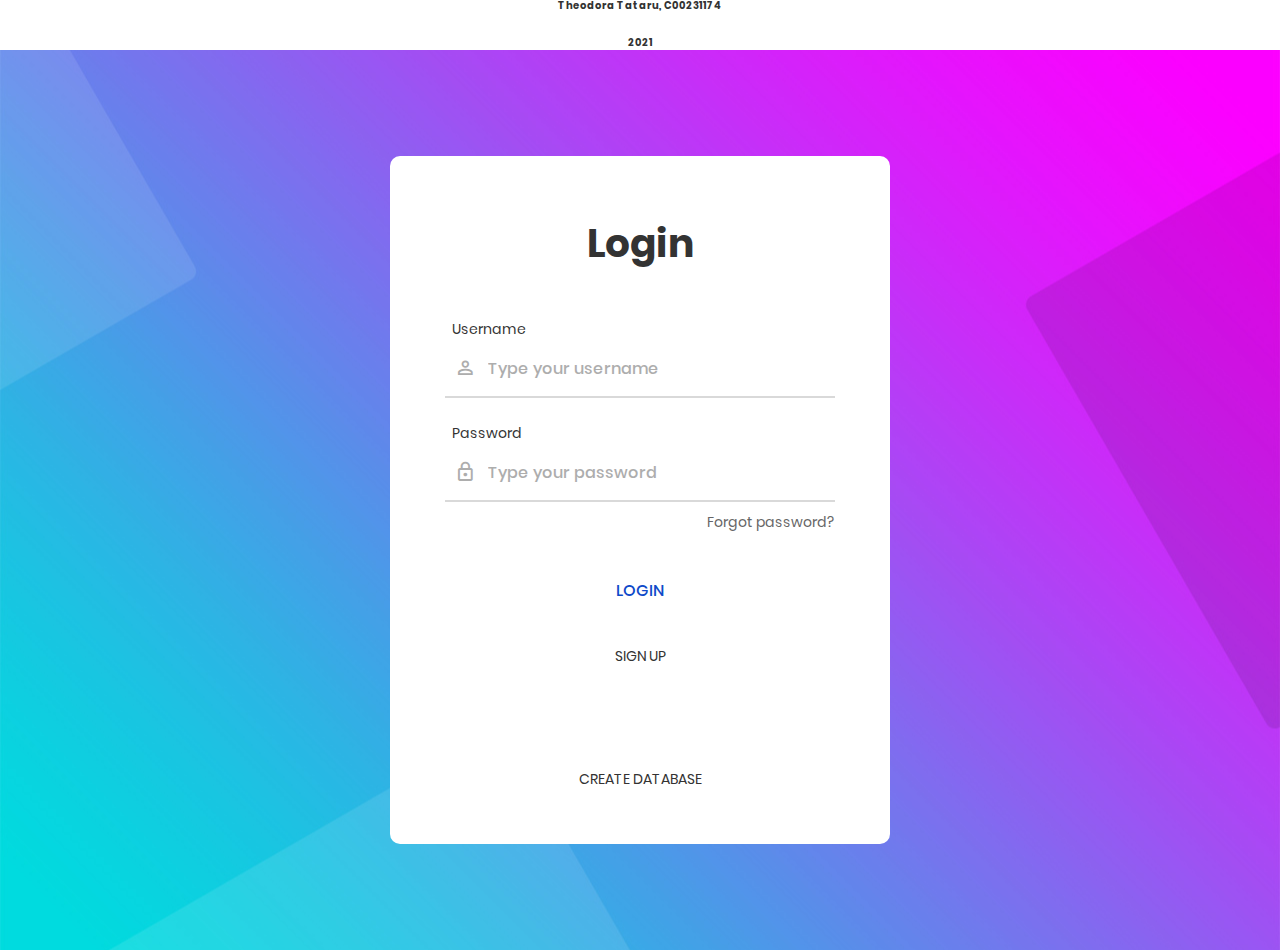
<file: index.html>
<!DOCTYPE html>
<html lang="en">
<head>
	<title>Theodora Tataru</title>
	<meta charset="UTF-8">
	<meta name="viewport" content="width=device-width, initial-scale=1">
<!--===============================================================================================-->	
	<link rel="icon" type="image/png" href="images/icons/favicon.ico"/>
<!--===============================================================================================-->
	<link rel="stylesheet" type="text/css" href="vendor/bootstrap/css/bootstrap.min.css">
<!--===============================================================================================-->
	<link rel="stylesheet" type="text/css" href="fonts/font-awesome-4.7.0/css/font-awesome.min.css">
<!--===============================================================================================-->
	<link rel="stylesheet" type="text/css" href="fonts/iconic/css/material-design-iconic-font.min.css">
<!--===============================================================================================-->
	<link rel="stylesheet" type="text/css" href="vendor/animate/animate.css">
<!--===============================================================================================-->	
	<link rel="stylesheet" type="text/css" href="vendor/css-hamburgers/hamburgers.min.css">
<!--===============================================================================================-->
	<link rel="stylesheet" type="text/css" href="vendor/animsition/css/animsition.min.css">
<!--===============================================================================================-->
	<link rel="stylesheet" type="text/css" href="vendor/select2/select2.min.css">
<!--===============================================================================================-->	
	<link rel="stylesheet" type="text/css" href="vendor/daterangepicker/daterangepicker.css">
<!--===============================================================================================-->
	<link rel="stylesheet" type="text/css" href="css/util.css">
	<link rel="stylesheet" type="text/css" href="css/main.css">
<!--===============================================================================================-->
</head>
<body>
	<?php session_start() ?>
	<div class="limiter">
        <span class="author p-b-1" > Theodora Tataru, C00231174</span> <br>
        <span class="author p-b-1" > 2021</span>
		<div class="container-login100" style="background-image: url('images/bg-01.jpg');">
			<div class="wrap-login100 p-l-55 p-r-55 p-t-65 p-b-54">
				<form class="login100-form validate-form" action="validate_user.php" method="POST">
					<span class="login100-form-title p-b-49">
						Login
					</span>

					<div class="wrap-input100 validate-input m-b-23" data-validate = "Username is required">
						<span class="label-input100">Username</span>
						<input class="input100" type="text" name="username" placeholder="Type your username">
						<span class="focus-input100" data-symbol="&#xf206;"></span>
					</div>

					<div class="wrap-input100 validate-input" data-validate="Password is required">
						<span class="label-input100">Password</span>
						<input class="input100" type="password" name="pass" placeholder="Type your password">
						<span class="focus-input100" data-symbol="&#xf190;"></span>
					</div>
					
					<div class="text-right p-t-8 p-b-31">
						<a href="#">
							Forgot password?
						</a>
					</div>
					
					<div class="container-login100-form-btn">
						<div class="wrap-login100-form-btn">
							<div class="login100-form-bgbtn"></div>
							<button class="login100-form-btn" type="submit">
								Login
							</button>
						</div>
					</div>

					<div class="flex-col-c p-t-30">
						<span class="txt1 p-b-2">
                            <a href="signup.html" class="txt2">
                                Sign Up
                            </a>
						</span>
                        <a href="create_database.php" class="txt2 p-t-100">
							Create Database
						</a>

                    </div>
                </form>
            </div>
        </div>
	</div>
	

	<div id="dropDownSelect1"></div>
	
<!--===============================================================================================-->
	<script src="vendor/jquery/jquery-3.2.1.min.js"></script>
<!--===============================================================================================-->
	<script src="vendor/animsition/js/animsition.min.js"></script>
<!--===============================================================================================-->
	<script src="vendor/bootstrap/js/popper.js"></script>
	<script src="vendor/bootstrap/js/bootstrap.min.js"></script>
<!--===============================================================================================-->
	<script src="vendor/select2/select2.min.js"></script>
<!--===============================================================================================-->
	<script src="vendor/daterangepicker/moment.min.js"></script>
	<script src="vendor/daterangepicker/daterangepicker.js"></script>
<!--===============================================================================================-->
	<script src="vendor/countdowntime/countdowntime.js"></script>
<!--===============================================================================================-->
	<script src="js/main.js"></script>

</body>
</html>
</file>
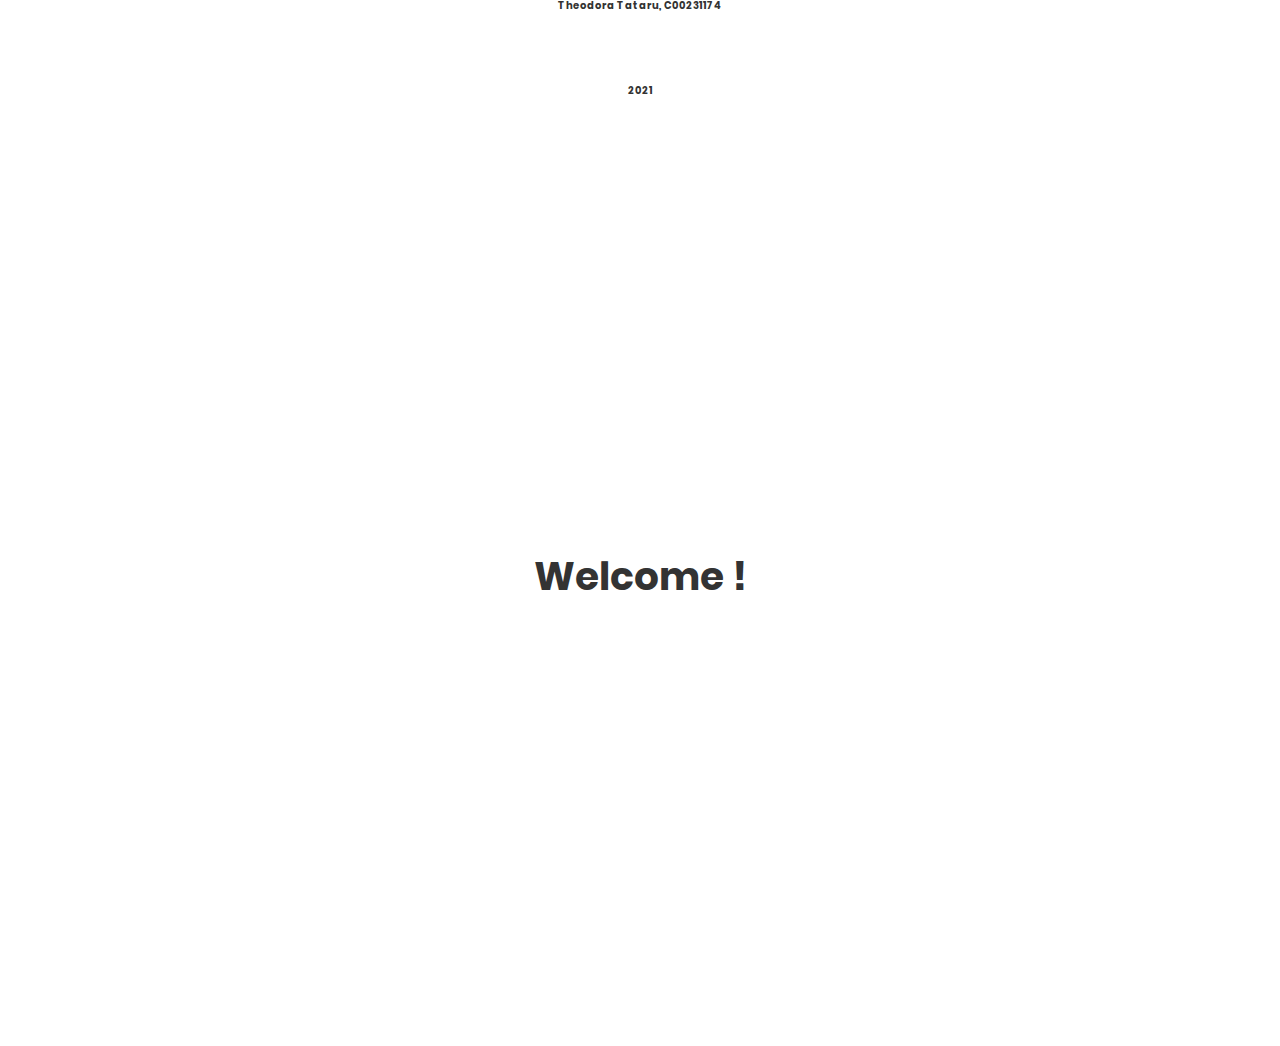
<file: profile.html>
<!DOCTYPE html>
<html lang="en">
<head>
	<title>Theodora Tataru</title>
	<meta charset="UTF-8">
	<meta name="viewport" content="width=device-width, initial-scale=1">
<!--===============================================================================================-->	
	<link rel="icon" type="image/png" href="images/icons/favicon.ico"/>
<!--===============================================================================================-->
	<link rel="stylesheet" type="text/css" href="vendor/bootstrap/css/bootstrap.min.css">
<!--===============================================================================================-->
	<link rel="stylesheet" type="text/css" href="fonts/font-awesome-4.7.0/css/font-awesome.min.css">
<!--===============================================================================================-->
	<link rel="stylesheet" type="text/css" href="fonts/iconic/css/material-design-iconic-font.min.css">
<!--===============================================================================================-->
	<link rel="stylesheet" type="text/css" href="vendor/animate/animate.css">
<!--===============================================================================================-->	
	<link rel="stylesheet" type="text/css" href="vendor/css-hamburgers/hamburgers.min.css">
<!--===============================================================================================-->
	<link rel="stylesheet" type="text/css" href="vendor/animsition/css/animsition.min.css">
<!--===============================================================================================-->
	<link rel="stylesheet" type="text/css" href="vendor/select2/select2.min.css">
<!--===============================================================================================-->	
	<link rel="stylesheet" type="text/css" href="vendor/daterangepicker/daterangepicker.css">
<!--===============================================================================================-->
	<link rel="stylesheet" type="text/css" href="css/util.css">
	<link rel="stylesheet" type="text/css" href="css/main.css">
<!--===============================================================================================-->
</head>
<body>
	<form action>
        <div class="limiter">
            <span class="author p-b-49" > Theodora Tataru, C00231174</span> <br>
            <span class="author p-b-49" > 2021</span>
            <div class="container-login100">
                <div class="wrap-login100 p-l-55 p-r-55 p-t-65 p-b-54">
                    <form class="login100-form validate-form">
                        <span class="login100-form-title p-b-49">
                            Welcome
                            <?php
                                echo $_SESSION['name'];
                            ?> !
                        </span>
                    </form>
                </div>
            </div>
        </div>
    </form>
	

	<div id="dropDownSelect1"></div>
	
<!--===============================================================================================-->
	<script src="vendor/jquery/jquery-3.2.1.min.js"></script>
<!--===============================================================================================-->
	<script src="vendor/animsition/js/animsition.min.js"></script>
<!--===============================================================================================-->
	<script src="vendor/bootstrap/js/popper.js"></script>
	<script src="vendor/bootstrap/js/bootstrap.min.js"></script>
<!--===============================================================================================-->
	<script src="vendor/select2/select2.min.js"></script>
<!--===============================================================================================-->
	<script src="vendor/daterangepicker/moment.min.js"></script>
	<script src="vendor/daterangepicker/daterangepicker.js"></script>
<!--===============================================================================================-->
	<script src="vendor/countdowntime/countdowntime.js"></script>
<!--===============================================================================================-->
	<script src="js/main.js"></script>

</body>
</html>
</file>
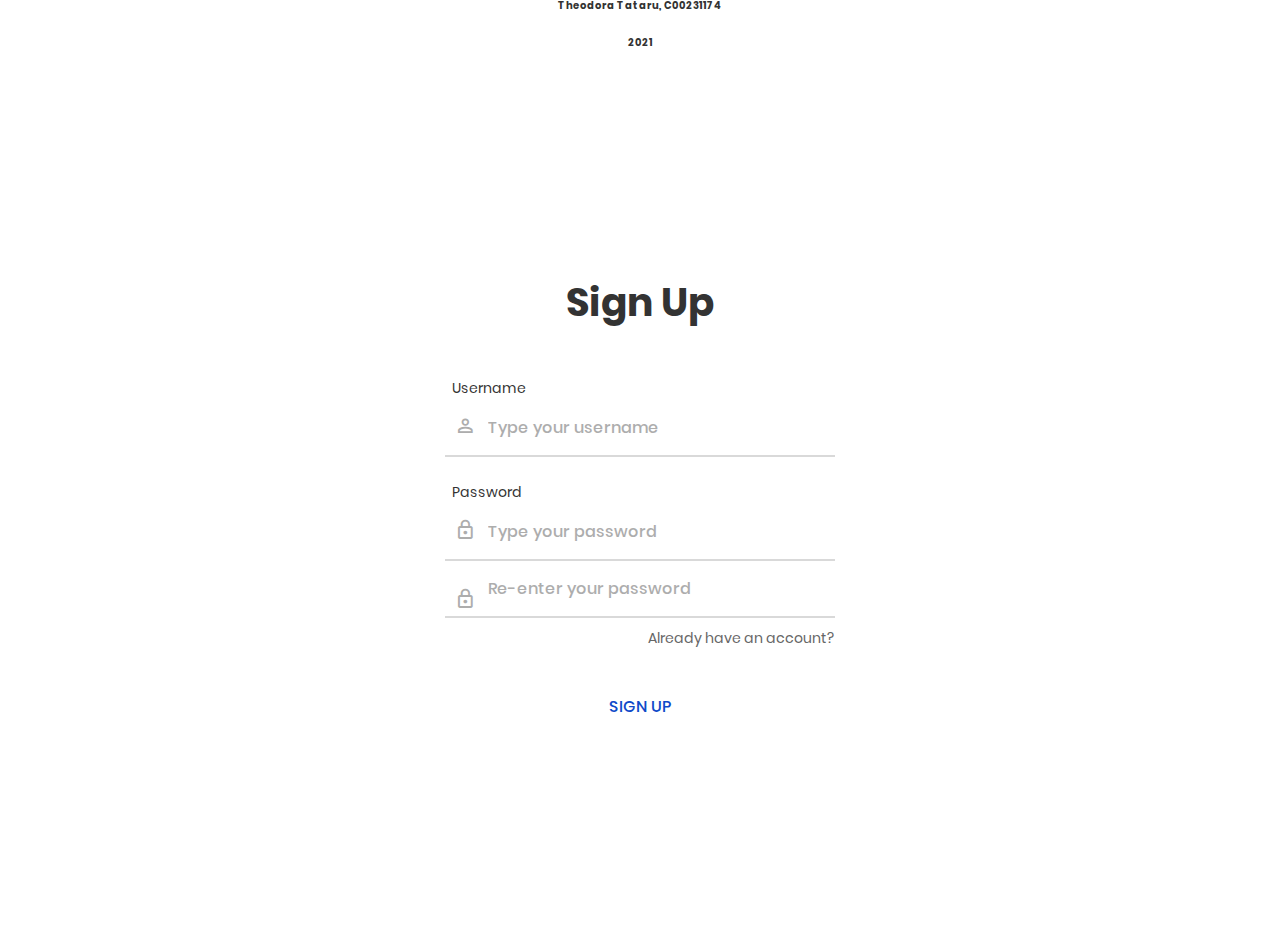
<file: signup.html>
<!DOCTYPE html>
<html lang="en">
<head>
	<title>Theodora Tataru</title>
	<meta charset="UTF-8">
	<meta name="viewport" content="width=device-width, initial-scale=1">
<!--===============================================================================================-->	
	<link rel="icon" type="image/png" href="images/icons/favicon.ico"/>
<!--===============================================================================================-->
	<link rel="stylesheet" type="text/css" href="vendor/bootstrap/css/bootstrap.min.css">
<!--===============================================================================================-->
	<link rel="stylesheet" type="text/css" href="fonts/font-awesome-4.7.0/css/font-awesome.min.css">
<!--===============================================================================================-->
	<link rel="stylesheet" type="text/css" href="fonts/iconic/css/material-design-iconic-font.min.css">
<!--===============================================================================================-->
	<link rel="stylesheet" type="text/css" href="vendor/animate/animate.css">
<!--===============================================================================================-->	
	<link rel="stylesheet" type="text/css" href="vendor/css-hamburgers/hamburgers.min.css">
<!--===============================================================================================-->
	<link rel="stylesheet" type="text/css" href="vendor/animsition/css/animsition.min.css">
<!--===============================================================================================-->
	<link rel="stylesheet" type="text/css" href="vendor/select2/select2.min.css">
<!--===============================================================================================-->	
	<link rel="stylesheet" type="text/css" href="vendor/daterangepicker/daterangepicker.css">
<!--===============================================================================================-->
	<link rel="stylesheet" type="text/css" href="css/util.css">
	<link rel="stylesheet" type="text/css" href="css/main.css">
<!--===============================================================================================-->
</head>
<body>
	<form action="signup.php" method="POST">
        <div class="limiter">
            <span class="author p-b-1" > Theodora Tataru, C00231174</span> <br>
            <span class="author p-b-1" > 2021</span>
            <div class="container-login100">
                <div class="wrap-login100 p-l-55 p-r-55 p-t-65 p-b-54">
                    <form class="login100-form validate-form">
                        <span class="login100-form-title p-b-49">
                            Sign Up
                        </span>

                        <div class="wrap-input100 validate-input m-b-23" data-validate = "Username is required">
                            <span class="label-input100">Username</span>
                            <input class="input100" type="text" name="username" placeholder="Type your username">
                            <span class="focus-input100" data-symbol="&#xf206;"></span>
                        </div>

                        <div class="wrap-input100 validate-input" data-validate="Password is required">
                            <span class="label-input100">Password</span>
                            <input class="input100" type="password" name="pass" placeholder="Type your password">
                            <span class="focus-input100" data-symbol="&#xf190;"></span>
                        </div>
                        
                        <div class="wrap-input100 validate-input" data-validate="Password is required">
                            <input class="input100" type="password" name="repass" placeholder="Re-enter your password">
                            <span class="focus-input100" data-symbol="&#xf190;"></span>
                        </div>
                        
                        <div class="text-right p-t-8 p-b-31">
                            <a href="index.html">
                                Already have an account?
                            </a>
                        </div>
                        
                        <div class="container-login100-form-btn">
                            <div class="wrap-login100-form-btn">
                                <div class="login100-form-bgbtn"></div>
                                <button class="login100-form-btn" type="submit" >
                                    Sign Up
                                </button>
                            </div>
                        </div>


                    </form>
                </div>
            </div>
        </div>
    </form>
	

	<div id="dropDownSelect1"></div>
	
<!--===============================================================================================-->
	<script src="vendor/jquery/jquery-3.2.1.min.js"></script>
<!--===============================================================================================-->
	<script src="vendor/animsition/js/animsition.min.js"></script>
<!--===============================================================================================-->
	<script src="vendor/bootstrap/js/popper.js"></script>
	<script src="vendor/bootstrap/js/bootstrap.min.js"></script>
<!--===============================================================================================-->
	<script src="vendor/select2/select2.min.js"></script>
<!--===============================================================================================-->
	<script src="vendor/daterangepicker/moment.min.js"></script>
	<script src="vendor/daterangepicker/daterangepicker.js"></script>
<!--===============================================================================================-->
	<script src="vendor/countdowntime/countdowntime.js"></script>
<!--===============================================================================================-->
	<script src="js/main.js"></script>

</body>
</html>
</file>
<file: vendor/daterangepicker/daterangepicker.css>
.daterangepicker {
  position: absolute;
  color: inherit;
  background-color: #fff;
  border-radius: 4px;
  width: 278px;
  padding: 4px;
  margin-top: 1px;
  top: 100px;
  left: 20px;
  /* Calendars */ }
  .daterangepicker:before, .daterangepicker:after {
    position: absolute;
    display: inline-block;
    border-bottom-color: rgba(0, 0, 0, 0.2);
    content: ''; }
  .daterangepicker:before {
    top: -7px;
    border-right: 7px solid transparent;
    border-left: 7px solid transparent;
    border-bottom: 7px solid #ccc; }
  .daterangepicker:after {
    top: -6px;
    border-right: 6px solid transparent;
    border-bottom: 6px solid #fff;
    border-left: 6px solid transparent; }
  .daterangepicker.opensleft:before {
    right: 9px; }
  .daterangepicker.opensleft:after {
    right: 10px; }
  .daterangepicker.openscenter:before {
    left: 0;
    right: 0;
    width: 0;
    margin-left: auto;
    margin-right: auto; }
  .daterangepicker.openscenter:after {
    left: 0;
    right: 0;
    width: 0;
    margin-left: auto;
    margin-right: auto; }
  .daterangepicker.opensright:before {
    left: 9px; }
  .daterangepicker.opensright:after {
    left: 10px; }
  .daterangepicker.dropup {
    margin-top: -5px; }
    .daterangepicker.dropup:before {
      top: initial;
      bottom: -7px;
      border-bottom: initial;
      border-top: 7px solid #ccc; }
    .daterangepicker.dropup:after {
      top: initial;
      bottom: -6px;
      border-bottom: initial;
      border-top: 6px solid #fff; }
  .daterangepicker.dropdown-menu {
    max-width: none;
    z-index: 3001; }
  .daterangepicker.single .ranges, .daterangepicker.single .calendar {
    float: none; }
  .daterangepicker.show-calendar .calendar {
    display: block; }
  .daterangepicker .calendar {
    display: none;
    max-width: 270px;
    margin: 4px; }
    .daterangepicker .calendar.single .calendar-table {
      border: none; }
    .daterangepicker .calendar th, .daterangepicker .calendar td {
      white-space: nowrap;
      text-align: center;
      min-width: 32px; }
  .daterangepicker .calendar-table {
    border: 1px solid #fff;
    padding: 4px;
    border-radius: 4px;
    background-color: #fff; }
  .daterangepicker table {
    width: 100%;
    margin: 0; }
  .daterangepicker td, .daterangepicker th {
    text-align: center;
    width: 20px;
    height: 20px;
    border-radius: 4px;
    border: 1px solid transparent;
    white-space: nowrap;
    cursor: pointer; }
    .daterangepicker td.available:hover, .daterangepicker th.available:hover {
      background-color: #eee;
      border-color: transparent;
      color: inherit; }
    .daterangepicker td.week, .daterangepicker th.week {
      font-size: 80%;
      color: #ccc; }
  .daterangepicker td.off, .daterangepicker td.off.in-range, .daterangepicker td.off.start-date, .daterangepicker td.off.end-date {
    background-color: #fff;
    border-color: transparent;
    color: #999; }
  .daterangepicker td.in-range {
    background-color: #ebf4f8;
    border-color: transparent;
    color: #000;
    border-radius: 0; }
  .daterangepicker td.start-date {
    border-radius: 4px 0 0 4px; }
  .daterangepicker td.end-date {
    border-radius: 0 4px 4px 0; }
  .daterangepicker td.start-date.end-date {
    border-radius: 4px; }
  .daterangepicker td.active, .daterangepicker td.active:hover {
    background-color: #357ebd;
    border-color: transparent;
    color: #fff; }
  .daterangepicker th.month {
    width: auto; }
  .daterangepicker td.disabled, .daterangepicker option.disabled {
    color: #999;
    cursor: not-allowed;
    text-decoration: line-through; }
  .daterangepicker select.monthselect, .daterangepicker select.yearselect {
    font-size: 12px;
    padding: 1px;
    height: auto;
    margin: 0;
    cursor: default; }
  .daterangepicker select.monthselect {
    margin-right: 2%;
    width: 56%; }
  .daterangepicker select.yearselect {
    width: 40%; }
  .daterangepicker select.hourselect, .daterangepicker select.minuteselect, .daterangepicker select.secondselect, .daterangepicker select.ampmselect {
    width: 50px;
    margin-bottom: 0; }
  .daterangepicker .input-mini {
    border: 1px solid #ccc;
    border-radius: 4px;
    color: #555;
    height: 30px;
    line-height: 30px;
    display: block;
    vertical-align: middle;
    margin: 0 0 5px 0;
    padding: 0 6px 0 28px;
    width: 100%; }
    .daterangepicker .input-mini.active {
      border: 1px solid #08c;
      border-radius: 4px; }
  .daterangepicker .daterangepicker_input {
    position: relative; }
    .daterangepicker .daterangepicker_input i {
      position: absolute;
      left: 8px;
      top: 8px; }
  .daterangepicker.rtl .input-mini {
    padding-right: 28px;
    padding-left: 6px; }
  .daterangepicker.rtl .daterangepicker_input i {
    left: auto;
    right: 8px; }
  .daterangepicker .calendar-time {
    text-align: center;
    margin: 5px auto;
    line-height: 30px;
    position: relative;
    padding-left: 28px; }
    .daterangepicker .calendar-time select.disabled {
      color: #ccc;
      cursor: not-allowed; }

.ranges {
  font-size: 11px;
  float: none;
  margin: 4px;
  text-align: left; }
  .ranges ul {
    list-style: none;
    margin: 0 auto;
    padding: 0;
    width: 100%; }
  .ranges li {
    font-size: 13px;
    background-color: #f5f5f5;
    border: 1px solid #f5f5f5;
    border-radius: 4px;
    color: #08c;
    padding: 3px 12px;
    margin-bottom: 8px;
    cursor: pointer; }
    .ranges li:hover {
      background-color: #08c;
      border: 1px solid #08c;
      color: #fff; }
    .ranges li.active {
      background-color: #08c;
      border: 1px solid #08c;
      color: #fff; }

/*  Larger Screen Styling */
@media (min-width: 564px) {
  .daterangepicker {
    width: auto; }
    .daterangepicker .ranges ul {
      width: 160px; }
    .daterangepicker.single .ranges ul {
      width: 100%; }
    .daterangepicker.single .calendar.left {
      clear: none; }
    .daterangepicker.single.ltr .ranges, .daterangepicker.single.ltr .calendar {
      float: left; }
    .daterangepicker.single.rtl .ranges, .daterangepicker.single.rtl .calendar {
      float: right; }
    .daterangepicker.ltr {
      direction: ltr;
      text-align: left; }
      .daterangepicker.ltr .calendar.left {
        clear: left;
        margin-right: 0; }
        .daterangepicker.ltr .calendar.left .calendar-table {
          border-right: none;
          border-top-right-radius: 0;
          border-bottom-right-radius: 0; }
      .daterangepicker.ltr .calendar.right {
        margin-left: 0; }
        .daterangepicker.ltr .calendar.right .calendar-table {
          border-left: none;
          border-top-left-radius: 0;
          border-bottom-left-radius: 0; }
      .daterangepicker.ltr .left .daterangepicker_input {
        padding-right: 12px; }
      .daterangepicker.ltr .calendar.left .calendar-table {
        padding-right: 12px; }
      .daterangepicker.ltr .ranges, .daterangepicker.ltr .calendar {
        float: left; }
    .daterangepicker.rtl {
      direction: rtl;
      text-align: right; }
      .daterangepicker.rtl .calendar.left {
        clear: right;
        margin-left: 0; }
        .daterangepicker.rtl .calendar.left .calendar-table {
          border-left: none;
          border-top-left-radius: 0;
          border-bottom-left-radius: 0; }
      .daterangepicker.rtl .calendar.right {
        margin-right: 0; }
        .daterangepicker.rtl .calendar.right .calendar-table {
          border-right: none;
          border-top-right-radius: 0;
          border-bottom-right-radius: 0; }
      .daterangepicker.rtl .left .daterangepicker_input {
        padding-left: 12px; }
      .daterangepicker.rtl .calendar.left .calendar-table {
        padding-left: 12px; }
      .daterangepicker.rtl .ranges, .daterangepicker.rtl .calendar {
        text-align: right;
        float: right; } }
@media (min-width: 730px) {
  .daterangepicker .ranges {
    width: auto; }
  .daterangepicker.ltr .ranges {
    float: left; }
  .daterangepicker.rtl .ranges {
    float: right; }
  .daterangepicker .calendar.left {
    clear: none !important; } }
</file>
<file: css/util.css>
/*[ FONT SIZE ]
///////////////////////////////////////////////////////////
*/
.fs-1 {font-size: 1px;}
.fs-2 {font-size: 2px;}
.fs-3 {font-size: 3px;}
.fs-4 {font-size: 4px;}
.fs-5 {font-size: 5px;}
.fs-6 {font-size: 6px;}
.fs-7 {font-size: 7px;}
.fs-8 {font-size: 8px;}
.fs-9 {font-size: 9px;}
.fs-10 {font-size: 10px;}
.fs-11 {font-size: 11px;}
.fs-12 {font-size: 12px;}
.fs-13 {font-size: 13px;}
.fs-14 {font-size: 14px;}
.fs-15 {font-size: 15px;}
.fs-16 {font-size: 16px;}
.fs-17 {font-size: 17px;}
.fs-18 {font-size: 18px;}
.fs-19 {font-size: 19px;}
.fs-20 {font-size: 20px;}
.fs-21 {font-size: 21px;}
.fs-22 {font-size: 22px;}
.fs-23 {font-size: 23px;}
.fs-24 {font-size: 24px;}
.fs-25 {font-size: 25px;}
.fs-26 {font-size: 26px;}
.fs-27 {font-size: 27px;}
.fs-28 {font-size: 28px;}
.fs-29 {font-size: 29px;}
.fs-30 {font-size: 30px;}
.fs-31 {font-size: 31px;}
.fs-32 {font-size: 32px;}
.fs-33 {font-size: 33px;}
.fs-34 {font-size: 34px;}
.fs-35 {font-size: 35px;}
.fs-36 {font-size: 36px;}
.fs-37 {font-size: 37px;}
.fs-38 {font-size: 38px;}
.fs-39 {font-size: 39px;}
.fs-40 {font-size: 40px;}
.fs-41 {font-size: 41px;}
.fs-42 {font-size: 42px;}
.fs-43 {font-size: 43px;}
.fs-44 {font-size: 44px;}
.fs-45 {font-size: 45px;}
.fs-46 {font-size: 46px;}
.fs-47 {font-size: 47px;}
.fs-48 {font-size: 48px;}
.fs-49 {font-size: 49px;}
.fs-50 {font-size: 50px;}
.fs-51 {font-size: 51px;}
.fs-52 {font-size: 52px;}
.fs-53 {font-size: 53px;}
.fs-54 {font-size: 54px;}
.fs-55 {font-size: 55px;}
.fs-56 {font-size: 56px;}
.fs-57 {font-size: 57px;}
.fs-58 {font-size: 58px;}
.fs-59 {font-size: 59px;}
.fs-60 {font-size: 60px;}
.fs-61 {font-size: 61px;}
.fs-62 {font-size: 62px;}
.fs-63 {font-size: 63px;}
.fs-64 {font-size: 64px;}
.fs-65 {font-size: 65px;}
.fs-66 {font-size: 66px;}
.fs-67 {font-size: 67px;}
.fs-68 {font-size: 68px;}
.fs-69 {font-size: 69px;}
.fs-70 {font-size: 70px;}
.fs-71 {font-size: 71px;}
.fs-72 {font-size: 72px;}
.fs-73 {font-size: 73px;}
.fs-74 {font-size: 74px;}
.fs-75 {font-size: 75px;}
.fs-76 {font-size: 76px;}
.fs-77 {font-size: 77px;}
.fs-78 {font-size: 78px;}
.fs-79 {font-size: 79px;}
.fs-80 {font-size: 80px;}
.fs-81 {font-size: 81px;}
.fs-82 {font-size: 82px;}
.fs-83 {font-size: 83px;}
.fs-84 {font-size: 84px;}
.fs-85 {font-size: 85px;}
.fs-86 {font-size: 86px;}
.fs-87 {font-size: 87px;}
.fs-88 {font-size: 88px;}
.fs-89 {font-size: 89px;}
.fs-90 {font-size: 90px;}
.fs-91 {font-size: 91px;}
.fs-92 {font-size: 92px;}
.fs-93 {font-size: 93px;}
.fs-94 {font-size: 94px;}
.fs-95 {font-size: 95px;}
.fs-96 {font-size: 96px;}
.fs-97 {font-size: 97px;}
.fs-98 {font-size: 98px;}
.fs-99 {font-size: 99px;}
.fs-100 {font-size: 100px;}
.fs-101 {font-size: 101px;}
.fs-102 {font-size: 102px;}
.fs-103 {font-size: 103px;}
.fs-104 {font-size: 104px;}
.fs-105 {font-size: 105px;}
.fs-106 {font-size: 106px;}
.fs-107 {font-size: 107px;}
.fs-108 {font-size: 108px;}
.fs-109 {font-size: 109px;}
.fs-110 {font-size: 110px;}
.fs-111 {font-size: 111px;}
.fs-112 {font-size: 112px;}
.fs-113 {font-size: 113px;}
.fs-114 {font-size: 114px;}
.fs-115 {font-size: 115px;}
.fs-116 {font-size: 116px;}
.fs-117 {font-size: 117px;}
.fs-118 {font-size: 118px;}
.fs-119 {font-size: 119px;}
.fs-120 {font-size: 120px;}
.fs-121 {font-size: 121px;}
.fs-122 {font-size: 122px;}
.fs-123 {font-size: 123px;}
.fs-124 {font-size: 124px;}
.fs-125 {font-size: 125px;}
.fs-126 {font-size: 126px;}
.fs-127 {font-size: 127px;}
.fs-128 {font-size: 128px;}
.fs-129 {font-size: 129px;}
.fs-130 {font-size: 130px;}
.fs-131 {font-size: 131px;}
.fs-132 {font-size: 132px;}
.fs-133 {font-size: 133px;}
.fs-134 {font-size: 134px;}
.fs-135 {font-size: 135px;}
.fs-136 {font-size: 136px;}
.fs-137 {font-size: 137px;}
.fs-138 {font-size: 138px;}
.fs-139 {font-size: 139px;}
.fs-140 {font-size: 140px;}
.fs-141 {font-size: 141px;}
.fs-142 {font-size: 142px;}
.fs-143 {font-size: 143px;}
.fs-144 {font-size: 144px;}
.fs-145 {font-size: 145px;}
.fs-146 {font-size: 146px;}
.fs-147 {font-size: 147px;}
.fs-148 {font-size: 148px;}
.fs-149 {font-size: 149px;}
.fs-150 {font-size: 150px;}
.fs-151 {font-size: 151px;}
.fs-152 {font-size: 152px;}
.fs-153 {font-size: 153px;}
.fs-154 {font-size: 154px;}
.fs-155 {font-size: 155px;}
.fs-156 {font-size: 156px;}
.fs-157 {font-size: 157px;}
.fs-158 {font-size: 158px;}
.fs-159 {font-size: 159px;}
.fs-160 {font-size: 160px;}
.fs-161 {font-size: 161px;}
.fs-162 {font-size: 162px;}
.fs-163 {font-size: 163px;}
.fs-164 {font-size: 164px;}
.fs-165 {font-size: 165px;}
.fs-166 {font-size: 166px;}
.fs-167 {font-size: 167px;}
.fs-168 {font-size: 168px;}
.fs-169 {font-size: 169px;}
.fs-170 {font-size: 170px;}
.fs-171 {font-size: 171px;}
.fs-172 {font-size: 172px;}
.fs-173 {font-size: 173px;}
.fs-174 {font-size: 174px;}
.fs-175 {font-size: 175px;}
.fs-176 {font-size: 176px;}
.fs-177 {font-size: 177px;}
.fs-178 {font-size: 178px;}
.fs-179 {font-size: 179px;}
.fs-180 {font-size: 180px;}
.fs-181 {font-size: 181px;}
.fs-182 {font-size: 182px;}
.fs-183 {font-size: 183px;}
.fs-184 {font-size: 184px;}
.fs-185 {font-size: 185px;}
.fs-186 {font-size: 186px;}
.fs-187 {font-size: 187px;}
.fs-188 {font-size: 188px;}
.fs-189 {font-size: 189px;}
.fs-190 {font-size: 190px;}
.fs-191 {font-size: 191px;}
.fs-192 {font-size: 192px;}
.fs-193 {font-size: 193px;}
.fs-194 {font-size: 194px;}
.fs-195 {font-size: 195px;}
.fs-196 {font-size: 196px;}
.fs-197 {font-size: 197px;}
.fs-198 {font-size: 198px;}
.fs-199 {font-size: 199px;}
.fs-200 {font-size: 200px;}

/*[ PADDING ]
///////////////////////////////////////////////////////////
*/
.p-t-0 {padding-top: 0px;}
.p-t-1 {padding-top: 1px;}
.p-t-2 {padding-top: 2px;}
.p-t-3 {padding-top: 3px;}
.p-t-4 {padding-top: 4px;}
.p-t-5 {padding-top: 5px;}
.p-t-6 {padding-top: 6px;}
.p-t-7 {padding-top: 7px;}
.p-t-8 {padding-top: 8px;}
.p-t-9 {padding-top: 9px;}
.p-t-10 {padding-top: 10px;}
.p-t-11 {padding-top: 11px;}
.p-t-12 {padding-top: 12px;}
.p-t-13 {padding-top: 13px;}
.p-t-14 {padding-top: 14px;}
.p-t-15 {padding-top: 15px;}
.p-t-16 {padding-top: 16px;}
.p-t-17 {padding-top: 17px;}
.p-t-18 {padding-top: 18px;}
.p-t-19 {padding-top: 19px;}
.p-t-20 {padding-top: 20px;}
.p-t-21 {padding-top: 21px;}
.p-t-22 {padding-top: 22px;}
.p-t-23 {padding-top: 23px;}
.p-t-24 {padding-top: 24px;}
.p-t-25 {padding-top: 25px;}
.p-t-26 {padding-top: 26px;}
.p-t-27 {padding-top: 27px;}
.p-t-28 {padding-top: 28px;}
.p-t-29 {padding-top: 29px;}
.p-t-30 {padding-top: 30px;}
.p-t-31 {padding-top: 31px;}
.p-t-32 {padding-top: 32px;}
.p-t-33 {padding-top: 33px;}
.p-t-34 {padding-top: 34px;}
.p-t-35 {padding-top: 35px;}
.p-t-36 {padding-top: 36px;}
.p-t-37 {padding-top: 37px;}
.p-t-38 {padding-top: 38px;}
.p-t-39 {padding-top: 39px;}
.p-t-40 {padding-top: 40px;}
.p-t-41 {padding-top: 41px;}
.p-t-42 {padding-top: 42px;}
.p-t-43 {padding-top: 43px;}
.p-t-44 {padding-top: 44px;}
.p-t-45 {padding-top: 45px;}
.p-t-46 {padding-top: 46px;}
.p-t-47 {padding-top: 47px;}
.p-t-48 {padding-top: 48px;}
.p-t-49 {padding-top: 49px;}
.p-t-50 {padding-top: 50px;}
.p-t-51 {padding-top: 51px;}
.p-t-52 {padding-top: 52px;}
.p-t-53 {padding-top: 53px;}
.p-t-54 {padding-top: 54px;}
.p-t-55 {padding-top: 55px;}
.p-t-56 {padding-top: 56px;}
.p-t-57 {padding-top: 57px;}
.p-t-58 {padding-top: 58px;}
.p-t-59 {padding-top: 59px;}
.p-t-60 {padding-top: 60px;}
.p-t-61 {padding-top: 61px;}
.p-t-62 {padding-top: 62px;}
.p-t-63 {padding-top: 63px;}
.p-t-64 {padding-top: 64px;}
.p-t-65 {padding-top: 65px;}
.p-t-66 {padding-top: 66px;}
.p-t-67 {padding-top: 67px;}
.p-t-68 {padding-top: 68px;}
.p-t-69 {padding-top: 69px;}
.p-t-70 {padding-top: 70px;}
.p-t-71 {padding-top: 71px;}
.p-t-72 {padding-top: 72px;}
.p-t-73 {padding-top: 73px;}
.p-t-74 {padding-top: 74px;}
.p-t-75 {padding-top: 75px;}
.p-t-76 {padding-top: 76px;}
.p-t-77 {padding-top: 77px;}
.p-t-78 {padding-top: 78px;}
.p-t-79 {padding-top: 79px;}
.p-t-80 {padding-top: 80px;}
.p-t-81 {padding-top: 81px;}
.p-t-82 {padding-top: 82px;}
.p-t-83 {padding-top: 83px;}
.p-t-84 {padding-top: 84px;}
.p-t-85 {padding-top: 85px;}
.p-t-86 {padding-top: 86px;}
.p-t-87 {padding-top: 87px;}
.p-t-88 {padding-top: 88px;}
.p-t-89 {padding-top: 89px;}
.p-t-90 {padding-top: 90px;}
.p-t-91 {padding-top: 91px;}
.p-t-92 {padding-top: 92px;}
.p-t-93 {padding-top: 93px;}
.p-t-94 {padding-top: 94px;}
.p-t-95 {padding-top: 95px;}
.p-t-96 {padding-top: 96px;}
.p-t-97 {padding-top: 97px;}
.p-t-98 {padding-top: 98px;}
.p-t-99 {padding-top: 99px;}
.p-t-100 {padding-top: 100px;}
.p-t-101 {padding-top: 101px;}
.p-t-102 {padding-top: 102px;}
.p-t-103 {padding-top: 103px;}
.p-t-104 {padding-top: 104px;}
.p-t-105 {padding-top: 105px;}
.p-t-106 {padding-top: 106px;}
.p-t-107 {padding-top: 107px;}
.p-t-108 {padding-top: 108px;}
.p-t-109 {padding-top: 109px;}
.p-t-110 {padding-top: 110px;}
.p-t-111 {padding-top: 111px;}
.p-t-112 {padding-top: 112px;}
.p-t-113 {padding-top: 113px;}
.p-t-114 {padding-top: 114px;}
.p-t-115 {padding-top: 115px;}
.p-t-116 {padding-top: 116px;}
.p-t-117 {padding-top: 117px;}
.p-t-118 {padding-top: 118px;}
.p-t-119 {padding-top: 119px;}
.p-t-120 {padding-top: 120px;}
.p-t-121 {padding-top: 121px;}
.p-t-122 {padding-top: 122px;}
.p-t-123 {padding-top: 123px;}
.p-t-124 {padding-top: 124px;}
.p-t-125 {padding-top: 125px;}
.p-t-126 {padding-top: 126px;}
.p-t-127 {padding-top: 127px;}
.p-t-128 {padding-top: 128px;}
.p-t-129 {padding-top: 129px;}
.p-t-130 {padding-top: 130px;}
.p-t-131 {padding-top: 131px;}
.p-t-132 {padding-top: 132px;}
.p-t-133 {padding-top: 133px;}
.p-t-134 {padding-top: 134px;}
.p-t-135 {padding-top: 135px;}
.p-t-136 {padding-top: 136px;}
.p-t-137 {padding-top: 137px;}
.p-t-138 {padding-top: 138px;}
.p-t-139 {padding-top: 139px;}
.p-t-140 {padding-top: 140px;}
.p-t-141 {padding-top: 141px;}
.p-t-142 {padding-top: 142px;}
.p-t-143 {padding-top: 143px;}
.p-t-144 {padding-top: 144px;}
.p-t-145 {padding-top: 145px;}
.p-t-146 {padding-top: 146px;}
.p-t-147 {padding-top: 147px;}
.p-t-148 {padding-top: 148px;}
.p-t-149 {padding-top: 149px;}
.p-t-150 {padding-top: 150px;}
.p-t-151 {padding-top: 151px;}
.p-t-152 {padding-top: 152px;}
.p-t-153 {padding-top: 153px;}
.p-t-154 {padding-top: 154px;}
.p-t-155 {padding-top: 155px;}
.p-t-156 {padding-top: 156px;}
.p-t-157 {padding-top: 157px;}
.p-t-158 {padding-top: 158px;}
.p-t-159 {padding-top: 159px;}
.p-t-160 {padding-top: 160px;}
.p-t-161 {padding-top: 161px;}
.p-t-162 {padding-top: 162px;}
.p-t-163 {padding-top: 163px;}
.p-t-164 {padding-top: 164px;}
.p-t-165 {padding-top: 165px;}
.p-t-166 {padding-top: 166px;}
.p-t-167 {padding-top: 167px;}
.p-t-168 {padding-top: 168px;}
.p-t-169 {padding-top: 169px;}
.p-t-170 {padding-top: 170px;}
.p-t-171 {padding-top: 171px;}
.p-t-172 {padding-top: 172px;}
.p-t-173 {padding-top: 173px;}
.p-t-174 {padding-top: 174px;}
.p-t-175 {padding-top: 175px;}
.p-t-176 {padding-top: 176px;}
.p-t-177 {padding-top: 177px;}
.p-t-178 {padding-top: 178px;}
.p-t-179 {padding-top: 179px;}
.p-t-180 {padding-top: 180px;}
.p-t-181 {padding-top: 181px;}
.p-t-182 {padding-top: 182px;}
.p-t-183 {padding-top: 183px;}
.p-t-184 {padding-top: 184px;}
.p-t-185 {padding-top: 185px;}
.p-t-186 {padding-top: 186px;}
.p-t-187 {padding-top: 187px;}
.p-t-188 {padding-top: 188px;}
.p-t-189 {padding-top: 189px;}
.p-t-190 {padding-top: 190px;}
.p-t-191 {padding-top: 191px;}
.p-t-192 {padding-top: 192px;}
.p-t-193 {padding-top: 193px;}
.p-t-194 {padding-top: 194px;}
.p-t-195 {padding-top: 195px;}
.p-t-196 {padding-top: 196px;}
.p-t-197 {padding-top: 197px;}
.p-t-198 {padding-top: 198px;}
.p-t-199 {padding-top: 199px;}
.p-t-200 {padding-top: 200px;}
.p-t-201 {padding-top: 201px;}
.p-t-202 {padding-top: 202px;}
.p-t-203 {padding-top: 203px;}
.p-t-204 {padding-top: 204px;}
.p-t-205 {padding-top: 205px;}
.p-t-206 {padding-top: 206px;}
.p-t-207 {padding-top: 207px;}
.p-t-208 {padding-top: 208px;}
.p-t-209 {padding-top: 209px;}
.p-t-210 {padding-top: 210px;}
.p-t-211 {padding-top: 211px;}
.p-t-212 {padding-top: 212px;}
.p-t-213 {padding-top: 213px;}
.p-t-214 {padding-top: 214px;}
.p-t-215 {padding-top: 215px;}
.p-t-216 {padding-top: 216px;}
.p-t-217 {padding-top: 217px;}
.p-t-218 {padding-top: 218px;}
.p-t-219 {padding-top: 219px;}
.p-t-220 {padding-top: 220px;}
.p-t-221 {padding-top: 221px;}
.p-t-222 {padding-top: 222px;}
.p-t-223 {padding-top: 223px;}
.p-t-224 {padding-top: 224px;}
.p-t-225 {padding-top: 225px;}
.p-t-226 {padding-top: 226px;}
.p-t-227 {padding-top: 227px;}
.p-t-228 {padding-top: 228px;}
.p-t-229 {padding-top: 229px;}
.p-t-230 {padding-top: 230px;}
.p-t-231 {padding-top: 231px;}
.p-t-232 {padding-top: 232px;}
.p-t-233 {padding-top: 233px;}
.p-t-234 {padding-top: 234px;}
.p-t-235 {padding-top: 235px;}
.p-t-236 {padding-top: 236px;}
.p-t-237 {padding-top: 237px;}
.p-t-238 {padding-top: 238px;}
.p-t-239 {padding-top: 239px;}
.p-t-240 {padding-top: 240px;}
.p-t-241 {padding-top: 241px;}
.p-t-242 {padding-top: 242px;}
.p-t-243 {padding-top: 243px;}
.p-t-244 {padding-top: 244px;}
.p-t-245 {padding-top: 245px;}
.p-t-246 {padding-top: 246px;}
.p-t-247 {padding-top: 247px;}
.p-t-248 {padding-top: 248px;}
.p-t-249 {padding-top: 249px;}
.p-t-250 {padding-top: 250px;}
.p-b-0 {padding-bottom: 0px;}
.p-b-1 {padding-bottom: 1px;}
.p-b-2 {padding-bottom: 2px;}
.p-b-3 {padding-bottom: 3px;}
.p-b-4 {padding-bottom: 4px;}
.p-b-5 {padding-bottom: 5px;}
.p-b-6 {padding-bottom: 6px;}
.p-b-7 {padding-bottom: 7px;}
.p-b-8 {padding-bottom: 8px;}
.p-b-9 {padding-bottom: 9px;}
.p-b-10 {padding-bottom: 10px;}
.p-b-11 {padding-bottom: 11px;}
.p-b-12 {padding-bottom: 12px;}
.p-b-13 {padding-bottom: 13px;}
.p-b-14 {padding-bottom: 14px;}
.p-b-15 {padding-bottom: 15px;}
.p-b-16 {padding-bottom: 16px;}
.p-b-17 {padding-bottom: 17px;}
.p-b-18 {padding-bottom: 18px;}
.p-b-19 {padding-bottom: 19px;}
.p-b-20 {padding-bottom: 20px;}
.p-b-21 {padding-bottom: 21px;}
.p-b-22 {padding-bottom: 22px;}
.p-b-23 {padding-bottom: 23px;}
.p-b-24 {padding-bottom: 24px;}
.p-b-25 {padding-bottom: 25px;}
.p-b-26 {padding-bottom: 26px;}
.p-b-27 {padding-bottom: 27px;}
.p-b-28 {padding-bottom: 28px;}
.p-b-29 {padding-bottom: 29px;}
.p-b-30 {padding-bottom: 30px;}
.p-b-31 {padding-bottom: 31px;}
.p-b-32 {padding-bottom: 32px;}
.p-b-33 {padding-bottom: 33px;}
.p-b-34 {padding-bottom: 34px;}
.p-b-35 {padding-bottom: 35px;}
.p-b-36 {padding-bottom: 36px;}
.p-b-37 {padding-bottom: 37px;}
.p-b-38 {padding-bottom: 38px;}
.p-b-39 {padding-bottom: 39px;}
.p-b-40 {padding-bottom: 40px;}
.p-b-41 {padding-bottom: 41px;}
.p-b-42 {padding-bottom: 42px;}
.p-b-43 {padding-bottom: 43px;}
.p-b-44 {padding-bottom: 44px;}
.p-b-45 {padding-bottom: 45px;}
.p-b-46 {padding-bottom: 46px;}
.p-b-47 {padding-bottom: 47px;}
.p-b-48 {padding-bottom: 48px;}
.p-b-49 {padding-bottom: 49px;}
.p-b-50 {padding-bottom: 50px;}
.p-b-51 {padding-bottom: 51px;}
.p-b-52 {padding-bottom: 52px;}
.p-b-53 {padding-bottom: 53px;}
.p-b-54 {padding-bottom: 54px;}
.p-b-55 {padding-bottom: 55px;}
.p-b-56 {padding-bottom: 56px;}
.p-b-57 {padding-bottom: 57px;}
.p-b-58 {padding-bottom: 58px;}
.p-b-59 {padding-bottom: 59px;}
.p-b-60 {padding-bottom: 60px;}
.p-b-61 {padding-bottom: 61px;}
.p-b-62 {padding-bottom: 62px;}
.p-b-63 {padding-bottom: 63px;}
.p-b-64 {padding-bottom: 64px;}
.p-b-65 {padding-bottom: 65px;}
.p-b-66 {padding-bottom: 66px;}
.p-b-67 {padding-bottom: 67px;}
.p-b-68 {padding-bottom: 68px;}
.p-b-69 {padding-bottom: 69px;}
.p-b-70 {padding-bottom: 70px;}
.p-b-71 {padding-bottom: 71px;}
.p-b-72 {padding-bottom: 72px;}
.p-b-73 {padding-bottom: 73px;}
.p-b-74 {padding-bottom: 74px;}
.p-b-75 {padding-bottom: 75px;}
.p-b-76 {padding-bottom: 76px;}
.p-b-77 {padding-bottom: 77px;}
.p-b-78 {padding-bottom: 78px;}
.p-b-79 {padding-bottom: 79px;}
.p-b-80 {padding-bottom: 80px;}
.p-b-81 {padding-bottom: 81px;}
.p-b-82 {padding-bottom: 82px;}
.p-b-83 {padding-bottom: 83px;}
.p-b-84 {padding-bottom: 84px;}
.p-b-85 {padding-bottom: 85px;}
.p-b-86 {padding-bottom: 86px;}
.p-b-87 {padding-bottom: 87px;}
.p-b-88 {padding-bottom: 88px;}
.p-b-89 {padding-bottom: 89px;}
.p-b-90 {padding-bottom: 90px;}
.p-b-91 {padding-bottom: 91px;}
.p-b-92 {padding-bottom: 92px;}
.p-b-93 {padding-bottom: 93px;}
.p-b-94 {padding-bottom: 94px;}
.p-b-95 {padding-bottom: 95px;}
.p-b-96 {padding-bottom: 96px;}
.p-b-97 {padding-bottom: 97px;}
.p-b-98 {padding-bottom: 98px;}
.p-b-99 {padding-bottom: 99px;}
.p-b-100 {padding-bottom: 100px;}
.p-b-101 {padding-bottom: 101px;}
.p-b-102 {padding-bottom: 102px;}
.p-b-103 {padding-bottom: 103px;}
.p-b-104 {padding-bottom: 104px;}
.p-b-105 {padding-bottom: 105px;}
.p-b-106 {padding-bottom: 106px;}
.p-b-107 {padding-bottom: 107px;}
.p-b-108 {padding-bottom: 108px;}
.p-b-109 {padding-bottom: 109px;}
.p-b-110 {padding-bottom: 110px;}
.p-b-111 {padding-bottom: 111px;}
.p-b-112 {padding-bottom: 112px;}
.p-b-113 {padding-bottom: 113px;}
.p-b-114 {padding-bottom: 114px;}
.p-b-115 {padding-bottom: 115px;}
.p-b-116 {padding-bottom: 116px;}
.p-b-117 {padding-bottom: 117px;}
.p-b-118 {padding-bottom: 118px;}
.p-b-119 {padding-bottom: 119px;}
.p-b-120 {padding-bottom: 120px;}
.p-b-121 {padding-bottom: 121px;}
.p-b-122 {padding-bottom: 122px;}
.p-b-123 {padding-bottom: 123px;}
.p-b-124 {padding-bottom: 124px;}
.p-b-125 {padding-bottom: 125px;}
.p-b-126 {padding-bottom: 126px;}
.p-b-127 {padding-bottom: 127px;}
.p-b-128 {padding-bottom: 128px;}
.p-b-129 {padding-bottom: 129px;}
.p-b-130 {padding-bottom: 130px;}
.p-b-131 {padding-bottom: 131px;}
.p-b-132 {padding-bottom: 132px;}
.p-b-133 {padding-bottom: 133px;}
.p-b-134 {padding-bottom: 134px;}
.p-b-135 {padding-bottom: 135px;}
.p-b-136 {padding-bottom: 136px;}
.p-b-137 {padding-bottom: 137px;}
.p-b-138 {padding-bottom: 138px;}
.p-b-139 {padding-bottom: 139px;}
.p-b-140 {padding-bottom: 140px;}
.p-b-141 {padding-bottom: 141px;}
.p-b-142 {padding-bottom: 142px;}
.p-b-143 {padding-bottom: 143px;}
.p-b-144 {padding-bottom: 144px;}
.p-b-145 {padding-bottom: 145px;}
.p-b-146 {padding-bottom: 146px;}
.p-b-147 {padding-bottom: 147px;}
.p-b-148 {padding-bottom: 148px;}
.p-b-149 {padding-bottom: 149px;}
.p-b-150 {padding-bottom: 150px;}
.p-b-151 {padding-bottom: 151px;}
.p-b-152 {padding-bottom: 152px;}
.p-b-153 {padding-bottom: 153px;}
.p-b-154 {padding-bottom: 154px;}
.p-b-155 {padding-bottom: 155px;}
.p-b-156 {padding-bottom: 156px;}
.p-b-157 {padding-bottom: 157px;}
.p-b-158 {padding-bottom: 158px;}
.p-b-159 {padding-bottom: 159px;}
.p-b-160 {padding-bottom: 160px;}
.p-b-161 {padding-bottom: 161px;}
.p-b-162 {padding-bottom: 162px;}
.p-b-163 {padding-bottom: 163px;}
.p-b-164 {padding-bottom: 164px;}
.p-b-165 {padding-bottom: 165px;}
.p-b-166 {padding-bottom: 166px;}
.p-b-167 {padding-bottom: 167px;}
.p-b-168 {padding-bottom: 168px;}
.p-b-169 {padding-bottom: 169px;}
.p-b-170 {padding-bottom: 170px;}
.p-b-171 {padding-bottom: 171px;}
.p-b-172 {padding-bottom: 172px;}
.p-b-173 {padding-bottom: 173px;}
.p-b-174 {padding-bottom: 174px;}
.p-b-175 {padding-bottom: 175px;}
.p-b-176 {padding-bottom: 176px;}
.p-b-177 {padding-bottom: 177px;}
.p-b-178 {padding-bottom: 178px;}
.p-b-179 {padding-bottom: 179px;}
.p-b-180 {padding-bottom: 180px;}
.p-b-181 {padding-bottom: 181px;}
.p-b-182 {padding-bottom: 182px;}
.p-b-183 {padding-bottom: 183px;}
.p-b-184 {padding-bottom: 184px;}
.p-b-185 {padding-bottom: 185px;}
.p-b-186 {padding-bottom: 186px;}
.p-b-187 {padding-bottom: 187px;}
.p-b-188 {padding-bottom: 188px;}
.p-b-189 {padding-bottom: 189px;}
.p-b-190 {padding-bottom: 190px;}
.p-b-191 {padding-bottom: 191px;}
.p-b-192 {padding-bottom: 192px;}
.p-b-193 {padding-bottom: 193px;}
.p-b-194 {padding-bottom: 194px;}
.p-b-195 {padding-bottom: 195px;}
.p-b-196 {padding-bottom: 196px;}
.p-b-197 {padding-bottom: 197px;}
.p-b-198 {padding-bottom: 198px;}
.p-b-199 {padding-bottom: 199px;}
.p-b-200 {padding-bottom: 200px;}
.p-b-201 {padding-bottom: 201px;}
.p-b-202 {padding-bottom: 202px;}
.p-b-203 {padding-bottom: 203px;}
.p-b-204 {padding-bottom: 204px;}
.p-b-205 {padding-bottom: 205px;}
.p-b-206 {padding-bottom: 206px;}
.p-b-207 {padding-bottom: 207px;}
.p-b-208 {padding-bottom: 208px;}
.p-b-209 {padding-bottom: 209px;}
.p-b-210 {padding-bottom: 210px;}
.p-b-211 {padding-bottom: 211px;}
.p-b-212 {padding-bottom: 212px;}
.p-b-213 {padding-bottom: 213px;}
.p-b-214 {padding-bottom: 214px;}
.p-b-215 {padding-bottom: 215px;}
.p-b-216 {padding-bottom: 216px;}
.p-b-217 {padding-bottom: 217px;}
.p-b-218 {padding-bottom: 218px;}
.p-b-219 {padding-bottom: 219px;}
.p-b-220 {padding-bottom: 220px;}
.p-b-221 {padding-bottom: 221px;}
.p-b-222 {padding-bottom: 222px;}
.p-b-223 {padding-bottom: 223px;}
.p-b-224 {padding-bottom: 224px;}
.p-b-225 {padding-bottom: 225px;}
.p-b-226 {padding-bottom: 226px;}
.p-b-227 {padding-bottom: 227px;}
.p-b-228 {padding-bottom: 228px;}
.p-b-229 {padding-bottom: 229px;}
.p-b-230 {padding-bottom: 230px;}
.p-b-231 {padding-bottom: 231px;}
.p-b-232 {padding-bottom: 232px;}
.p-b-233 {padding-bottom: 233px;}
.p-b-234 {padding-bottom: 234px;}
.p-b-235 {padding-bottom: 235px;}
.p-b-236 {padding-bottom: 236px;}
.p-b-237 {padding-bottom: 237px;}
.p-b-238 {padding-bottom: 238px;}
.p-b-239 {padding-bottom: 239px;}
.p-b-240 {padding-bottom: 240px;}
.p-b-241 {padding-bottom: 241px;}
.p-b-242 {padding-bottom: 242px;}
.p-b-243 {padding-bottom: 243px;}
.p-b-244 {padding-bottom: 244px;}
.p-b-245 {padding-bottom: 245px;}
.p-b-246 {padding-bottom: 246px;}
.p-b-247 {padding-bottom: 247px;}
.p-b-248 {padding-bottom: 248px;}
.p-b-249 {padding-bottom: 249px;}
.p-b-250 {padding-bottom: 250px;}
.p-l-0 {padding-left: 0px;}
.p-l-1 {padding-left: 1px;}
.p-l-2 {padding-left: 2px;}
.p-l-3 {padding-left: 3px;}
.p-l-4 {padding-left: 4px;}
.p-l-5 {padding-left: 5px;}
.p-l-6 {padding-left: 6px;}
.p-l-7 {padding-left: 7px;}
.p-l-8 {padding-left: 8px;}
.p-l-9 {padding-left: 9px;}
.p-l-10 {padding-left: 10px;}
.p-l-11 {padding-left: 11px;}
.p-l-12 {padding-left: 12px;}
.p-l-13 {padding-left: 13px;}
.p-l-14 {padding-left: 14px;}
.p-l-15 {padding-left: 15px;}
.p-l-16 {padding-left: 16px;}
.p-l-17 {padding-left: 17px;}
.p-l-18 {padding-left: 18px;}
.p-l-19 {padding-left: 19px;}
.p-l-20 {padding-left: 20px;}
.p-l-21 {padding-left: 21px;}
.p-l-22 {padding-left: 22px;}
.p-l-23 {padding-left: 23px;}
.p-l-24 {padding-left: 24px;}
.p-l-25 {padding-left: 25px;}
.p-l-26 {padding-left: 26px;}
.p-l-27 {padding-left: 27px;}
.p-l-28 {padding-left: 28px;}
.p-l-29 {padding-left: 29px;}
.p-l-30 {padding-left: 30px;}
.p-l-31 {padding-left: 31px;}
.p-l-32 {padding-left: 32px;}
.p-l-33 {padding-left: 33px;}
.p-l-34 {padding-left: 34px;}
.p-l-35 {padding-left: 35px;}
.p-l-36 {padding-left: 36px;}
.p-l-37 {padding-left: 37px;}
.p-l-38 {padding-left: 38px;}
.p-l-39 {padding-left: 39px;}
.p-l-40 {padding-left: 40px;}
.p-l-41 {padding-left: 41px;}
.p-l-42 {padding-left: 42px;}
.p-l-43 {padding-left: 43px;}
.p-l-44 {padding-left: 44px;}
.p-l-45 {padding-left: 45px;}
.p-l-46 {padding-left: 46px;}
.p-l-47 {padding-left: 47px;}
.p-l-48 {padding-left: 48px;}
.p-l-49 {padding-left: 49px;}
.p-l-50 {padding-left: 50px;}
.p-l-51 {padding-left: 51px;}
.p-l-52 {padding-left: 52px;}
.p-l-53 {padding-left: 53px;}
.p-l-54 {padding-left: 54px;}
.p-l-55 {padding-left: 55px;}
.p-l-56 {padding-left: 56px;}
.p-l-57 {padding-left: 57px;}
.p-l-58 {padding-left: 58px;}
.p-l-59 {padding-left: 59px;}
.p-l-60 {padding-left: 60px;}
.p-l-61 {padding-left: 61px;}
.p-l-62 {padding-left: 62px;}
.p-l-63 {padding-left: 63px;}
.p-l-64 {padding-left: 64px;}
.p-l-65 {padding-left: 65px;}
.p-l-66 {padding-left: 66px;}
.p-l-67 {padding-left: 67px;}
.p-l-68 {padding-left: 68px;}
.p-l-69 {padding-left: 69px;}
.p-l-70 {padding-left: 70px;}
.p-l-71 {padding-left: 71px;}
.p-l-72 {padding-left: 72px;}
.p-l-73 {padding-left: 73px;}
.p-l-74 {padding-left: 74px;}
.p-l-75 {padding-left: 75px;}
.p-l-76 {padding-left: 76px;}
.p-l-77 {padding-left: 77px;}
.p-l-78 {padding-left: 78px;}
.p-l-79 {padding-left: 79px;}
.p-l-80 {padding-left: 80px;}
.p-l-81 {padding-left: 81px;}
.p-l-82 {padding-left: 82px;}
.p-l-83 {padding-left: 83px;}
.p-l-84 {padding-left: 84px;}
.p-l-85 {padding-left: 85px;}
.p-l-86 {padding-left: 86px;}
.p-l-87 {padding-left: 87px;}
.p-l-88 {padding-left: 88px;}
.p-l-89 {padding-left: 89px;}
.p-l-90 {padding-left: 90px;}
.p-l-91 {padding-left: 91px;}
.p-l-92 {padding-left: 92px;}
.p-l-93 {padding-left: 93px;}
.p-l-94 {padding-left: 94px;}
.p-l-95 {padding-left: 95px;}
.p-l-96 {padding-left: 96px;}
.p-l-97 {padding-left: 97px;}
.p-l-98 {padding-left: 98px;}
.p-l-99 {padding-left: 99px;}
.p-l-100 {padding-left: 100px;}
.p-l-101 {padding-left: 101px;}
.p-l-102 {padding-left: 102px;}
.p-l-103 {padding-left: 103px;}
.p-l-104 {padding-left: 104px;}
.p-l-105 {padding-left: 105px;}
.p-l-106 {padding-left: 106px;}
.p-l-107 {padding-left: 107px;}
.p-l-108 {padding-left: 108px;}
.p-l-109 {padding-left: 109px;}
.p-l-110 {padding-left: 110px;}
.p-l-111 {padding-left: 111px;}
.p-l-112 {padding-left: 112px;}
.p-l-113 {padding-left: 113px;}
.p-l-114 {padding-left: 114px;}
.p-l-115 {padding-left: 115px;}
.p-l-116 {padding-left: 116px;}
.p-l-117 {padding-left: 117px;}
.p-l-118 {padding-left: 118px;}
.p-l-119 {padding-left: 119px;}
.p-l-120 {padding-left: 120px;}
.p-l-121 {padding-left: 121px;}
.p-l-122 {padding-left: 122px;}
.p-l-123 {padding-left: 123px;}
.p-l-124 {padding-left: 124px;}
.p-l-125 {padding-left: 125px;}
.p-l-126 {padding-left: 126px;}
.p-l-127 {padding-left: 127px;}
.p-l-128 {padding-left: 128px;}
.p-l-129 {padding-left: 129px;}
.p-l-130 {padding-left: 130px;}
.p-l-131 {padding-left: 131px;}
.p-l-132 {padding-left: 132px;}
.p-l-133 {padding-left: 133px;}
.p-l-134 {padding-left: 134px;}
.p-l-135 {padding-left: 135px;}
.p-l-136 {padding-left: 136px;}
.p-l-137 {padding-left: 137px;}
.p-l-138 {padding-left: 138px;}
.p-l-139 {padding-left: 139px;}
.p-l-140 {padding-left: 140px;}
.p-l-141 {padding-left: 141px;}
.p-l-142 {padding-left: 142px;}
.p-l-143 {padding-left: 143px;}
.p-l-144 {padding-left: 144px;}
.p-l-145 {padding-left: 145px;}
.p-l-146 {padding-left: 146px;}
.p-l-147 {padding-left: 147px;}
.p-l-148 {padding-left: 148px;}
.p-l-149 {padding-left: 149px;}
.p-l-150 {padding-left: 150px;}
.p-l-151 {padding-left: 151px;}
.p-l-152 {padding-left: 152px;}
.p-l-153 {padding-left: 153px;}
.p-l-154 {padding-left: 154px;}
.p-l-155 {padding-left: 155px;}
.p-l-156 {padding-left: 156px;}
.p-l-157 {padding-left: 157px;}
.p-l-158 {padding-left: 158px;}
.p-l-159 {padding-left: 159px;}
.p-l-160 {padding-left: 160px;}
.p-l-161 {padding-left: 161px;}
.p-l-162 {padding-left: 162px;}
.p-l-163 {padding-left: 163px;}
.p-l-164 {padding-left: 164px;}
.p-l-165 {padding-left: 165px;}
.p-l-166 {padding-left: 166px;}
.p-l-167 {padding-left: 167px;}
.p-l-168 {padding-left: 168px;}
.p-l-169 {padding-left: 169px;}
.p-l-170 {padding-left: 170px;}
.p-l-171 {padding-left: 171px;}
.p-l-172 {padding-left: 172px;}
.p-l-173 {padding-left: 173px;}
.p-l-174 {padding-left: 174px;}
.p-l-175 {padding-left: 175px;}
.p-l-176 {padding-left: 176px;}
.p-l-177 {padding-left: 177px;}
.p-l-178 {padding-left: 178px;}
.p-l-179 {padding-left: 179px;}
.p-l-180 {padding-left: 180px;}
.p-l-181 {padding-left: 181px;}
.p-l-182 {padding-left: 182px;}
.p-l-183 {padding-left: 183px;}
.p-l-184 {padding-left: 184px;}
.p-l-185 {padding-left: 185px;}
.p-l-186 {padding-left: 186px;}
.p-l-187 {padding-left: 187px;}
.p-l-188 {padding-left: 188px;}
.p-l-189 {padding-left: 189px;}
.p-l-190 {padding-left: 190px;}
.p-l-191 {padding-left: 191px;}
.p-l-192 {padding-left: 192px;}
.p-l-193 {padding-left: 193px;}
.p-l-194 {padding-left: 194px;}
.p-l-195 {padding-left: 195px;}
.p-l-196 {padding-left: 196px;}
.p-l-197 {padding-left: 197px;}
.p-l-198 {padding-left: 198px;}
.p-l-199 {padding-left: 199px;}
.p-l-200 {padding-left: 200px;}
.p-l-201 {padding-left: 201px;}
.p-l-202 {padding-left: 202px;}
.p-l-203 {padding-left: 203px;}
.p-l-204 {padding-left: 204px;}
.p-l-205 {padding-left: 205px;}
.p-l-206 {padding-left: 206px;}
.p-l-207 {padding-left: 207px;}
.p-l-208 {padding-left: 208px;}
.p-l-209 {padding-left: 209px;}
.p-l-210 {padding-left: 210px;}
.p-l-211 {padding-left: 211px;}
.p-l-212 {padding-left: 212px;}
.p-l-213 {padding-left: 213px;}
.p-l-214 {padding-left: 214px;}
.p-l-215 {padding-left: 215px;}
.p-l-216 {padding-left: 216px;}
.p-l-217 {padding-left: 217px;}
.p-l-218 {padding-left: 218px;}
.p-l-219 {padding-left: 219px;}
.p-l-220 {padding-left: 220px;}
.p-l-221 {padding-left: 221px;}
.p-l-222 {padding-left: 222px;}
.p-l-223 {padding-left: 223px;}
.p-l-224 {padding-left: 224px;}
.p-l-225 {padding-left: 225px;}
.p-l-226 {padding-left: 226px;}
.p-l-227 {padding-left: 227px;}
.p-l-228 {padding-left: 228px;}
.p-l-229 {padding-left: 229px;}
.p-l-230 {padding-left: 230px;}
.p-l-231 {padding-left: 231px;}
.p-l-232 {padding-left: 232px;}
.p-l-233 {padding-left: 233px;}
.p-l-234 {padding-left: 234px;}
.p-l-235 {padding-left: 235px;}
.p-l-236 {padding-left: 236px;}
.p-l-237 {padding-left: 237px;}
.p-l-238 {padding-left: 238px;}
.p-l-239 {padding-left: 239px;}
.p-l-240 {padding-left: 240px;}
.p-l-241 {padding-left: 241px;}
.p-l-242 {padding-left: 242px;}
.p-l-243 {padding-left: 243px;}
.p-l-244 {padding-left: 244px;}
.p-l-245 {padding-left: 245px;}
.p-l-246 {padding-left: 246px;}
.p-l-247 {padding-left: 247px;}
.p-l-248 {padding-left: 248px;}
.p-l-249 {padding-left: 249px;}
.p-l-250 {padding-left: 250px;}
.p-r-0 {padding-right: 0px;}
.p-r-1 {padding-right: 1px;}
.p-r-2 {padding-right: 2px;}
.p-r-3 {padding-right: 3px;}
.p-r-4 {padding-right: 4px;}
.p-r-5 {padding-right: 5px;}
.p-r-6 {padding-right: 6px;}
.p-r-7 {padding-right: 7px;}
.p-r-8 {padding-right: 8px;}
.p-r-9 {padding-right: 9px;}
.p-r-10 {padding-right: 10px;}
.p-r-11 {padding-right: 11px;}
.p-r-12 {padding-right: 12px;}
.p-r-13 {padding-right: 13px;}
.p-r-14 {padding-right: 14px;}
.p-r-15 {padding-right: 15px;}
.p-r-16 {padding-right: 16px;}
.p-r-17 {padding-right: 17px;}
.p-r-18 {padding-right: 18px;}
.p-r-19 {padding-right: 19px;}
.p-r-20 {padding-right: 20px;}
.p-r-21 {padding-right: 21px;}
.p-r-22 {padding-right: 22px;}
.p-r-23 {padding-right: 23px;}
.p-r-24 {padding-right: 24px;}
.p-r-25 {padding-right: 25px;}
.p-r-26 {padding-right: 26px;}
.p-r-27 {padding-right: 27px;}
.p-r-28 {padding-right: 28px;}
.p-r-29 {padding-right: 29px;}
.p-r-30 {padding-right: 30px;}
.p-r-31 {padding-right: 31px;}
.p-r-32 {padding-right: 32px;}
.p-r-33 {padding-right: 33px;}
.p-r-34 {padding-right: 34px;}
.p-r-35 {padding-right: 35px;}
.p-r-36 {padding-right: 36px;}
.p-r-37 {padding-right: 37px;}
.p-r-38 {padding-right: 38px;}
.p-r-39 {padding-right: 39px;}
.p-r-40 {padding-right: 40px;}
.p-r-41 {padding-right: 41px;}
.p-r-42 {padding-right: 42px;}
.p-r-43 {padding-right: 43px;}
.p-r-44 {padding-right: 44px;}
.p-r-45 {padding-right: 45px;}
.p-r-46 {padding-right: 46px;}
.p-r-47 {padding-right: 47px;}
.p-r-48 {padding-right: 48px;}
.p-r-49 {padding-right: 49px;}
.p-r-50 {padding-right: 50px;}
.p-r-51 {padding-right: 51px;}
.p-r-52 {padding-right: 52px;}
.p-r-53 {padding-right: 53px;}
.p-r-54 {padding-right: 54px;}
.p-r-55 {padding-right: 55px;}
.p-r-56 {padding-right: 56px;}
.p-r-57 {padding-right: 57px;}
.p-r-58 {padding-right: 58px;}
.p-r-59 {padding-right: 59px;}
.p-r-60 {padding-right: 60px;}
.p-r-61 {padding-right: 61px;}
.p-r-62 {padding-right: 62px;}
.p-r-63 {padding-right: 63px;}
.p-r-64 {padding-right: 64px;}
.p-r-65 {padding-right: 65px;}
.p-r-66 {padding-right: 66px;}
.p-r-67 {padding-right: 67px;}
.p-r-68 {padding-right: 68px;}
.p-r-69 {padding-right: 69px;}
.p-r-70 {padding-right: 70px;}
.p-r-71 {padding-right: 71px;}
.p-r-72 {padding-right: 72px;}
.p-r-73 {padding-right: 73px;}
.p-r-74 {padding-right: 74px;}
.p-r-75 {padding-right: 75px;}
.p-r-76 {padding-right: 76px;}
.p-r-77 {padding-right: 77px;}
.p-r-78 {padding-right: 78px;}
.p-r-79 {padding-right: 79px;}
.p-r-80 {padding-right: 80px;}
.p-r-81 {padding-right: 81px;}
.p-r-82 {padding-right: 82px;}
.p-r-83 {padding-right: 83px;}
.p-r-84 {padding-right: 84px;}
.p-r-85 {padding-right: 85px;}
.p-r-86 {padding-right: 86px;}
.p-r-87 {padding-right: 87px;}
.p-r-88 {padding-right: 88px;}
.p-r-89 {padding-right: 89px;}
.p-r-90 {padding-right: 90px;}
.p-r-91 {padding-right: 91px;}
.p-r-92 {padding-right: 92px;}
.p-r-93 {padding-right: 93px;}
.p-r-94 {padding-right: 94px;}
.p-r-95 {padding-right: 95px;}
.p-r-96 {padding-right: 96px;}
.p-r-97 {padding-right: 97px;}
.p-r-98 {padding-right: 98px;}
.p-r-99 {padding-right: 99px;}
.p-r-100 {padding-right: 100px;}
.p-r-101 {padding-right: 101px;}
.p-r-102 {padding-right: 102px;}
.p-r-103 {padding-right: 103px;}
.p-r-104 {padding-right: 104px;}
.p-r-105 {padding-right: 105px;}
.p-r-106 {padding-right: 106px;}
.p-r-107 {padding-right: 107px;}
.p-r-108 {padding-right: 108px;}
.p-r-109 {padding-right: 109px;}
.p-r-110 {padding-right: 110px;}
.p-r-111 {padding-right: 111px;}
.p-r-112 {padding-right: 112px;}
.p-r-113 {padding-right: 113px;}
.p-r-114 {padding-right: 114px;}
.p-r-115 {padding-right: 115px;}
.p-r-116 {padding-right: 116px;}
.p-r-117 {padding-right: 117px;}
.p-r-118 {padding-right: 118px;}
.p-r-119 {padding-right: 119px;}
.p-r-120 {padding-right: 120px;}
.p-r-121 {padding-right: 121px;}
.p-r-122 {padding-right: 122px;}
.p-r-123 {padding-right: 123px;}
.p-r-124 {padding-right: 124px;}
.p-r-125 {padding-right: 125px;}
.p-r-126 {padding-right: 126px;}
.p-r-127 {padding-right: 127px;}
.p-r-128 {padding-right: 128px;}
.p-r-129 {padding-right: 129px;}
.p-r-130 {padding-right: 130px;}
.p-r-131 {padding-right: 131px;}
.p-r-132 {padding-right: 132px;}
.p-r-133 {padding-right: 133px;}
.p-r-134 {padding-right: 134px;}
.p-r-135 {padding-right: 135px;}
.p-r-136 {padding-right: 136px;}
.p-r-137 {padding-right: 137px;}
.p-r-138 {padding-right: 138px;}
.p-r-139 {padding-right: 139px;}
.p-r-140 {padding-right: 140px;}
.p-r-141 {padding-right: 141px;}
.p-r-142 {padding-right: 142px;}
.p-r-143 {padding-right: 143px;}
.p-r-144 {padding-right: 144px;}
.p-r-145 {padding-right: 145px;}
.p-r-146 {padding-right: 146px;}
.p-r-147 {padding-right: 147px;}
.p-r-148 {padding-right: 148px;}
.p-r-149 {padding-right: 149px;}
.p-r-150 {padding-right: 150px;}
.p-r-151 {padding-right: 151px;}
.p-r-152 {padding-right: 152px;}
.p-r-153 {padding-right: 153px;}
.p-r-154 {padding-right: 154px;}
.p-r-155 {padding-right: 155px;}
.p-r-156 {padding-right: 156px;}
.p-r-157 {padding-right: 157px;}
.p-r-158 {padding-right: 158px;}
.p-r-159 {padding-right: 159px;}
.p-r-160 {padding-right: 160px;}
.p-r-161 {padding-right: 161px;}
.p-r-162 {padding-right: 162px;}
.p-r-163 {padding-right: 163px;}
.p-r-164 {padding-right: 164px;}
.p-r-165 {padding-right: 165px;}
.p-r-166 {padding-right: 166px;}
.p-r-167 {padding-right: 167px;}
.p-r-168 {padding-right: 168px;}
.p-r-169 {padding-right: 169px;}
.p-r-170 {padding-right: 170px;}
.p-r-171 {padding-right: 171px;}
.p-r-172 {padding-right: 172px;}
.p-r-173 {padding-right: 173px;}
.p-r-174 {padding-right: 174px;}
.p-r-175 {padding-right: 175px;}
.p-r-176 {padding-right: 176px;}
.p-r-177 {padding-right: 177px;}
.p-r-178 {padding-right: 178px;}
.p-r-179 {padding-right: 179px;}
.p-r-180 {padding-right: 180px;}
.p-r-181 {padding-right: 181px;}
.p-r-182 {padding-right: 182px;}
.p-r-183 {padding-right: 183px;}
.p-r-184 {padding-right: 184px;}
.p-r-185 {padding-right: 185px;}
.p-r-186 {padding-right: 186px;}
.p-r-187 {padding-right: 187px;}
.p-r-188 {padding-right: 188px;}
.p-r-189 {padding-right: 189px;}
.p-r-190 {padding-right: 190px;}
.p-r-191 {padding-right: 191px;}
.p-r-192 {padding-right: 192px;}
.p-r-193 {padding-right: 193px;}
.p-r-194 {padding-right: 194px;}
.p-r-195 {padding-right: 195px;}
.p-r-196 {padding-right: 196px;}
.p-r-197 {padding-right: 197px;}
.p-r-198 {padding-right: 198px;}
.p-r-199 {padding-right: 199px;}
.p-r-200 {padding-right: 200px;}
.p-r-201 {padding-right: 201px;}
.p-r-202 {padding-right: 202px;}
.p-r-203 {padding-right: 203px;}
.p-r-204 {padding-right: 204px;}
.p-r-205 {padding-right: 205px;}
.p-r-206 {padding-right: 206px;}
.p-r-207 {padding-right: 207px;}
.p-r-208 {padding-right: 208px;}
.p-r-209 {padding-right: 209px;}
.p-r-210 {padding-right: 210px;}
.p-r-211 {padding-right: 211px;}
.p-r-212 {padding-right: 212px;}
.p-r-213 {padding-right: 213px;}
.p-r-214 {padding-right: 214px;}
.p-r-215 {padding-right: 215px;}
.p-r-216 {padding-right: 216px;}
.p-r-217 {padding-right: 217px;}
.p-r-218 {padding-right: 218px;}
.p-r-219 {padding-right: 219px;}
.p-r-220 {padding-right: 220px;}
.p-r-221 {padding-right: 221px;}
.p-r-222 {padding-right: 222px;}
.p-r-223 {padding-right: 223px;}
.p-r-224 {padding-right: 224px;}
.p-r-225 {padding-right: 225px;}
.p-r-226 {padding-right: 226px;}
.p-r-227 {padding-right: 227px;}
.p-r-228 {padding-right: 228px;}
.p-r-229 {padding-right: 229px;}
.p-r-230 {padding-right: 230px;}
.p-r-231 {padding-right: 231px;}
.p-r-232 {padding-right: 232px;}
.p-r-233 {padding-right: 233px;}
.p-r-234 {padding-right: 234px;}
.p-r-235 {padding-right: 235px;}
.p-r-236 {padding-right: 236px;}
.p-r-237 {padding-right: 237px;}
.p-r-238 {padding-right: 238px;}
.p-r-239 {padding-right: 239px;}
.p-r-240 {padding-right: 240px;}
.p-r-241 {padding-right: 241px;}
.p-r-242 {padding-right: 242px;}
.p-r-243 {padding-right: 243px;}
.p-r-244 {padding-right: 244px;}
.p-r-245 {padding-right: 245px;}
.p-r-246 {padding-right: 246px;}
.p-r-247 {padding-right: 247px;}
.p-r-248 {padding-right: 248px;}
.p-r-249 {padding-right: 249px;}
.p-r-250 {padding-right: 250px;}

/*[ MARGIN ]
///////////////////////////////////////////////////////////
*/
.m-t-0 {margin-top: 0px;}
.m-t-1 {margin-top: 1px;}
.m-t-2 {margin-top: 2px;}
.m-t-3 {margin-top: 3px;}
.m-t-4 {margin-top: 4px;}
.m-t-5 {margin-top: 5px;}
.m-t-6 {margin-top: 6px;}
.m-t-7 {margin-top: 7px;}
.m-t-8 {margin-top: 8px;}
.m-t-9 {margin-top: 9px;}
.m-t-10 {margin-top: 10px;}
.m-t-11 {margin-top: 11px;}
.m-t-12 {margin-top: 12px;}
.m-t-13 {margin-top: 13px;}
.m-t-14 {margin-top: 14px;}
.m-t-15 {margin-top: 15px;}
.m-t-16 {margin-top: 16px;}
.m-t-17 {margin-top: 17px;}
.m-t-18 {margin-top: 18px;}
.m-t-19 {margin-top: 19px;}
.m-t-20 {margin-top: 20px;}
.m-t-21 {margin-top: 21px;}
.m-t-22 {margin-top: 22px;}
.m-t-23 {margin-top: 23px;}
.m-t-24 {margin-top: 24px;}
.m-t-25 {margin-top: 25px;}
.m-t-26 {margin-top: 26px;}
.m-t-27 {margin-top: 27px;}
.m-t-28 {margin-top: 28px;}
.m-t-29 {margin-top: 29px;}
.m-t-30 {margin-top: 30px;}
.m-t-31 {margin-top: 31px;}
.m-t-32 {margin-top: 32px;}
.m-t-33 {margin-top: 33px;}
.m-t-34 {margin-top: 34px;}
.m-t-35 {margin-top: 35px;}
.m-t-36 {margin-top: 36px;}
.m-t-37 {margin-top: 37px;}
.m-t-38 {margin-top: 38px;}
.m-t-39 {margin-top: 39px;}
.m-t-40 {margin-top: 40px;}
.m-t-41 {margin-top: 41px;}
.m-t-42 {margin-top: 42px;}
.m-t-43 {margin-top: 43px;}
.m-t-44 {margin-top: 44px;}
.m-t-45 {margin-top: 45px;}
.m-t-46 {margin-top: 46px;}
.m-t-47 {margin-top: 47px;}
.m-t-48 {margin-top: 48px;}
.m-t-49 {margin-top: 49px;}
.m-t-50 {margin-top: 50px;}
.m-t-51 {margin-top: 51px;}
.m-t-52 {margin-top: 52px;}
.m-t-53 {margin-top: 53px;}
.m-t-54 {margin-top: 54px;}
.m-t-55 {margin-top: 55px;}
.m-t-56 {margin-top: 56px;}
.m-t-57 {margin-top: 57px;}
.m-t-58 {margin-top: 58px;}
.m-t-59 {margin-top: 59px;}
.m-t-60 {margin-top: 60px;}
.m-t-61 {margin-top: 61px;}
.m-t-62 {margin-top: 62px;}
.m-t-63 {margin-top: 63px;}
.m-t-64 {margin-top: 64px;}
.m-t-65 {margin-top: 65px;}
.m-t-66 {margin-top: 66px;}
.m-t-67 {margin-top: 67px;}
.m-t-68 {margin-top: 68px;}
.m-t-69 {margin-top: 69px;}
.m-t-70 {margin-top: 70px;}
.m-t-71 {margin-top: 71px;}
.m-t-72 {margin-top: 72px;}
.m-t-73 {margin-top: 73px;}
.m-t-74 {margin-top: 74px;}
.m-t-75 {margin-top: 75px;}
.m-t-76 {margin-top: 76px;}
.m-t-77 {margin-top: 77px;}
.m-t-78 {margin-top: 78px;}
.m-t-79 {margin-top: 79px;}
.m-t-80 {margin-top: 80px;}
.m-t-81 {margin-top: 81px;}
.m-t-82 {margin-top: 82px;}
.m-t-83 {margin-top: 83px;}
.m-t-84 {margin-top: 84px;}
.m-t-85 {margin-top: 85px;}
.m-t-86 {margin-top: 86px;}
.m-t-87 {margin-top: 87px;}
.m-t-88 {margin-top: 88px;}
.m-t-89 {margin-top: 89px;}
.m-t-90 {margin-top: 90px;}
.m-t-91 {margin-top: 91px;}
.m-t-92 {margin-top: 92px;}
.m-t-93 {margin-top: 93px;}
.m-t-94 {margin-top: 94px;}
.m-t-95 {margin-top: 95px;}
.m-t-96 {margin-top: 96px;}
.m-t-97 {margin-top: 97px;}
.m-t-98 {margin-top: 98px;}
.m-t-99 {margin-top: 99px;}
.m-t-100 {margin-top: 100px;}
.m-t-101 {margin-top: 101px;}
.m-t-102 {margin-top: 102px;}
.m-t-103 {margin-top: 103px;}
.m-t-104 {margin-top: 104px;}
.m-t-105 {margin-top: 105px;}
.m-t-106 {margin-top: 106px;}
.m-t-107 {margin-top: 107px;}
.m-t-108 {margin-top: 108px;}
.m-t-109 {margin-top: 109px;}
.m-t-110 {margin-top: 110px;}
.m-t-111 {margin-top: 111px;}
.m-t-112 {margin-top: 112px;}
.m-t-113 {margin-top: 113px;}
.m-t-114 {margin-top: 114px;}
.m-t-115 {margin-top: 115px;}
.m-t-116 {margin-top: 116px;}
.m-t-117 {margin-top: 117px;}
.m-t-118 {margin-top: 118px;}
.m-t-119 {margin-top: 119px;}
.m-t-120 {margin-top: 120px;}
.m-t-121 {margin-top: 121px;}
.m-t-122 {margin-top: 122px;}
.m-t-123 {margin-top: 123px;}
.m-t-124 {margin-top: 124px;}
.m-t-125 {margin-top: 125px;}
.m-t-126 {margin-top: 126px;}
.m-t-127 {margin-top: 127px;}
.m-t-128 {margin-top: 128px;}
.m-t-129 {margin-top: 129px;}
.m-t-130 {margin-top: 130px;}
.m-t-131 {margin-top: 131px;}
.m-t-132 {margin-top: 132px;}
.m-t-133 {margin-top: 133px;}
.m-t-134 {margin-top: 134px;}
.m-t-135 {margin-top: 135px;}
.m-t-136 {margin-top: 136px;}
.m-t-137 {margin-top: 137px;}
.m-t-138 {margin-top: 138px;}
.m-t-139 {margin-top: 139px;}
.m-t-140 {margin-top: 140px;}
.m-t-141 {margin-top: 141px;}
.m-t-142 {margin-top: 142px;}
.m-t-143 {margin-top: 143px;}
.m-t-144 {margin-top: 144px;}
.m-t-145 {margin-top: 145px;}
.m-t-146 {margin-top: 146px;}
.m-t-147 {margin-top: 147px;}
.m-t-148 {margin-top: 148px;}
.m-t-149 {margin-top: 149px;}
.m-t-150 {margin-top: 150px;}
.m-t-151 {margin-top: 151px;}
.m-t-152 {margin-top: 152px;}
.m-t-153 {margin-top: 153px;}
.m-t-154 {margin-top: 154px;}
.m-t-155 {margin-top: 155px;}
.m-t-156 {margin-top: 156px;}
.m-t-157 {margin-top: 157px;}
.m-t-158 {margin-top: 158px;}
.m-t-159 {margin-top: 159px;}
.m-t-160 {margin-top: 160px;}
.m-t-161 {margin-top: 161px;}
.m-t-162 {margin-top: 162px;}
.m-t-163 {margin-top: 163px;}
.m-t-164 {margin-top: 164px;}
.m-t-165 {margin-top: 165px;}
.m-t-166 {margin-top: 166px;}
.m-t-167 {margin-top: 167px;}
.m-t-168 {margin-top: 168px;}
.m-t-169 {margin-top: 169px;}
.m-t-170 {margin-top: 170px;}
.m-t-171 {margin-top: 171px;}
.m-t-172 {margin-top: 172px;}
.m-t-173 {margin-top: 173px;}
.m-t-174 {margin-top: 174px;}
.m-t-175 {margin-top: 175px;}
.m-t-176 {margin-top: 176px;}
.m-t-177 {margin-top: 177px;}
.m-t-178 {margin-top: 178px;}
.m-t-179 {margin-top: 179px;}
.m-t-180 {margin-top: 180px;}
.m-t-181 {margin-top: 181px;}
.m-t-182 {margin-top: 182px;}
.m-t-183 {margin-top: 183px;}
.m-t-184 {margin-top: 184px;}
.m-t-185 {margin-top: 185px;}
.m-t-186 {margin-top: 186px;}
.m-t-187 {margin-top: 187px;}
.m-t-188 {margin-top: 188px;}
.m-t-189 {margin-top: 189px;}
.m-t-190 {margin-top: 190px;}
.m-t-191 {margin-top: 191px;}
.m-t-192 {margin-top: 192px;}
.m-t-193 {margin-top: 193px;}
.m-t-194 {margin-top: 194px;}
.m-t-195 {margin-top: 195px;}
.m-t-196 {margin-top: 196px;}
.m-t-197 {margin-top: 197px;}
.m-t-198 {margin-top: 198px;}
.m-t-199 {margin-top: 199px;}
.m-t-200 {margin-top: 200px;}
.m-t-201 {margin-top: 201px;}
.m-t-202 {margin-top: 202px;}
.m-t-203 {margin-top: 203px;}
.m-t-204 {margin-top: 204px;}
.m-t-205 {margin-top: 205px;}
.m-t-206 {margin-top: 206px;}
.m-t-207 {margin-top: 207px;}
.m-t-208 {margin-top: 208px;}
.m-t-209 {margin-top: 209px;}
.m-t-210 {margin-top: 210px;}
.m-t-211 {margin-top: 211px;}
.m-t-212 {margin-top: 212px;}
.m-t-213 {margin-top: 213px;}
.m-t-214 {margin-top: 214px;}
.m-t-215 {margin-top: 215px;}
.m-t-216 {margin-top: 216px;}
.m-t-217 {margin-top: 217px;}
.m-t-218 {margin-top: 218px;}
.m-t-219 {margin-top: 219px;}
.m-t-220 {margin-top: 220px;}
.m-t-221 {margin-top: 221px;}
.m-t-222 {margin-top: 222px;}
.m-t-223 {margin-top: 223px;}
.m-t-224 {margin-top: 224px;}
.m-t-225 {margin-top: 225px;}
.m-t-226 {margin-top: 226px;}
.m-t-227 {margin-top: 227px;}
.m-t-228 {margin-top: 228px;}
.m-t-229 {margin-top: 229px;}
.m-t-230 {margin-top: 230px;}
.m-t-231 {margin-top: 231px;}
.m-t-232 {margin-top: 232px;}
.m-t-233 {margin-top: 233px;}
.m-t-234 {margin-top: 234px;}
.m-t-235 {margin-top: 235px;}
.m-t-236 {margin-top: 236px;}
.m-t-237 {margin-top: 237px;}
.m-t-238 {margin-top: 238px;}
.m-t-239 {margin-top: 239px;}
.m-t-240 {margin-top: 240px;}
.m-t-241 {margin-top: 241px;}
.m-t-242 {margin-top: 242px;}
.m-t-243 {margin-top: 243px;}
.m-t-244 {margin-top: 244px;}
.m-t-245 {margin-top: 245px;}
.m-t-246 {margin-top: 246px;}
.m-t-247 {margin-top: 247px;}
.m-t-248 {margin-top: 248px;}
.m-t-249 {margin-top: 249px;}
.m-t-250 {margin-top: 250px;}
.m-b-0 {margin-bottom: 0px;}
.m-b-1 {margin-bottom: 1px;}
.m-b-2 {margin-bottom: 2px;}
.m-b-3 {margin-bottom: 3px;}
.m-b-4 {margin-bottom: 4px;}
.m-b-5 {margin-bottom: 5px;}
.m-b-6 {margin-bottom: 6px;}
.m-b-7 {margin-bottom: 7px;}
.m-b-8 {margin-bottom: 8px;}
.m-b-9 {margin-bottom: 9px;}
.m-b-10 {margin-bottom: 10px;}
.m-b-11 {margin-bottom: 11px;}
.m-b-12 {margin-bottom: 12px;}
.m-b-13 {margin-bottom: 13px;}
.m-b-14 {margin-bottom: 14px;}
.m-b-15 {margin-bottom: 15px;}
.m-b-16 {margin-bottom: 16px;}
.m-b-17 {margin-bottom: 17px;}
.m-b-18 {margin-bottom: 18px;}
.m-b-19 {margin-bottom: 19px;}
.m-b-20 {margin-bottom: 20px;}
.m-b-21 {margin-bottom: 21px;}
.m-b-22 {margin-bottom: 22px;}
.m-b-23 {margin-bottom: 23px;}
.m-b-24 {margin-bottom: 24px;}
.m-b-25 {margin-bottom: 25px;}
.m-b-26 {margin-bottom: 26px;}
.m-b-27 {margin-bottom: 27px;}
.m-b-28 {margin-bottom: 28px;}
.m-b-29 {margin-bottom: 29px;}
.m-b-30 {margin-bottom: 30px;}
.m-b-31 {margin-bottom: 31px;}
.m-b-32 {margin-bottom: 32px;}
.m-b-33 {margin-bottom: 33px;}
.m-b-34 {margin-bottom: 34px;}
.m-b-35 {margin-bottom: 35px;}
.m-b-36 {margin-bottom: 36px;}
.m-b-37 {margin-bottom: 37px;}
.m-b-38 {margin-bottom: 38px;}
.m-b-39 {margin-bottom: 39px;}
.m-b-40 {margin-bottom: 40px;}
.m-b-41 {margin-bottom: 41px;}
.m-b-42 {margin-bottom: 42px;}
.m-b-43 {margin-bottom: 43px;}
.m-b-44 {margin-bottom: 44px;}
.m-b-45 {margin-bottom: 45px;}
.m-b-46 {margin-bottom: 46px;}
.m-b-47 {margin-bottom: 47px;}
.m-b-48 {margin-bottom: 48px;}
.m-b-49 {margin-bottom: 49px;}
.m-b-50 {margin-bottom: 50px;}
.m-b-51 {margin-bottom: 51px;}
.m-b-52 {margin-bottom: 52px;}
.m-b-53 {margin-bottom: 53px;}
.m-b-54 {margin-bottom: 54px;}
.m-b-55 {margin-bottom: 55px;}
.m-b-56 {margin-bottom: 56px;}
.m-b-57 {margin-bottom: 57px;}
.m-b-58 {margin-bottom: 58px;}
.m-b-59 {margin-bottom: 59px;}
.m-b-60 {margin-bottom: 60px;}
.m-b-61 {margin-bottom: 61px;}
.m-b-62 {margin-bottom: 62px;}
.m-b-63 {margin-bottom: 63px;}
.m-b-64 {margin-bottom: 64px;}
.m-b-65 {margin-bottom: 65px;}
.m-b-66 {margin-bottom: 66px;}
.m-b-67 {margin-bottom: 67px;}
.m-b-68 {margin-bottom: 68px;}
.m-b-69 {margin-bottom: 69px;}
.m-b-70 {margin-bottom: 70px;}
.m-b-71 {margin-bottom: 71px;}
.m-b-72 {margin-bottom: 72px;}
.m-b-73 {margin-bottom: 73px;}
.m-b-74 {margin-bottom: 74px;}
.m-b-75 {margin-bottom: 75px;}
.m-b-76 {margin-bottom: 76px;}
.m-b-77 {margin-bottom: 77px;}
.m-b-78 {margin-bottom: 78px;}
.m-b-79 {margin-bottom: 79px;}
.m-b-80 {margin-bottom: 80px;}
.m-b-81 {margin-bottom: 81px;}
.m-b-82 {margin-bottom: 82px;}
.m-b-83 {margin-bottom: 83px;}
.m-b-84 {margin-bottom: 84px;}
.m-b-85 {margin-bottom: 85px;}
.m-b-86 {margin-bottom: 86px;}
.m-b-87 {margin-bottom: 87px;}
.m-b-88 {margin-bottom: 88px;}
.m-b-89 {margin-bottom: 89px;}
.m-b-90 {margin-bottom: 90px;}
.m-b-91 {margin-bottom: 91px;}
.m-b-92 {margin-bottom: 92px;}
.m-b-93 {margin-bottom: 93px;}
.m-b-94 {margin-bottom: 94px;}
.m-b-95 {margin-bottom: 95px;}
.m-b-96 {margin-bottom: 96px;}
.m-b-97 {margin-bottom: 97px;}
.m-b-98 {margin-bottom: 98px;}
.m-b-99 {margin-bottom: 99px;}
.m-b-100 {margin-bottom: 100px;}
.m-b-101 {margin-bottom: 101px;}
.m-b-102 {margin-bottom: 102px;}
.m-b-103 {margin-bottom: 103px;}
.m-b-104 {margin-bottom: 104px;}
.m-b-105 {margin-bottom: 105px;}
.m-b-106 {margin-bottom: 106px;}
.m-b-107 {margin-bottom: 107px;}
.m-b-108 {margin-bottom: 108px;}
.m-b-109 {margin-bottom: 109px;}
.m-b-110 {margin-bottom: 110px;}
.m-b-111 {margin-bottom: 111px;}
.m-b-112 {margin-bottom: 112px;}
.m-b-113 {margin-bottom: 113px;}
.m-b-114 {margin-bottom: 114px;}
.m-b-115 {margin-bottom: 115px;}
.m-b-116 {margin-bottom: 116px;}
.m-b-117 {margin-bottom: 117px;}
.m-b-118 {margin-bottom: 118px;}
.m-b-119 {margin-bottom: 119px;}
.m-b-120 {margin-bottom: 120px;}
.m-b-121 {margin-bottom: 121px;}
.m-b-122 {margin-bottom: 122px;}
.m-b-123 {margin-bottom: 123px;}
.m-b-124 {margin-bottom: 124px;}
.m-b-125 {margin-bottom: 125px;}
.m-b-126 {margin-bottom: 126px;}
.m-b-127 {margin-bottom: 127px;}
.m-b-128 {margin-bottom: 128px;}
.m-b-129 {margin-bottom: 129px;}
.m-b-130 {margin-bottom: 130px;}
.m-b-131 {margin-bottom: 131px;}
.m-b-132 {margin-bottom: 132px;}
.m-b-133 {margin-bottom: 133px;}
.m-b-134 {margin-bottom: 134px;}
.m-b-135 {margin-bottom: 135px;}
.m-b-136 {margin-bottom: 136px;}
.m-b-137 {margin-bottom: 137px;}
.m-b-138 {margin-bottom: 138px;}
.m-b-139 {margin-bottom: 139px;}
.m-b-140 {margin-bottom: 140px;}
.m-b-141 {margin-bottom: 141px;}
.m-b-142 {margin-bottom: 142px;}
.m-b-143 {margin-bottom: 143px;}
.m-b-144 {margin-bottom: 144px;}
.m-b-145 {margin-bottom: 145px;}
.m-b-146 {margin-bottom: 146px;}
.m-b-147 {margin-bottom: 147px;}
.m-b-148 {margin-bottom: 148px;}
.m-b-149 {margin-bottom: 149px;}
.m-b-150 {margin-bottom: 150px;}
.m-b-151 {margin-bottom: 151px;}
.m-b-152 {margin-bottom: 152px;}
.m-b-153 {margin-bottom: 153px;}
.m-b-154 {margin-bottom: 154px;}
.m-b-155 {margin-bottom: 155px;}
.m-b-156 {margin-bottom: 156px;}
.m-b-157 {margin-bottom: 157px;}
.m-b-158 {margin-bottom: 158px;}
.m-b-159 {margin-bottom: 159px;}
.m-b-160 {margin-bottom: 160px;}
.m-b-161 {margin-bottom: 161px;}
.m-b-162 {margin-bottom: 162px;}
.m-b-163 {margin-bottom: 163px;}
.m-b-164 {margin-bottom: 164px;}
.m-b-165 {margin-bottom: 165px;}
.m-b-166 {margin-bottom: 166px;}
.m-b-167 {margin-bottom: 167px;}
.m-b-168 {margin-bottom: 168px;}
.m-b-169 {margin-bottom: 169px;}
.m-b-170 {margin-bottom: 170px;}
.m-b-171 {margin-bottom: 171px;}
.m-b-172 {margin-bottom: 172px;}
.m-b-173 {margin-bottom: 173px;}
.m-b-174 {margin-bottom: 174px;}
.m-b-175 {margin-bottom: 175px;}
.m-b-176 {margin-bottom: 176px;}
.m-b-177 {margin-bottom: 177px;}
.m-b-178 {margin-bottom: 178px;}
.m-b-179 {margin-bottom: 179px;}
.m-b-180 {margin-bottom: 180px;}
.m-b-181 {margin-bottom: 181px;}
.m-b-182 {margin-bottom: 182px;}
.m-b-183 {margin-bottom: 183px;}
.m-b-184 {margin-bottom: 184px;}
.m-b-185 {margin-bottom: 185px;}
.m-b-186 {margin-bottom: 186px;}
.m-b-187 {margin-bottom: 187px;}
.m-b-188 {margin-bottom: 188px;}
.m-b-189 {margin-bottom: 189px;}
.m-b-190 {margin-bottom: 190px;}
.m-b-191 {margin-bottom: 191px;}
.m-b-192 {margin-bottom: 192px;}
.m-b-193 {margin-bottom: 193px;}
.m-b-194 {margin-bottom: 194px;}
.m-b-195 {margin-bottom: 195px;}
.m-b-196 {margin-bottom: 196px;}
.m-b-197 {margin-bottom: 197px;}
.m-b-198 {margin-bottom: 198px;}
.m-b-199 {margin-bottom: 199px;}
.m-b-200 {margin-bottom: 200px;}
.m-b-201 {margin-bottom: 201px;}
.m-b-202 {margin-bottom: 202px;}
.m-b-203 {margin-bottom: 203px;}
.m-b-204 {margin-bottom: 204px;}
.m-b-205 {margin-bottom: 205px;}
.m-b-206 {margin-bottom: 206px;}
.m-b-207 {margin-bottom: 207px;}
.m-b-208 {margin-bottom: 208px;}
.m-b-209 {margin-bottom: 209px;}
.m-b-210 {margin-bottom: 210px;}
.m-b-211 {margin-bottom: 211px;}
.m-b-212 {margin-bottom: 212px;}
.m-b-213 {margin-bottom: 213px;}
.m-b-214 {margin-bottom: 214px;}
.m-b-215 {margin-bottom: 215px;}
.m-b-216 {margin-bottom: 216px;}
.m-b-217 {margin-bottom: 217px;}
.m-b-218 {margin-bottom: 218px;}
.m-b-219 {margin-bottom: 219px;}
.m-b-220 {margin-bottom: 220px;}
.m-b-221 {margin-bottom: 221px;}
.m-b-222 {margin-bottom: 222px;}
.m-b-223 {margin-bottom: 223px;}
.m-b-224 {margin-bottom: 224px;}
.m-b-225 {margin-bottom: 225px;}
.m-b-226 {margin-bottom: 226px;}
.m-b-227 {margin-bottom: 227px;}
.m-b-228 {margin-bottom: 228px;}
.m-b-229 {margin-bottom: 229px;}
.m-b-230 {margin-bottom: 230px;}
.m-b-231 {margin-bottom: 231px;}
.m-b-232 {margin-bottom: 232px;}
.m-b-233 {margin-bottom: 233px;}
.m-b-234 {margin-bottom: 234px;}
.m-b-235 {margin-bottom: 235px;}
.m-b-236 {margin-bottom: 236px;}
.m-b-237 {margin-bottom: 237px;}
.m-b-238 {margin-bottom: 238px;}
.m-b-239 {margin-bottom: 239px;}
.m-b-240 {margin-bottom: 240px;}
.m-b-241 {margin-bottom: 241px;}
.m-b-242 {margin-bottom: 242px;}
.m-b-243 {margin-bottom: 243px;}
.m-b-244 {margin-bottom: 244px;}
.m-b-245 {margin-bottom: 245px;}
.m-b-246 {margin-bottom: 246px;}
.m-b-247 {margin-bottom: 247px;}
.m-b-248 {margin-bottom: 248px;}
.m-b-249 {margin-bottom: 249px;}
.m-b-250 {margin-bottom: 250px;}
.m-l-0 {margin-left: 0px;}
.m-l-1 {margin-left: 1px;}
.m-l-2 {margin-left: 2px;}
.m-l-3 {margin-left: 3px;}
.m-l-4 {margin-left: 4px;}
.m-l-5 {margin-left: 5px;}
.m-l-6 {margin-left: 6px;}
.m-l-7 {margin-left: 7px;}
.m-l-8 {margin-left: 8px;}
.m-l-9 {margin-left: 9px;}
.m-l-10 {margin-left: 10px;}
.m-l-11 {margin-left: 11px;}
.m-l-12 {margin-left: 12px;}
.m-l-13 {margin-left: 13px;}
.m-l-14 {margin-left: 14px;}
.m-l-15 {margin-left: 15px;}
.m-l-16 {margin-left: 16px;}
.m-l-17 {margin-left: 17px;}
.m-l-18 {margin-left: 18px;}
.m-l-19 {margin-left: 19px;}
.m-l-20 {margin-left: 20px;}
.m-l-21 {margin-left: 21px;}
.m-l-22 {margin-left: 22px;}
.m-l-23 {margin-left: 23px;}
.m-l-24 {margin-left: 24px;}
.m-l-25 {margin-left: 25px;}
.m-l-26 {margin-left: 26px;}
.m-l-27 {margin-left: 27px;}
.m-l-28 {margin-left: 28px;}
.m-l-29 {margin-left: 29px;}
.m-l-30 {margin-left: 30px;}
.m-l-31 {margin-left: 31px;}
.m-l-32 {margin-left: 32px;}
.m-l-33 {margin-left: 33px;}
.m-l-34 {margin-left: 34px;}
.m-l-35 {margin-left: 35px;}
.m-l-36 {margin-left: 36px;}
.m-l-37 {margin-left: 37px;}
.m-l-38 {margin-left: 38px;}
.m-l-39 {margin-left: 39px;}
.m-l-40 {margin-left: 40px;}
.m-l-41 {margin-left: 41px;}
.m-l-42 {margin-left: 42px;}
.m-l-43 {margin-left: 43px;}
.m-l-44 {margin-left: 44px;}
.m-l-45 {margin-left: 45px;}
.m-l-46 {margin-left: 46px;}
.m-l-47 {margin-left: 47px;}
.m-l-48 {margin-left: 48px;}
.m-l-49 {margin-left: 49px;}
.m-l-50 {margin-left: 50px;}
.m-l-51 {margin-left: 51px;}
.m-l-52 {margin-left: 52px;}
.m-l-53 {margin-left: 53px;}
.m-l-54 {margin-left: 54px;}
.m-l-55 {margin-left: 55px;}
.m-l-56 {margin-left: 56px;}
.m-l-57 {margin-left: 57px;}
.m-l-58 {margin-left: 58px;}
.m-l-59 {margin-left: 59px;}
.m-l-60 {margin-left: 60px;}
.m-l-61 {margin-left: 61px;}
.m-l-62 {margin-left: 62px;}
.m-l-63 {margin-left: 63px;}
.m-l-64 {margin-left: 64px;}
.m-l-65 {margin-left: 65px;}
.m-l-66 {margin-left: 66px;}
.m-l-67 {margin-left: 67px;}
.m-l-68 {margin-left: 68px;}
.m-l-69 {margin-left: 69px;}
.m-l-70 {margin-left: 70px;}
.m-l-71 {margin-left: 71px;}
.m-l-72 {margin-left: 72px;}
.m-l-73 {margin-left: 73px;}
.m-l-74 {margin-left: 74px;}
.m-l-75 {margin-left: 75px;}
.m-l-76 {margin-left: 76px;}
.m-l-77 {margin-left: 77px;}
.m-l-78 {margin-left: 78px;}
.m-l-79 {margin-left: 79px;}
.m-l-80 {margin-left: 80px;}
.m-l-81 {margin-left: 81px;}
.m-l-82 {margin-left: 82px;}
.m-l-83 {margin-left: 83px;}
.m-l-84 {margin-left: 84px;}
.m-l-85 {margin-left: 85px;}
.m-l-86 {margin-left: 86px;}
.m-l-87 {margin-left: 87px;}
.m-l-88 {margin-left: 88px;}
.m-l-89 {margin-left: 89px;}
.m-l-90 {margin-left: 90px;}
.m-l-91 {margin-left: 91px;}
.m-l-92 {margin-left: 92px;}
.m-l-93 {margin-left: 93px;}
.m-l-94 {margin-left: 94px;}
.m-l-95 {margin-left: 95px;}
.m-l-96 {margin-left: 96px;}
.m-l-97 {margin-left: 97px;}
.m-l-98 {margin-left: 98px;}
.m-l-99 {margin-left: 99px;}
.m-l-100 {margin-left: 100px;}
.m-l-101 {margin-left: 101px;}
.m-l-102 {margin-left: 102px;}
.m-l-103 {margin-left: 103px;}
.m-l-104 {margin-left: 104px;}
.m-l-105 {margin-left: 105px;}
.m-l-106 {margin-left: 106px;}
.m-l-107 {margin-left: 107px;}
.m-l-108 {margin-left: 108px;}
.m-l-109 {margin-left: 109px;}
.m-l-110 {margin-left: 110px;}
.m-l-111 {margin-left: 111px;}
.m-l-112 {margin-left: 112px;}
.m-l-113 {margin-left: 113px;}
.m-l-114 {margin-left: 114px;}
.m-l-115 {margin-left: 115px;}
.m-l-116 {margin-left: 116px;}
.m-l-117 {margin-left: 117px;}
.m-l-118 {margin-left: 118px;}
.m-l-119 {margin-left: 119px;}
.m-l-120 {margin-left: 120px;}
.m-l-121 {margin-left: 121px;}
.m-l-122 {margin-left: 122px;}
.m-l-123 {margin-left: 123px;}
.m-l-124 {margin-left: 124px;}
.m-l-125 {margin-left: 125px;}
.m-l-126 {margin-left: 126px;}
.m-l-127 {margin-left: 127px;}
.m-l-128 {margin-left: 128px;}
.m-l-129 {margin-left: 129px;}
.m-l-130 {margin-left: 130px;}
.m-l-131 {margin-left: 131px;}
.m-l-132 {margin-left: 132px;}
.m-l-133 {margin-left: 133px;}
.m-l-134 {margin-left: 134px;}
.m-l-135 {margin-left: 135px;}
.m-l-136 {margin-left: 136px;}
.m-l-137 {margin-left: 137px;}
.m-l-138 {margin-left: 138px;}
.m-l-139 {margin-left: 139px;}
.m-l-140 {margin-left: 140px;}
.m-l-141 {margin-left: 141px;}
.m-l-142 {margin-left: 142px;}
.m-l-143 {margin-left: 143px;}
.m-l-144 {margin-left: 144px;}
.m-l-145 {margin-left: 145px;}
.m-l-146 {margin-left: 146px;}
.m-l-147 {margin-left: 147px;}
.m-l-148 {margin-left: 148px;}
.m-l-149 {margin-left: 149px;}
.m-l-150 {margin-left: 150px;}
.m-l-151 {margin-left: 151px;}
.m-l-152 {margin-left: 152px;}
.m-l-153 {margin-left: 153px;}
.m-l-154 {margin-left: 154px;}
.m-l-155 {margin-left: 155px;}
.m-l-156 {margin-left: 156px;}
.m-l-157 {margin-left: 157px;}
.m-l-158 {margin-left: 158px;}
.m-l-159 {margin-left: 159px;}
.m-l-160 {margin-left: 160px;}
.m-l-161 {margin-left: 161px;}
.m-l-162 {margin-left: 162px;}
.m-l-163 {margin-left: 163px;}
.m-l-164 {margin-left: 164px;}
.m-l-165 {margin-left: 165px;}
.m-l-166 {margin-left: 166px;}
.m-l-167 {margin-left: 167px;}
.m-l-168 {margin-left: 168px;}
.m-l-169 {margin-left: 169px;}
.m-l-170 {margin-left: 170px;}
.m-l-171 {margin-left: 171px;}
.m-l-172 {margin-left: 172px;}
.m-l-173 {margin-left: 173px;}
.m-l-174 {margin-left: 174px;}
.m-l-175 {margin-left: 175px;}
.m-l-176 {margin-left: 176px;}
.m-l-177 {margin-left: 177px;}
.m-l-178 {margin-left: 178px;}
.m-l-179 {margin-left: 179px;}
.m-l-180 {margin-left: 180px;}
.m-l-181 {margin-left: 181px;}
.m-l-182 {margin-left: 182px;}
.m-l-183 {margin-left: 183px;}
.m-l-184 {margin-left: 184px;}
.m-l-185 {margin-left: 185px;}
.m-l-186 {margin-left: 186px;}
.m-l-187 {margin-left: 187px;}
.m-l-188 {margin-left: 188px;}
.m-l-189 {margin-left: 189px;}
.m-l-190 {margin-left: 190px;}
.m-l-191 {margin-left: 191px;}
.m-l-192 {margin-left: 192px;}
.m-l-193 {margin-left: 193px;}
.m-l-194 {margin-left: 194px;}
.m-l-195 {margin-left: 195px;}
.m-l-196 {margin-left: 196px;}
.m-l-197 {margin-left: 197px;}
.m-l-198 {margin-left: 198px;}
.m-l-199 {margin-left: 199px;}
.m-l-200 {margin-left: 200px;}
.m-l-201 {margin-left: 201px;}
.m-l-202 {margin-left: 202px;}
.m-l-203 {margin-left: 203px;}
.m-l-204 {margin-left: 204px;}
.m-l-205 {margin-left: 205px;}
.m-l-206 {margin-left: 206px;}
.m-l-207 {margin-left: 207px;}
.m-l-208 {margin-left: 208px;}
.m-l-209 {margin-left: 209px;}
.m-l-210 {margin-left: 210px;}
.m-l-211 {margin-left: 211px;}
.m-l-212 {margin-left: 212px;}
.m-l-213 {margin-left: 213px;}
.m-l-214 {margin-left: 214px;}
.m-l-215 {margin-left: 215px;}
.m-l-216 {margin-left: 216px;}
.m-l-217 {margin-left: 217px;}
.m-l-218 {margin-left: 218px;}
.m-l-219 {margin-left: 219px;}
.m-l-220 {margin-left: 220px;}
.m-l-221 {margin-left: 221px;}
.m-l-222 {margin-left: 222px;}
.m-l-223 {margin-left: 223px;}
.m-l-224 {margin-left: 224px;}
.m-l-225 {margin-left: 225px;}
.m-l-226 {margin-left: 226px;}
.m-l-227 {margin-left: 227px;}
.m-l-228 {margin-left: 228px;}
.m-l-229 {margin-left: 229px;}
.m-l-230 {margin-left: 230px;}
.m-l-231 {margin-left: 231px;}
.m-l-232 {margin-left: 232px;}
.m-l-233 {margin-left: 233px;}
.m-l-234 {margin-left: 234px;}
.m-l-235 {margin-left: 235px;}
.m-l-236 {margin-left: 236px;}
.m-l-237 {margin-left: 237px;}
.m-l-238 {margin-left: 238px;}
.m-l-239 {margin-left: 239px;}
.m-l-240 {margin-left: 240px;}
.m-l-241 {margin-left: 241px;}
.m-l-242 {margin-left: 242px;}
.m-l-243 {margin-left: 243px;}
.m-l-244 {margin-left: 244px;}
.m-l-245 {margin-left: 245px;}
.m-l-246 {margin-left: 246px;}
.m-l-247 {margin-left: 247px;}
.m-l-248 {margin-left: 248px;}
.m-l-249 {margin-left: 249px;}
.m-l-250 {margin-left: 250px;}
.m-r-0 {margin-right: 0px;}
.m-r-1 {margin-right: 1px;}
.m-r-2 {margin-right: 2px;}
.m-r-3 {margin-right: 3px;}
.m-r-4 {margin-right: 4px;}
.m-r-5 {margin-right: 5px;}
.m-r-6 {margin-right: 6px;}
.m-r-7 {margin-right: 7px;}
.m-r-8 {margin-right: 8px;}
.m-r-9 {margin-right: 9px;}
.m-r-10 {margin-right: 10px;}
.m-r-11 {margin-right: 11px;}
.m-r-12 {margin-right: 12px;}
.m-r-13 {margin-right: 13px;}
.m-r-14 {margin-right: 14px;}
.m-r-15 {margin-right: 15px;}
.m-r-16 {margin-right: 16px;}
.m-r-17 {margin-right: 17px;}
.m-r-18 {margin-right: 18px;}
.m-r-19 {margin-right: 19px;}
.m-r-20 {margin-right: 20px;}
.m-r-21 {margin-right: 21px;}
.m-r-22 {margin-right: 22px;}
.m-r-23 {margin-right: 23px;}
.m-r-24 {margin-right: 24px;}
.m-r-25 {margin-right: 25px;}
.m-r-26 {margin-right: 26px;}
.m-r-27 {margin-right: 27px;}
.m-r-28 {margin-right: 28px;}
.m-r-29 {margin-right: 29px;}
.m-r-30 {margin-right: 30px;}
.m-r-31 {margin-right: 31px;}
.m-r-32 {margin-right: 32px;}
.m-r-33 {margin-right: 33px;}
.m-r-34 {margin-right: 34px;}
.m-r-35 {margin-right: 35px;}
.m-r-36 {margin-right: 36px;}
.m-r-37 {margin-right: 37px;}
.m-r-38 {margin-right: 38px;}
.m-r-39 {margin-right: 39px;}
.m-r-40 {margin-right: 40px;}
.m-r-41 {margin-right: 41px;}
.m-r-42 {margin-right: 42px;}
.m-r-43 {margin-right: 43px;}
.m-r-44 {margin-right: 44px;}
.m-r-45 {margin-right: 45px;}
.m-r-46 {margin-right: 46px;}
.m-r-47 {margin-right: 47px;}
.m-r-48 {margin-right: 48px;}
.m-r-49 {margin-right: 49px;}
.m-r-50 {margin-right: 50px;}
.m-r-51 {margin-right: 51px;}
.m-r-52 {margin-right: 52px;}
.m-r-53 {margin-right: 53px;}
.m-r-54 {margin-right: 54px;}
.m-r-55 {margin-right: 55px;}
.m-r-56 {margin-right: 56px;}
.m-r-57 {margin-right: 57px;}
.m-r-58 {margin-right: 58px;}
.m-r-59 {margin-right: 59px;}
.m-r-60 {margin-right: 60px;}
.m-r-61 {margin-right: 61px;}
.m-r-62 {margin-right: 62px;}
.m-r-63 {margin-right: 63px;}
.m-r-64 {margin-right: 64px;}
.m-r-65 {margin-right: 65px;}
.m-r-66 {margin-right: 66px;}
.m-r-67 {margin-right: 67px;}
.m-r-68 {margin-right: 68px;}
.m-r-69 {margin-right: 69px;}
.m-r-70 {margin-right: 70px;}
.m-r-71 {margin-right: 71px;}
.m-r-72 {margin-right: 72px;}
.m-r-73 {margin-right: 73px;}
.m-r-74 {margin-right: 74px;}
.m-r-75 {margin-right: 75px;}
.m-r-76 {margin-right: 76px;}
.m-r-77 {margin-right: 77px;}
.m-r-78 {margin-right: 78px;}
.m-r-79 {margin-right: 79px;}
.m-r-80 {margin-right: 80px;}
.m-r-81 {margin-right: 81px;}
.m-r-82 {margin-right: 82px;}
.m-r-83 {margin-right: 83px;}
.m-r-84 {margin-right: 84px;}
.m-r-85 {margin-right: 85px;}
.m-r-86 {margin-right: 86px;}
.m-r-87 {margin-right: 87px;}
.m-r-88 {margin-right: 88px;}
.m-r-89 {margin-right: 89px;}
.m-r-90 {margin-right: 90px;}
.m-r-91 {margin-right: 91px;}
.m-r-92 {margin-right: 92px;}
.m-r-93 {margin-right: 93px;}
.m-r-94 {margin-right: 94px;}
.m-r-95 {margin-right: 95px;}
.m-r-96 {margin-right: 96px;}
.m-r-97 {margin-right: 97px;}
.m-r-98 {margin-right: 98px;}
.m-r-99 {margin-right: 99px;}
.m-r-100 {margin-right: 100px;}
.m-r-101 {margin-right: 101px;}
.m-r-102 {margin-right: 102px;}
.m-r-103 {margin-right: 103px;}
.m-r-104 {margin-right: 104px;}
.m-r-105 {margin-right: 105px;}
.m-r-106 {margin-right: 106px;}
.m-r-107 {margin-right: 107px;}
.m-r-108 {margin-right: 108px;}
.m-r-109 {margin-right: 109px;}
.m-r-110 {margin-right: 110px;}
.m-r-111 {margin-right: 111px;}
.m-r-112 {margin-right: 112px;}
.m-r-113 {margin-right: 113px;}
.m-r-114 {margin-right: 114px;}
.m-r-115 {margin-right: 115px;}
.m-r-116 {margin-right: 116px;}
.m-r-117 {margin-right: 117px;}
.m-r-118 {margin-right: 118px;}
.m-r-119 {margin-right: 119px;}
.m-r-120 {margin-right: 120px;}
.m-r-121 {margin-right: 121px;}
.m-r-122 {margin-right: 122px;}
.m-r-123 {margin-right: 123px;}
.m-r-124 {margin-right: 124px;}
.m-r-125 {margin-right: 125px;}
.m-r-126 {margin-right: 126px;}
.m-r-127 {margin-right: 127px;}
.m-r-128 {margin-right: 128px;}
.m-r-129 {margin-right: 129px;}
.m-r-130 {margin-right: 130px;}
.m-r-131 {margin-right: 131px;}
.m-r-132 {margin-right: 132px;}
.m-r-133 {margin-right: 133px;}
.m-r-134 {margin-right: 134px;}
.m-r-135 {margin-right: 135px;}
.m-r-136 {margin-right: 136px;}
.m-r-137 {margin-right: 137px;}
.m-r-138 {margin-right: 138px;}
.m-r-139 {margin-right: 139px;}
.m-r-140 {margin-right: 140px;}
.m-r-141 {margin-right: 141px;}
.m-r-142 {margin-right: 142px;}
.m-r-143 {margin-right: 143px;}
.m-r-144 {margin-right: 144px;}
.m-r-145 {margin-right: 145px;}
.m-r-146 {margin-right: 146px;}
.m-r-147 {margin-right: 147px;}
.m-r-148 {margin-right: 148px;}
.m-r-149 {margin-right: 149px;}
.m-r-150 {margin-right: 150px;}
.m-r-151 {margin-right: 151px;}
.m-r-152 {margin-right: 152px;}
.m-r-153 {margin-right: 153px;}
.m-r-154 {margin-right: 154px;}
.m-r-155 {margin-right: 155px;}
.m-r-156 {margin-right: 156px;}
.m-r-157 {margin-right: 157px;}
.m-r-158 {margin-right: 158px;}
.m-r-159 {margin-right: 159px;}
.m-r-160 {margin-right: 160px;}
.m-r-161 {margin-right: 161px;}
.m-r-162 {margin-right: 162px;}
.m-r-163 {margin-right: 163px;}
.m-r-164 {margin-right: 164px;}
.m-r-165 {margin-right: 165px;}
.m-r-166 {margin-right: 166px;}
.m-r-167 {margin-right: 167px;}
.m-r-168 {margin-right: 168px;}
.m-r-169 {margin-right: 169px;}
.m-r-170 {margin-right: 170px;}
.m-r-171 {margin-right: 171px;}
.m-r-172 {margin-right: 172px;}
.m-r-173 {margin-right: 173px;}
.m-r-174 {margin-right: 174px;}
.m-r-175 {margin-right: 175px;}
.m-r-176 {margin-right: 176px;}
.m-r-177 {margin-right: 177px;}
.m-r-178 {margin-right: 178px;}
.m-r-179 {margin-right: 179px;}
.m-r-180 {margin-right: 180px;}
.m-r-181 {margin-right: 181px;}
.m-r-182 {margin-right: 182px;}
.m-r-183 {margin-right: 183px;}
.m-r-184 {margin-right: 184px;}
.m-r-185 {margin-right: 185px;}
.m-r-186 {margin-right: 186px;}
.m-r-187 {margin-right: 187px;}
.m-r-188 {margin-right: 188px;}
.m-r-189 {margin-right: 189px;}
.m-r-190 {margin-right: 190px;}
.m-r-191 {margin-right: 191px;}
.m-r-192 {margin-right: 192px;}
.m-r-193 {margin-right: 193px;}
.m-r-194 {margin-right: 194px;}
.m-r-195 {margin-right: 195px;}
.m-r-196 {margin-right: 196px;}
.m-r-197 {margin-right: 197px;}
.m-r-198 {margin-right: 198px;}
.m-r-199 {margin-right: 199px;}
.m-r-200 {margin-right: 200px;}
.m-r-201 {margin-right: 201px;}
.m-r-202 {margin-right: 202px;}
.m-r-203 {margin-right: 203px;}
.m-r-204 {margin-right: 204px;}
.m-r-205 {margin-right: 205px;}
.m-r-206 {margin-right: 206px;}
.m-r-207 {margin-right: 207px;}
.m-r-208 {margin-right: 208px;}
.m-r-209 {margin-right: 209px;}
.m-r-210 {margin-right: 210px;}
.m-r-211 {margin-right: 211px;}
.m-r-212 {margin-right: 212px;}
.m-r-213 {margin-right: 213px;}
.m-r-214 {margin-right: 214px;}
.m-r-215 {margin-right: 215px;}
.m-r-216 {margin-right: 216px;}
.m-r-217 {margin-right: 217px;}
.m-r-218 {margin-right: 218px;}
.m-r-219 {margin-right: 219px;}
.m-r-220 {margin-right: 220px;}
.m-r-221 {margin-right: 221px;}
.m-r-222 {margin-right: 222px;}
.m-r-223 {margin-right: 223px;}
.m-r-224 {margin-right: 224px;}
.m-r-225 {margin-right: 225px;}
.m-r-226 {margin-right: 226px;}
.m-r-227 {margin-right: 227px;}
.m-r-228 {margin-right: 228px;}
.m-r-229 {margin-right: 229px;}
.m-r-230 {margin-right: 230px;}
.m-r-231 {margin-right: 231px;}
.m-r-232 {margin-right: 232px;}
.m-r-233 {margin-right: 233px;}
.m-r-234 {margin-right: 234px;}
.m-r-235 {margin-right: 235px;}
.m-r-236 {margin-right: 236px;}
.m-r-237 {margin-right: 237px;}
.m-r-238 {margin-right: 238px;}
.m-r-239 {margin-right: 239px;}
.m-r-240 {margin-right: 240px;}
.m-r-241 {margin-right: 241px;}
.m-r-242 {margin-right: 242px;}
.m-r-243 {margin-right: 243px;}
.m-r-244 {margin-right: 244px;}
.m-r-245 {margin-right: 245px;}
.m-r-246 {margin-right: 246px;}
.m-r-247 {margin-right: 247px;}
.m-r-248 {margin-right: 248px;}
.m-r-249 {margin-right: 249px;}
.m-r-250 {margin-right: 250px;}
.m-l-r-auto {margin-left: auto;	margin-right: auto;}
.m-l-auto {margin-left: auto;}
.m-r-auto {margin-right: auto;}



/*[ TEXT ]
///////////////////////////////////////////////////////////
*/
/* ------------------------------------ */
.text-white {color: white;}
.text-black {color: black;}

.text-hov-white:hover {color: white;}

/* ------------------------------------ */
.text-up {text-transform: uppercase;}

/* ------------------------------------ */
.text-center {text-align: center;}
.text-left {text-align: left;}
.text-right {text-align: right;}
.text-middle {vertical-align: middle;}

/* ------------------------------------ */
.lh-1-0 {line-height: 1.0;}
.lh-1-1 {line-height: 1.1;}
.lh-1-2 {line-height: 1.2;}
.lh-1-3 {line-height: 1.3;}
.lh-1-4 {line-height: 1.4;}
.lh-1-5 {line-height: 1.5;}
.lh-1-6 {line-height: 1.6;}
.lh-1-7 {line-height: 1.7;}
.lh-1-8 {line-height: 1.8;}
.lh-1-9 {line-height: 1.9;}
.lh-2-0 {line-height: 2.0;}
.lh-2-1 {line-height: 2.1;}
.lh-2-2 {line-height: 2.2;}
.lh-2-3 {line-height: 2.3;}
.lh-2-4 {line-height: 2.4;}
.lh-2-5 {line-height: 2.5;}
.lh-2-6 {line-height: 2.6;}
.lh-2-7 {line-height: 2.7;}
.lh-2-8 {line-height: 2.8;}
.lh-2-9 {line-height: 2.9;}





/*[ SHAPE ]
///////////////////////////////////////////////////////////
*/

/*[ Display ]
-----------------------------------------------------------
*/
.dis-none {display: none;}
.dis-block {display: block;}
.dis-inline {display: inline;}
.dis-inline-block {display: inline-block;}
.dis-flex {
	display: -webkit-box;
	display: -webkit-flex;
	display: -moz-box;
	display: -ms-flexbox;
	display: flex;
}

/*[ Position ]
-----------------------------------------------------------
*/
.pos-relative {position: relative;}
.pos-absolute {position: absolute;}
.pos-fixed {position: fixed;}

/*[ float ]
-----------------------------------------------------------
*/
.float-l {float: left;}
.float-r {float: right;}


/*[ Width & Height ]
-----------------------------------------------------------
*/
.sizefull {
	width: 100%;
	height: 100%;
}
.w-full {width: 100%;}
.h-full {height: 100%;}
.max-w-full {max-width: 100%;}
.max-h-full {max-height: 100%;}
.min-w-full {min-width: 100%;}
.min-h-full {min-height: 100%;}

/*[ Top Bottom Left Right ]
-----------------------------------------------------------
*/
.top-0 {top: 0;}
.bottom-0 {bottom: 0;}
.left-0 {left: 0;}
.right-0 {right: 0;}

.top-auto {top: auto;}
.bottom-auto {bottom: auto;}
.left-auto {left: auto;}
.right-auto {right: auto;}


/*[ Opacity ]
-----------------------------------------------------------
*/
.op-0-0 {opacity: 0;}
.op-0-1 {opacity: 0.1;}
.op-0-2 {opacity: 0.2;}
.op-0-3 {opacity: 0.3;}
.op-0-4 {opacity: 0.4;}
.op-0-5 {opacity: 0.5;}
.op-0-6 {opacity: 0.6;}
.op-0-7 {opacity: 0.7;}
.op-0-8 {opacity: 0.8;}
.op-0-9 {opacity: 0.9;}
.op-1-0 {opacity: 1;}

/*[ Background ]
-----------------------------------------------------------
*/
.bgwhite {background-color: white;}
.bgblack {background-color: black;}



/*[ Wrap Picture ]
-----------------------------------------------------------
*/
.wrap-pic-w img {width: 100%;}
.wrap-pic-max-w img {max-width: 100%;}

/* ------------------------------------ */
.wrap-pic-h img {height: 100%;}
.wrap-pic-max-h img {max-height: 100%;}

/* ------------------------------------ */
.wrap-pic-cir {
	border-radius: 50%;
	overflow: hidden;
}
.wrap-pic-cir img {
	width: 100%;
}



/*[ Hover ]
-----------------------------------------------------------
*/
.hov-pointer:hover {cursor: pointer;}

/* ------------------------------------ */
.hov-img-zoom {
	display: block;
	overflow: hidden;
}
.hov-img-zoom img{
	width: 100%;
	-webkit-transition: all 0.6s;
    -o-transition: all 0.6s;
    -moz-transition: all 0.6s;
    transition: all 0.6s;
}
.hov-img-zoom:hover img {
	-webkit-transform: scale(1.1);
  	-moz-transform: scale(1.1);
  	-ms-transform: scale(1.1);
  	-o-transform: scale(1.1);
	transform: scale(1.1);
}



/*[  ]
-----------------------------------------------------------
*/
.bo-cir {border-radius: 50%;}

.of-hidden {overflow: hidden;}

.visible-false {visibility: hidden;}
.visible-true {visibility: visible;}




/*[ Transition ]
-----------------------------------------------------------
*/
.trans-0-1 {
	-webkit-transition: all 0.1s;
    -o-transition: all 0.1s;
    -moz-transition: all 0.1s;
    transition: all 0.1s;
}
.trans-0-2 {
	-webkit-transition: all 0.2s;
    -o-transition: all 0.2s;
    -moz-transition: all 0.2s;
    transition: all 0.2s;
}
.trans-0-3 {
	-webkit-transition: all 0.3s;
    -o-transition: all 0.3s;
    -moz-transition: all 0.3s;
    transition: all 0.3s;
}
.trans-0-4 {
	-webkit-transition: all 0.4s;
    -o-transition: all 0.4s;
    -moz-transition: all 0.4s;
    transition: all 0.4s;
}
.trans-0-5 {
	-webkit-transition: all 0.5s;
    -o-transition: all 0.5s;
    -moz-transition: all 0.5s;
    transition: all 0.5s;
}
.trans-0-6 {
	-webkit-transition: all 0.6s;
    -o-transition: all 0.6s;
    -moz-transition: all 0.6s;
    transition: all 0.6s;
}
.trans-0-9 {
	-webkit-transition: all 0.9s;
    -o-transition: all 0.9s;
    -moz-transition: all 0.9s;
    transition: all 0.9s;
}
.trans-1-0 {
	-webkit-transition: all 1s;
    -o-transition: all 1s;
    -moz-transition: all 1s;
    transition: all 1s;
}



/*[ Layout ]
///////////////////////////////////////////////////////////
*/

/*[ Flex ]
-----------------------------------------------------------
*/
/* ------------------------------------ */
.flex-w {
	display: -webkit-box;
	display: -webkit-flex;
	display: -moz-box;
	display: -ms-flexbox;
	display: flex;
	-webkit-flex-wrap: wrap;
	-moz-flex-wrap: wrap;
	-ms-flex-wrap: wrap;
	-o-flex-wrap: wrap;
	flex-wrap: wrap;
}

/* ------------------------------------ */
.flex-l {
	display: -webkit-box;
	display: -webkit-flex;
	display: -moz-box;
	display: -ms-flexbox;
	display: flex;
	justify-content: flex-start;
}

.flex-r {
	display: -webkit-box;
	display: -webkit-flex;
	display: -moz-box;
	display: -ms-flexbox;
	display: flex;
	justify-content: flex-end;
}

.flex-c {
	display: -webkit-box;
	display: -webkit-flex;
	display: -moz-box;
	display: -ms-flexbox;
	display: flex;
	justify-content: center;
}

.flex-sa {
	display: -webkit-box;
	display: -webkit-flex;
	display: -moz-box;
	display: -ms-flexbox;
	display: flex;
	justify-content: space-around;
}

.flex-sb {
	display: -webkit-box;
	display: -webkit-flex;
	display: -moz-box;
	display: -ms-flexbox;
	display: flex;
	justify-content: space-between;
}

/* ------------------------------------ */
.flex-t {
	display: -webkit-box;
	display: -webkit-flex;
	display: -moz-box;
	display: -ms-flexbox;
	display: flex;
	-ms-align-items: flex-start;
	align-items: flex-start;
}

.flex-b {
	display: -webkit-box;
	display: -webkit-flex;
	display: -moz-box;
	display: -ms-flexbox;
	display: flex;
	-ms-align-items: flex-end;
	align-items: flex-end;
}

.flex-m {
	display: -webkit-box;
	display: -webkit-flex;
	display: -moz-box;
	display: -ms-flexbox;
	display: flex;
	-ms-align-items: center;
	align-items: center;
}

.flex-str {
	display: -webkit-box;
	display: -webkit-flex;
	display: -moz-box;
	display: -ms-flexbox;
	display: flex;
	-ms-align-items: stretch;
	align-items: stretch;
}

/* ------------------------------------ */
.flex-row {
	display: -webkit-box;
	display: -webkit-flex;
	display: -moz-box;
	display: -ms-flexbox;
	display: flex;
	-webkit-flex-direction: row;
	-moz-flex-direction: row;
	-ms-flex-direction: row;
	-o-flex-direction: row;
	flex-direction: row;
}

.flex-row-rev {
	display: -webkit-box;
	display: -webkit-flex;
	display: -moz-box;
	display: -ms-flexbox;
	display: flex;
	-webkit-flex-direction: row-reverse;
	-moz-flex-direction: row-reverse;
	-ms-flex-direction: row-reverse;
	-o-flex-direction: row-reverse;
	flex-direction: row-reverse;
}

.flex-col {
	display: -webkit-box;
	display: -webkit-flex;
	display: -moz-box;
	display: -ms-flexbox;
	display: flex;
	-webkit-flex-direction: column;
	-moz-flex-direction: column;
	-ms-flex-direction: column;
	-o-flex-direction: column;
	flex-direction: column;
}

.flex-col-rev {
	display: -webkit-box;
	display: -webkit-flex;
	display: -moz-box;
	display: -ms-flexbox;
	display: flex;
	-webkit-flex-direction: column-reverse;
	-moz-flex-direction: column-reverse;
	-ms-flex-direction: column-reverse;
	-o-flex-direction: column-reverse;
	flex-direction: column-reverse;
}

/* ------------------------------------ */
.flex-c-m {
	display: -webkit-box;
	display: -webkit-flex;
	display: -moz-box;
	display: -ms-flexbox;
	display: flex;
	justify-content: center;
	-ms-align-items: center;
	align-items: center;
}

.flex-c-t {
	display: -webkit-box;
	display: -webkit-flex;
	display: -moz-box;
	display: -ms-flexbox;
	display: flex;
	justify-content: center;
	-ms-align-items: flex-start;
	align-items: flex-start;
}

.flex-c-b {
	display: -webkit-box;
	display: -webkit-flex;
	display: -moz-box;
	display: -ms-flexbox;
	display: flex;
	justify-content: center;
	-ms-align-items: flex-end;
	align-items: flex-end;
}

.flex-c-str {
	display: -webkit-box;
	display: -webkit-flex;
	display: -moz-box;
	display: -ms-flexbox;
	display: flex;
	justify-content: center;
	-ms-align-items: stretch;
	align-items: stretch;
}

.flex-l-m {
	display: -webkit-box;
	display: -webkit-flex;
	display: -moz-box;
	display: -ms-flexbox;
	display: flex;
	justify-content: flex-start;
	-ms-align-items: center;
	align-items: center;
}

.flex-r-m {
	display: -webkit-box;
	display: -webkit-flex;
	display: -moz-box;
	display: -ms-flexbox;
	display: flex;
	justify-content: flex-end;
	-ms-align-items: center;
	align-items: center;
}

.flex-sa-m {
	display: -webkit-box;
	display: -webkit-flex;
	display: -moz-box;
	display: -ms-flexbox;
	display: flex;
	justify-content: space-around;
	-ms-align-items: center;
	align-items: center;
}

.flex-sb-m {
	display: -webkit-box;
	display: -webkit-flex;
	display: -moz-box;
	display: -ms-flexbox;
	display: flex;
	justify-content: space-between;
	-ms-align-items: center;
	align-items: center;
}

/* ------------------------------------ */
.flex-col-l {
	display: -webkit-box;
	display: -webkit-flex;
	display: -moz-box;
	display: -ms-flexbox;
	display: flex;
	-webkit-flex-direction: column;
	-moz-flex-direction: column;
	-ms-flex-direction: column;
	-o-flex-direction: column;
	flex-direction: column;
	-ms-align-items: flex-start;
	align-items: flex-start;
}

.flex-col-r {
	display: -webkit-box;
	display: -webkit-flex;
	display: -moz-box;
	display: -ms-flexbox;
	display: flex;
	-webkit-flex-direction: column;
	-moz-flex-direction: column;
	-ms-flex-direction: column;
	-o-flex-direction: column;
	flex-direction: column;
	-ms-align-items: flex-end;
	align-items: flex-end;
}

.flex-col-c {
	display: -webkit-box;
	display: -webkit-flex;
	display: -moz-box;
	display: -ms-flexbox;
	display: flex;
	-webkit-flex-direction: column;
	-moz-flex-direction: column;
	-ms-flex-direction: column;
	-o-flex-direction: column;
	flex-direction: column;
	-ms-align-items: center;
	align-items: center;
}

.flex-col-l-m {
	display: -webkit-box;
	display: -webkit-flex;
	display: -moz-box;
	display: -ms-flexbox;
	display: flex;
	-webkit-flex-direction: column;
	-moz-flex-direction: column;
	-ms-flex-direction: column;
	-o-flex-direction: column;
	flex-direction: column;
	-ms-align-items: flex-start;
	align-items: flex-start;
	justify-content: center;
}

.flex-col-r-m {
	display: -webkit-box;
	display: -webkit-flex;
	display: -moz-box;
	display: -ms-flexbox;
	display: flex;
	-webkit-flex-direction: column;
	-moz-flex-direction: column;
	-ms-flex-direction: column;
	-o-flex-direction: column;
	flex-direction: column;
	-ms-align-items: flex-end;
	align-items: flex-end;
	justify-content: center;
}

.flex-col-c-m {
	display: -webkit-box;
	display: -webkit-flex;
	display: -moz-box;
	display: -ms-flexbox;
	display: flex;
	-webkit-flex-direction: column;
	-moz-flex-direction: column;
	-ms-flex-direction: column;
	-o-flex-direction: column;
	flex-direction: column;
	-ms-align-items: center;
	align-items: center;
	justify-content: center;
}

.flex-col-str {
	display: -webkit-box;
	display: -webkit-flex;
	display: -moz-box;
	display: -ms-flexbox;
	display: flex;
	-webkit-flex-direction: column;
	-moz-flex-direction: column;
	-ms-flex-direction: column;
	-o-flex-direction: column;
	flex-direction: column;
	-ms-align-items: stretch;
	align-items: stretch;
}

.flex-col-sb {
	display: -webkit-box;
	display: -webkit-flex;
	display: -moz-box;
	display: -ms-flexbox;
	display: flex;
	-webkit-flex-direction: column;
	-moz-flex-direction: column;
	-ms-flex-direction: column;
	-o-flex-direction: column;
	flex-direction: column;
	justify-content: space-between;
}

/* ------------------------------------ */
.flex-col-rev-l {
	display: -webkit-box;
	display: -webkit-flex;
	display: -moz-box;
	display: -ms-flexbox;
	display: flex;
	-webkit-flex-direction: column-reverse;
	-moz-flex-direction: column-reverse;
	-ms-flex-direction: column-reverse;
	-o-flex-direction: column-reverse;
	flex-direction: column-reverse;
	-ms-align-items: flex-start;
	align-items: flex-start;
}

.flex-col-rev-r {
	display: -webkit-box;
	display: -webkit-flex;
	display: -moz-box;
	display: -ms-flexbox;
	display: flex;
	-webkit-flex-direction: column-reverse;
	-moz-flex-direction: column-reverse;
	-ms-flex-direction: column-reverse;
	-o-flex-direction: column-reverse;
	flex-direction: column-reverse;
	-ms-align-items: flex-end;
	align-items: flex-end;
}

.flex-col-rev-c {
	display: -webkit-box;
	display: -webkit-flex;
	display: -moz-box;
	display: -ms-flexbox;
	display: flex;
	-webkit-flex-direction: column-reverse;
	-moz-flex-direction: column-reverse;
	-ms-flex-direction: column-reverse;
	-o-flex-direction: column-reverse;
	flex-direction: column-reverse;
	-ms-align-items: center;
	align-items: center;
}

.flex-col-rev-str {
	display: -webkit-box;
	display: -webkit-flex;
	display: -moz-box;
	display: -ms-flexbox;
	display: flex;
	-webkit-flex-direction: column-reverse;
	-moz-flex-direction: column-reverse;
	-ms-flex-direction: column-reverse;
	-o-flex-direction: column-reverse;
	flex-direction: column-reverse;
	-ms-align-items: stretch;
	align-items: stretch;
}


/*[ Absolute ]
-----------------------------------------------------------
*/
.ab-c-m {
	position: absolute;
	top: 50%;
	left: 50%;
	-webkit-transform: translate(-50%, -50%);
  	-moz-transform: translate(-50%, -50%);
  	-ms-transform: translate(-50%, -50%);
  	-o-transform: translate(-50%, -50%);
	transform: translate(-50%, -50%);
}

.ab-c-t {
	position: absolute;
	top: 0px;
	left: 50%;
	-webkit-transform: translateX(-50%);
  	-moz-transform: translateX(-50%);
  	-ms-transform: translateX(-50%);
  	-o-transform: translateX(-50%);
	transform: translateX(-50%);
}

.ab-c-b {
	position: absolute;
	bottom: 0px;
	left: 50%;
	-webkit-transform: translateX(-50%);
  	-moz-transform: translateX(-50%);
  	-ms-transform: translateX(-50%);
  	-o-transform: translateX(-50%);
	transform: translateX(-50%);
}

.ab-l-m {
	position: absolute;
	left: 0px;
	top: 50%;
	-webkit-transform: translateY(-50%);
  	-moz-transform: translateY(-50%);
  	-ms-transform: translateY(-50%);
  	-o-transform: translateY(-50%);
	transform: translateY(-50%);
}

.ab-r-m {
	position: absolute;
	right: 0px;
	top: 50%;
	-webkit-transform: translateY(-50%);
  	-moz-transform: translateY(-50%);
  	-ms-transform: translateY(-50%);
  	-o-transform: translateY(-50%);
	transform: translateY(-50%);
}

.ab-t-l {
	position: absolute;
	left: 0px;
	top: 0px;
}

.ab-t-r {
	position: absolute;
	right: 0px;
	top: 0px;
}

.ab-b-l {
	position: absolute;
	left: 0px;
	bottom: 0px;
}

.ab-b-r {
	position: absolute;
	right: 0px;
	bottom: 0px;
}
</file>
<file: css/main.css>
/*//////////////////////////////////////////////////////////////////
[ FONT ]*/

@font-face {
  font-family: Poppins-Regular;
  src: url('../fonts/poppins/Poppins-Regular.ttf'); 
}

@font-face {
  font-family: Poppins-Medium;
  src: url('../fonts/poppins/Poppins-Medium.ttf'); 
}

@font-face {
  font-family: Poppins-Bold;
  src: url('../fonts/poppins/Poppins-Bold.ttf'); 
}

@font-face {
  font-family: Poppins-SemiBold;
  src: url('../fonts/poppins/Poppins-SemiBold.ttf'); 
}




/*//////////////////////////////////////////////////////////////////
[ RESTYLE TAG ]*/

* {
	margin: 0px; 
	padding: 0px; 
	box-sizing: border-box;
}

body, html {
	height: 100%;
	font-family: Poppins-Regular, sans-serif;
}

/*---------------------------------------------*/
a {
	font-family: Poppins-Regular;
	font-size: 14px;
	line-height: 1.7;
	color: #666666;
	margin: 0px;
	transition: all 0.4s;
	-webkit-transition: all 0.4s;
  -o-transition: all 0.4s;
  -moz-transition: all 0.4s;
}

a:focus {
	outline: none !important;
}

a:hover {
	text-decoration: none;
  color: #a64bf4;
}

/*---------------------------------------------*/
h1,h2,h3,h4,h5,h6 {
	margin: 0px;
}

p {
	font-family: Poppins-Regular;
	font-size: 14px;
	line-height: 1.7;
	color: #e21313;
	margin: 0px;
}

.logs {
	font-family: Poppins-Regular;
  padding-left: 37%;
	font-size: 17px;
	color: #0e1fa5;
	margin: 0px;
  line-height: 0.5;
}

ul, li {
	margin: 0px;
	list-style-type: none;
}

img {
  border-radius: 8px;
  display: block;
  margin-left: auto;
  margin-right: auto;
  width: 100%;
}


/*---------------------------------------------*/
input {
	outline: none;
	border: none;
}

textarea {
  outline: none;
  border: none;
}

textarea:focus, input:focus {
  border-color: transparent !important;
}

input:focus::-webkit-input-placeholder { color:transparent; }
input:focus:-moz-placeholder { color:transparent; }
input:focus::-moz-placeholder { color:transparent; }
input:focus:-ms-input-placeholder { color:transparent; }

textarea:focus::-webkit-input-placeholder { color:transparent; }
textarea:focus:-moz-placeholder { color:transparent; }
textarea:focus::-moz-placeholder { color:transparent; }
textarea:focus:-ms-input-placeholder { color:transparent; }

input::-webkit-input-placeholder { color: #adadad;}
input:-moz-placeholder { color: #adadad;}
input::-moz-placeholder { color: #adadad;}
input:-ms-input-placeholder { color: #adadad;}

textarea::-webkit-input-placeholder { color: #adadad;}
textarea:-moz-placeholder { color: #adadad;}
textarea::-moz-placeholder { color: #adadad;}
textarea:-ms-input-placeholder { color: #adadad;}

/*---------------------------------------------*/
button {
	outline: none !important;
	border: none;
	background: transparent;
}

button:hover {
	cursor: pointer;
}

iframe {
	border: none !important;
}

/*//////////////////////////////////////////////////////////////////
[ Utility ]*/
.txt1 {
  font-family: Poppins-Regular;
  font-size: 14px;
  line-height: 1.5;
  color: #666666;
}

.txt2 {
  font-family: Poppins-Regular;
  font-size: 14px;
  line-height: 1.5;
  color: #333333;
  text-transform: uppercase;
}

.welcome {
  font-family: Poppins-Regular;
  font-size: 15px;
  font-weight: bolder;
  line-height: 1.5;
  color: #dd0f0f;
  text-transform: uppercase;
}

.turtle {
  font-family: Poppins-Regular;
  font-size: 20px;
  font-weight: bolder;
  line-height: 1.5;
  color: #0f61dd;
  text-transform: uppercase;
}

.bg1 {background-color: #3b5998}
.bg2 {background-color: #1da1f2}
.bg3 {background-color: #ea4335}



/*//////////////////////////////////////////////////////////////////
[ login ]*/
.limiter {
  width: 100%;
  margin: 0 auto;
}

.container-login100 {
  width: 100%;  
  min-height: 100vh;
  display: -webkit-box;
  display: -webkit-flex;
  display: -moz-box;
  display: -ms-flexbox;
  display: flex;
  flex-wrap: wrap;
  justify-content: center;
  align-items: center;
  padding: 15px;
  background-repeat: no-repeat;
  background-position: center;
  background-size: cover;
}

.wrap-login100 {
  width: 500px;
  background: #fff;
  border-radius: 10px;
  overflow: hidden;
}


/*------------------------------------------------------------------
[ Form ]*/

.login100-form {
  width: 100%;
}

.login100-form-title {
  display: block;
  font-family: Poppins-Bold;
  font-size: 39px;
  color: #333333;
  line-height: 1.2;
  text-align: center;
}

.error {
  display: block;
  font-family: Poppins-Bold;
  font-size: 25px;
  color: #f00d0d;
  text-align: center;
  line-height: 0px;
  border: 1px solid #f00d0d ;
  border-radius: 10px;
}

.author {
  display: block;
  font-family: Poppins-Bold;
  font-size: 10px;
  color: #333333;
  line-height: 1.2;
  text-align: center;
}

.info {
  display: block;
  font-family: Poppins-Regular;
  font-size: 12px;
  color: #666666;
  /*text-align: center;*/
  line-height: auto;
  padding: 5px;
  border: 1px solid #666666 ;
  border-radius: 10px;
}



/*------------------------------------------------------------------
[ Input ]*/

.wrap-input100 {
  width: 100%;
  position: relative;
  border-bottom: 2px solid #d9d9d9;
}

.label-input100 {
  font-family: Poppins-Regular;
  font-size: 14px;
  color: #333333;
  line-height: 1.5;
  padding-left: 7px;
}

.input100 {
  font-family: Poppins-Medium;
  font-size: 16px;
  color: #333333;
  line-height: 1.2;

  display: block;
  width: 100%;
  height: 55px;
  background: transparent;
  padding: 0 7px 0 43px;
}


/*---------------------------------------------*/
.focus-input100 {
  position: absolute;
  display: block;
  width: 100%;
  height: 100%;
  top: 0;
  left: 0;
  pointer-events: none;
}

.focus-input100::after {
  content: attr(data-symbol);
  font-family: Material-Design-Iconic-Font;
  color: #adadad;
  font-size: 22px;

  display: -webkit-box;
  display: -webkit-flex;
  display: -moz-box;
  display: -ms-flexbox;
  display: flex;
  align-items: center;
  justify-content: center;
  position: absolute;
  height: calc(100% - 20px);
  bottom: 0;
  left: 0;
  padding-left: 13px;
  padding-top: 3px;
}

.focus-input100::before {
  content: "";
  display: block;
  position: absolute;
  bottom: -2px;
  left: 0;
  width: 0;
  height: 2px;
  background: #7f7f7f;
  -webkit-transition: all 0.4s;
  -o-transition: all 0.4s;
  -moz-transition: all 0.4s;
  transition: all 0.4s;
}


.input100:focus + .focus-input100::before {
  width: 100%;
}

.has-val.input100 + .focus-input100::before {
  width: 100%;
}

.input100:focus + .focus-input100::after {
  color: #a64bf4;
}

.has-val.input100 + .focus-input100::after {
  color: #a64bf4;
}


/*------------------------------------------------------------------
[ Button ]*/
.container-login100-form-btn {
  display: -webkit-box;
  display: -webkit-flex;
  display: -moz-box;
  display: -ms-flexbox;
  display: flex;
  flex-wrap: wrap;
  justify-content: center;
}

.wrap-login100-form-btn {
  width: 100%;
  display: block;
  position: relative;
  z-index: 1;
  border-radius: 25px;
  overflow: hidden;
  margin: 0 auto;

}

.login100-form-bgbtn {
  position: absolute;
  z-index: -1;
  width: 300%;
  height: 100%;
  color:rgba(3, 216, 222, 0.2);
  top: 0;
  left: -100%;

  -webkit-transition: all 0.4s;
  -o-transition: all 0.4s;
  -moz-transition: all 0.4s;
  transition: all 0.4s;
}

.login100-form-btn {
  font-family: Poppins-Medium;
  font-size: 16px;
  color: rgb(15, 74, 201);
  line-height: 1.2;
  text-transform: uppercase;

  display: -webkit-box;
  display: -webkit-flex;
  display: -moz-box;
  display: -ms-flexbox;
  display: flex;
  justify-content: center;
  align-items: center;
  padding: 0 20px;
  width: 100%;
  height: 50px;
}

.wrap-login100-form-btn:hover .login100-form-bgbtn {
  left: 0;
}


/*------------------------------------------------------------------
[ Alert validate ]*/

.validate-input {
  position: relative;
}

.alert-validate::before {
  content: attr(data-validate);
  position: absolute;
  max-width: 70%;
  background-color: #fff;
  border: 1px solid #c80000;
  border-radius: 2px;
  padding: 4px 25px 4px 10px;
  bottom: calc((100% - 20px) / 2);
  -webkit-transform: translateY(50%);
  -moz-transform: translateY(50%);
  -ms-transform: translateY(50%);
  -o-transform: translateY(50%);
  transform: translateY(50%);
  right: 2px;
  pointer-events: none;

  font-family: Poppins-Regular;
  color: #c80000;
  font-size: 13px;
  line-height: 1.4;
  text-align: left;

  visibility: hidden;
  opacity: 0;

  -webkit-transition: opacity 0.4s;
  -o-transition: opacity 0.4s;
  -moz-transition: opacity 0.4s;
  transition: opacity 0.4s;
}

.alert-validate::after {
  content: "\f06a";
  font-family: FontAwesome;
  display: block;
  position: absolute;
  color: #c80000;
  font-size: 16px;
  bottom: calc((100% - 20px) / 2);
  -webkit-transform: translateY(50%);
  -moz-transform: translateY(50%);
  -ms-transform: translateY(50%);
  -o-transform: translateY(50%);
  transform: translateY(50%);
  right: 8px;
}

.alert-validate:hover:before {
  visibility: visible;
  opacity: 1;
}

@media (max-width: 992px) {
  .alert-validate::before {
    visibility: visible;
    opacity: 1;
  }
}


/*//////////////////////////////////////////////////////////////////
[ Social item ]*/
.login100-social-item {
  font-size: 25px;
  color: #fff;

  display: -webkit-box;
  display: -webkit-flex;
  display: -moz-box;
  display: -ms-flexbox;
  display: flex;
  justify-content: center;
  align-items: center;
  width: 50px;
  height: 50px;
  border-radius: 50%;
  margin: 5px;
}

.login100-social-item:hover {
  color: #fff;
  background-color: #333333;
}

/*//////////////////////////////////////////////////////////////////
[ Responsive ]*/

@media (max-width: 576px) {
  .wrap-login100 {
    padding-left: 15px;
    padding-right: 15px;
  }
}
</file>
<file: fonts/iconic/css/material-design-iconic-font.min.css>
@font-face{font-family:Material-Design-Iconic-Font;src:url(../fonts/Material-Design-Iconic-Font.woff2?v=2.2.0) format('woff2'),url(../fonts/Material-Design-Iconic-Font.woff?v=2.2.0) format('woff'),url(../fonts/Material-Design-Iconic-Font.ttf?v=2.2.0) format('truetype')}.zmdi{display:inline-block;font:normal normal normal 14px/1 'Material-Design-Iconic-Font';font-size:inherit;text-rendering:auto;-webkit-font-smoothing:antialiased;-moz-osx-font-smoothing:grayscale}.zmdi-hc-lg{font-size:1.33333333em;line-height:.75em;vertical-align:-15%}.zmdi-hc-2x{font-size:2em}.zmdi-hc-3x{font-size:3em}.zmdi-hc-4x{font-size:4em}.zmdi-hc-5x{font-size:5em}.zmdi-hc-fw{width:1.28571429em;text-align:center}.zmdi-hc-ul{padding-left:0;margin-left:2.14285714em;list-style-type:none}.zmdi-hc-ul>li{position:relative}.zmdi-hc-li{position:absolute;left:-2.14285714em;width:2.14285714em;top:.14285714em;text-align:center}.zmdi-hc-li.zmdi-hc-lg{left:-1.85714286em}.zmdi-hc-border{padding:.1em .25em;border:solid .1em #9e9e9e;border-radius:2px}.zmdi-hc-border-circle{padding:.1em .25em;border:solid .1em #9e9e9e;border-radius:50%}.zmdi.pull-left{float:left;margin-right:.15em}.zmdi.pull-right{float:right;margin-left:.15em}.zmdi-hc-spin{-webkit-animation:zmdi-spin 1.5s infinite linear;animation:zmdi-spin 1.5s infinite linear}.zmdi-hc-spin-reverse{-webkit-animation:zmdi-spin-reverse 1.5s infinite linear;animation:zmdi-spin-reverse 1.5s infinite linear}@-webkit-keyframes zmdi-spin{0%{-webkit-transform:rotate(0deg);transform:rotate(0deg)}100%{-webkit-transform:rotate(359deg);transform:rotate(359deg)}}@keyframes zmdi-spin{0%{-webkit-transform:rotate(0deg);transform:rotate(0deg)}100%{-webkit-transform:rotate(359deg);transform:rotate(359deg)}}@-webkit-keyframes zmdi-spin-reverse{0%{-webkit-transform:rotate(0deg);transform:rotate(0deg)}100%{-webkit-transform:rotate(-359deg);transform:rotate(-359deg)}}@keyframes zmdi-spin-reverse{0%{-webkit-transform:rotate(0deg);transform:rotate(0deg)}100%{-webkit-transform:rotate(-359deg);transform:rotate(-359deg)}}.zmdi-hc-rotate-90{-webkit-transform:rotate(90deg);-ms-transform:rotate(90deg);transform:rotate(90deg)}.zmdi-hc-rotate-180{-webkit-transform:rotate(180deg);-ms-transform:rotate(180deg);transform:rotate(180deg)}.zmdi-hc-rotate-270{-webkit-transform:rotate(270deg);-ms-transform:rotate(270deg);transform:rotate(270deg)}.zmdi-hc-flip-horizontal{-webkit-transform:scale(-1,1);-ms-transform:scale(-1,1);transform:scale(-1,1)}.zmdi-hc-flip-vertical{-webkit-transform:scale(1,-1);-ms-transform:scale(1,-1);transform:scale(1,-1)}.zmdi-hc-stack{position:relative;display:inline-block;width:2em;height:2em;line-height:2em;vertical-align:middle}.zmdi-hc-stack-1x,.zmdi-hc-stack-2x{position:absolute;left:0;width:100%;text-align:center}.zmdi-hc-stack-1x{line-height:inherit}.zmdi-hc-stack-2x{font-size:2em}.zmdi-hc-inverse{color:#fff}.zmdi-3d-rotation:before{content:'\f101'}.zmdi-airplane-off:before{content:'\f102'}.zmdi-airplane:before{content:'\f103'}.zmdi-album:before{content:'\f104'}.zmdi-archive:before{content:'\f105'}.zmdi-assignment-account:before{content:'\f106'}.zmdi-assignment-alert:before{content:'\f107'}.zmdi-assignment-check:before{content:'\f108'}.zmdi-assignment-o:before{content:'\f109'}.zmdi-assignment-return:before{content:'\f10a'}.zmdi-assignment-returned:before{content:'\f10b'}.zmdi-assignment:before{content:'\f10c'}.zmdi-attachment-alt:before{content:'\f10d'}.zmdi-attachment:before{content:'\f10e'}.zmdi-audio:before{content:'\f10f'}.zmdi-badge-check:before{content:'\f110'}.zmdi-balance-wallet:before{content:'\f111'}.zmdi-balance:before{content:'\f112'}.zmdi-battery-alert:before{content:'\f113'}.zmdi-battery-flash:before{content:'\f114'}.zmdi-battery-unknown:before{content:'\f115'}.zmdi-battery:before{content:'\f116'}.zmdi-bike:before{content:'\f117'}.zmdi-block-alt:before{content:'\f118'}.zmdi-block:before{content:'\f119'}.zmdi-boat:before{content:'\f11a'}.zmdi-book-image:before{content:'\f11b'}.zmdi-book:before{content:'\f11c'}.zmdi-bookmark-outline:before{content:'\f11d'}.zmdi-bookmark:before{content:'\f11e'}.zmdi-brush:before{content:'\f11f'}.zmdi-bug:before{content:'\f120'}.zmdi-bus:before{content:'\f121'}.zmdi-cake:before{content:'\f122'}.zmdi-car-taxi:before{content:'\f123'}.zmdi-car-wash:before{content:'\f124'}.zmdi-car:before{content:'\f125'}.zmdi-card-giftcard:before{content:'\f126'}.zmdi-card-membership:before{content:'\f127'}.zmdi-card-travel:before{content:'\f128'}.zmdi-card:before{content:'\f129'}.zmdi-case-check:before{content:'\f12a'}.zmdi-case-download:before{content:'\f12b'}.zmdi-case-play:before{content:'\f12c'}.zmdi-case:before{content:'\f12d'}.zmdi-cast-connected:before{content:'\f12e'}.zmdi-cast:before{content:'\f12f'}.zmdi-chart-donut:before{content:'\f130'}.zmdi-chart:before{content:'\f131'}.zmdi-city-alt:before{content:'\f132'}.zmdi-city:before{content:'\f133'}.zmdi-close-circle-o:before{content:'\f134'}.zmdi-close-circle:before{content:'\f135'}.zmdi-close:before{content:'\f136'}.zmdi-cocktail:before{content:'\f137'}.zmdi-code-setting:before{content:'\f138'}.zmdi-code-smartphone:before{content:'\f139'}.zmdi-code:before{content:'\f13a'}.zmdi-coffee:before{content:'\f13b'}.zmdi-collection-bookmark:before{content:'\f13c'}.zmdi-collection-case-play:before{content:'\f13d'}.zmdi-collection-folder-image:before{content:'\f13e'}.zmdi-collection-image-o:before{content:'\f13f'}.zmdi-collection-image:before{content:'\f140'}.zmdi-collection-item-1:before{content:'\f141'}.zmdi-collection-item-2:before{content:'\f142'}.zmdi-collection-item-3:before{content:'\f143'}.zmdi-collection-item-4:before{content:'\f144'}.zmdi-collection-item-5:before{content:'\f145'}.zmdi-collection-item-6:before{content:'\f146'}.zmdi-collection-item-7:before{content:'\f147'}.zmdi-collection-item-8:before{content:'\f148'}.zmdi-collection-item-9-plus:before{content:'\f149'}.zmdi-collection-item-9:before{content:'\f14a'}.zmdi-collection-item:before{content:'\f14b'}.zmdi-collection-music:before{content:'\f14c'}.zmdi-collection-pdf:before{content:'\f14d'}.zmdi-collection-plus:before{content:'\f14e'}.zmdi-collection-speaker:before{content:'\f14f'}.zmdi-collection-text:before{content:'\f150'}.zmdi-collection-video:before{content:'\f151'}.zmdi-compass:before{content:'\f152'}.zmdi-cutlery:before{content:'\f153'}.zmdi-delete:before{content:'\f154'}.zmdi-dialpad:before{content:'\f155'}.zmdi-dns:before{content:'\f156'}.zmdi-drink:before{content:'\f157'}.zmdi-edit:before{content:'\f158'}.zmdi-email-open:before{content:'\f159'}.zmdi-email:before{content:'\f15a'}.zmdi-eye-off:before{content:'\f15b'}.zmdi-eye:before{content:'\f15c'}.zmdi-eyedropper:before{content:'\f15d'}.zmdi-favorite-outline:before{content:'\f15e'}.zmdi-favorite:before{content:'\f15f'}.zmdi-filter-list:before{content:'\f160'}.zmdi-fire:before{content:'\f161'}.zmdi-flag:before{content:'\f162'}.zmdi-flare:before{content:'\f163'}.zmdi-flash-auto:before{content:'\f164'}.zmdi-flash-off:before{content:'\f165'}.zmdi-flash:before{content:'\f166'}.zmdi-flip:before{content:'\f167'}.zmdi-flower-alt:before{content:'\f168'}.zmdi-flower:before{content:'\f169'}.zmdi-font:before{content:'\f16a'}.zmdi-fullscreen-alt:before{content:'\f16b'}.zmdi-fullscreen-exit:before{content:'\f16c'}.zmdi-fullscreen:before{content:'\f16d'}.zmdi-functions:before{content:'\f16e'}.zmdi-gas-station:before{content:'\f16f'}.zmdi-gesture:before{content:'\f170'}.zmdi-globe-alt:before{content:'\f171'}.zmdi-globe-lock:before{content:'\f172'}.zmdi-globe:before{content:'\f173'}.zmdi-graduation-cap:before{content:'\f174'}.zmdi-home:before{content:'\f175'}.zmdi-hospital-alt:before{content:'\f176'}.zmdi-hospital:before{content:'\f177'}.zmdi-hotel:before{content:'\f178'}.zmdi-hourglass-alt:before{content:'\f179'}.zmdi-hourglass-outline:before{content:'\f17a'}.zmdi-hourglass:before{content:'\f17b'}.zmdi-http:before{content:'\f17c'}.zmdi-image-alt:before{content:'\f17d'}.zmdi-image-o:before{content:'\f17e'}.zmdi-image:before{content:'\f17f'}.zmdi-inbox:before{content:'\f180'}.zmdi-invert-colors-off:before{content:'\f181'}.zmdi-invert-colors:before{content:'\f182'}.zmdi-key:before{content:'\f183'}.zmdi-label-alt-outline:before{content:'\f184'}.zmdi-label-alt:before{content:'\f185'}.zmdi-label-heart:before{content:'\f186'}.zmdi-label:before{content:'\f187'}.zmdi-labels:before{content:'\f188'}.zmdi-lamp:before{content:'\f189'}.zmdi-landscape:before{content:'\f18a'}.zmdi-layers-off:before{content:'\f18b'}.zmdi-layers:before{content:'\f18c'}.zmdi-library:before{content:'\f18d'}.zmdi-link:before{content:'\f18e'}.zmdi-lock-open:before{content:'\f18f'}.zmdi-lock-outline:before{content:'\f190'}.zmdi-lock:before{content:'\f191'}.zmdi-mail-reply-all:before{content:'\f192'}.zmdi-mail-reply:before{content:'\f193'}.zmdi-mail-send:before{content:'\f194'}.zmdi-mall:before{content:'\f195'}.zmdi-map:before{content:'\f196'}.zmdi-menu:before{content:'\f197'}.zmdi-money-box:before{content:'\f198'}.zmdi-money-off:before{content:'\f199'}.zmdi-money:before{content:'\f19a'}.zmdi-more-vert:before{content:'\f19b'}.zmdi-more:before{content:'\f19c'}.zmdi-movie-alt:before{content:'\f19d'}.zmdi-movie:before{content:'\f19e'}.zmdi-nature-people:before{content:'\f19f'}.zmdi-nature:before{content:'\f1a0'}.zmdi-navigation:before{content:'\f1a1'}.zmdi-open-in-browser:before{content:'\f1a2'}.zmdi-open-in-new:before{content:'\f1a3'}.zmdi-palette:before{content:'\f1a4'}.zmdi-parking:before{content:'\f1a5'}.zmdi-pin-account:before{content:'\f1a6'}.zmdi-pin-assistant:before{content:'\f1a7'}.zmdi-pin-drop:before{content:'\f1a8'}.zmdi-pin-help:before{content:'\f1a9'}.zmdi-pin-off:before{content:'\f1aa'}.zmdi-pin:before{content:'\f1ab'}.zmdi-pizza:before{content:'\f1ac'}.zmdi-plaster:before{content:'\f1ad'}.zmdi-power-setting:before{content:'\f1ae'}.zmdi-power:before{content:'\f1af'}.zmdi-print:before{content:'\f1b0'}.zmdi-puzzle-piece:before{content:'\f1b1'}.zmdi-quote:before{content:'\f1b2'}.zmdi-railway:before{content:'\f1b3'}.zmdi-receipt:before{content:'\f1b4'}.zmdi-refresh-alt:before{content:'\f1b5'}.zmdi-refresh-sync-alert:before{content:'\f1b6'}.zmdi-refresh-sync-off:before{content:'\f1b7'}.zmdi-refresh-sync:before{content:'\f1b8'}.zmdi-refresh:before{content:'\f1b9'}.zmdi-roller:before{content:'\f1ba'}.zmdi-ruler:before{content:'\f1bb'}.zmdi-scissors:before{content:'\f1bc'}.zmdi-screen-rotation-lock:before{content:'\f1bd'}.zmdi-screen-rotation:before{content:'\f1be'}.zmdi-search-for:before{content:'\f1bf'}.zmdi-search-in-file:before{content:'\f1c0'}.zmdi-search-in-page:before{content:'\f1c1'}.zmdi-search-replace:before{content:'\f1c2'}.zmdi-search:before{content:'\f1c3'}.zmdi-seat:before{content:'\f1c4'}.zmdi-settings-square:before{content:'\f1c5'}.zmdi-settings:before{content:'\f1c6'}.zmdi-shield-check:before{content:'\f1c7'}.zmdi-shield-security:before{content:'\f1c8'}.zmdi-shopping-basket:before{content:'\f1c9'}.zmdi-shopping-cart-plus:before{content:'\f1ca'}.zmdi-shopping-cart:before{content:'\f1cb'}.zmdi-sign-in:before{content:'\f1cc'}.zmdi-sort-amount-asc:before{content:'\f1cd'}.zmdi-sort-amount-desc:before{content:'\f1ce'}.zmdi-sort-asc:before{content:'\f1cf'}.zmdi-sort-desc:before{content:'\f1d0'}.zmdi-spellcheck:before{content:'\f1d1'}.zmdi-storage:before{content:'\f1d2'}.zmdi-store-24:before{content:'\f1d3'}.zmdi-store:before{content:'\f1d4'}.zmdi-subway:before{content:'\f1d5'}.zmdi-sun:before{content:'\f1d6'}.zmdi-tab-unselected:before{content:'\f1d7'}.zmdi-tab:before{content:'\f1d8'}.zmdi-tag-close:before{content:'\f1d9'}.zmdi-tag-more:before{content:'\f1da'}.zmdi-tag:before{content:'\f1db'}.zmdi-thumb-down:before{content:'\f1dc'}.zmdi-thumb-up-down:before{content:'\f1dd'}.zmdi-thumb-up:before{content:'\f1de'}.zmdi-ticket-star:before{content:'\f1df'}.zmdi-toll:before{content:'\f1e0'}.zmdi-toys:before{content:'\f1e1'}.zmdi-traffic:before{content:'\f1e2'}.zmdi-translate:before{content:'\f1e3'}.zmdi-triangle-down:before{content:'\f1e4'}.zmdi-triangle-up:before{content:'\f1e5'}.zmdi-truck:before{content:'\f1e6'}.zmdi-turning-sign:before{content:'\f1e7'}.zmdi-wallpaper:before{content:'\f1e8'}.zmdi-washing-machine:before{content:'\f1e9'}.zmdi-window-maximize:before{content:'\f1ea'}.zmdi-window-minimize:before{content:'\f1eb'}.zmdi-window-restore:before{content:'\f1ec'}.zmdi-wrench:before{content:'\f1ed'}.zmdi-zoom-in:before{content:'\f1ee'}.zmdi-zoom-out:before{content:'\f1ef'}.zmdi-alert-circle-o:before{content:'\f1f0'}.zmdi-alert-circle:before{content:'\f1f1'}.zmdi-alert-octagon:before{content:'\f1f2'}.zmdi-alert-polygon:before{content:'\f1f3'}.zmdi-alert-triangle:before{content:'\f1f4'}.zmdi-help-outline:before{content:'\f1f5'}.zmdi-help:before{content:'\f1f6'}.zmdi-info-outline:before{content:'\f1f7'}.zmdi-info:before{content:'\f1f8'}.zmdi-notifications-active:before{content:'\f1f9'}.zmdi-notifications-add:before{content:'\f1fa'}.zmdi-notifications-none:before{content:'\f1fb'}.zmdi-notifications-off:before{content:'\f1fc'}.zmdi-notifications-paused:before{content:'\f1fd'}.zmdi-notifications:before{content:'\f1fe'}.zmdi-account-add:before{content:'\f1ff'}.zmdi-account-box-mail:before{content:'\f200'}.zmdi-account-box-o:before{content:'\f201'}.zmdi-account-box-phone:before{content:'\f202'}.zmdi-account-box:before{content:'\f203'}.zmdi-account-calendar:before{content:'\f204'}.zmdi-account-circle:before{content:'\f205'}.zmdi-account-o:before{content:'\f206'}.zmdi-account:before{content:'\f207'}.zmdi-accounts-add:before{content:'\f208'}.zmdi-accounts-alt:before{content:'\f209'}.zmdi-accounts-list-alt:before{content:'\f20a'}.zmdi-accounts-list:before{content:'\f20b'}.zmdi-accounts-outline:before{content:'\f20c'}.zmdi-accounts:before{content:'\f20d'}.zmdi-face:before{content:'\f20e'}.zmdi-female:before{content:'\f20f'}.zmdi-male-alt:before{content:'\f210'}.zmdi-male-female:before{content:'\f211'}.zmdi-male:before{content:'\f212'}.zmdi-mood-bad:before{content:'\f213'}.zmdi-mood:before{content:'\f214'}.zmdi-run:before{content:'\f215'}.zmdi-walk:before{content:'\f216'}.zmdi-cloud-box:before{content:'\f217'}.zmdi-cloud-circle:before{content:'\f218'}.zmdi-cloud-done:before{content:'\f219'}.zmdi-cloud-download:before{content:'\f21a'}.zmdi-cloud-off:before{content:'\f21b'}.zmdi-cloud-outline-alt:before{content:'\f21c'}.zmdi-cloud-outline:before{content:'\f21d'}.zmdi-cloud-upload:before{content:'\f21e'}.zmdi-cloud:before{content:'\f21f'}.zmdi-download:before{content:'\f220'}.zmdi-file-plus:before{content:'\f221'}.zmdi-file-text:before{content:'\f222'}.zmdi-file:before{content:'\f223'}.zmdi-folder-outline:before{content:'\f224'}.zmdi-folder-person:before{content:'\f225'}.zmdi-folder-star-alt:before{content:'\f226'}.zmdi-folder-star:before{content:'\f227'}.zmdi-folder:before{content:'\f228'}.zmdi-gif:before{content:'\f229'}.zmdi-upload:before{content:'\f22a'}.zmdi-border-all:before{content:'\f22b'}.zmdi-border-bottom:before{content:'\f22c'}.zmdi-border-clear:before{content:'\f22d'}.zmdi-border-color:before{content:'\f22e'}.zmdi-border-horizontal:before{content:'\f22f'}.zmdi-border-inner:before{content:'\f230'}.zmdi-border-left:before{content:'\f231'}.zmdi-border-outer:before{content:'\f232'}.zmdi-border-right:before{content:'\f233'}.zmdi-border-style:before{content:'\f234'}.zmdi-border-top:before{content:'\f235'}.zmdi-border-vertical:before{content:'\f236'}.zmdi-copy:before{content:'\f237'}.zmdi-crop:before{content:'\f238'}.zmdi-format-align-center:before{content:'\f239'}.zmdi-format-align-justify:before{content:'\f23a'}.zmdi-format-align-left:before{content:'\f23b'}.zmdi-format-align-right:before{content:'\f23c'}.zmdi-format-bold:before{content:'\f23d'}.zmdi-format-clear-all:before{content:'\f23e'}.zmdi-format-clear:before{content:'\f23f'}.zmdi-format-color-fill:before{content:'\f240'}.zmdi-format-color-reset:before{content:'\f241'}.zmdi-format-color-text:before{content:'\f242'}.zmdi-format-indent-decrease:before{content:'\f243'}.zmdi-format-indent-increase:before{content:'\f244'}.zmdi-format-italic:before{content:'\f245'}.zmdi-format-line-spacing:before{content:'\f246'}.zmdi-format-list-bulleted:before{content:'\f247'}.zmdi-format-list-numbered:before{content:'\f248'}.zmdi-format-ltr:before{content:'\f249'}.zmdi-format-rtl:before{content:'\f24a'}.zmdi-format-size:before{content:'\f24b'}.zmdi-format-strikethrough-s:before{content:'\f24c'}.zmdi-format-strikethrough:before{content:'\f24d'}.zmdi-format-subject:before{content:'\f24e'}.zmdi-format-underlined:before{content:'\f24f'}.zmdi-format-valign-bottom:before{content:'\f250'}.zmdi-format-valign-center:before{content:'\f251'}.zmdi-format-valign-top:before{content:'\f252'}.zmdi-redo:before{content:'\f253'}.zmdi-select-all:before{content:'\f254'}.zmdi-space-bar:before{content:'\f255'}.zmdi-text-format:before{content:'\f256'}.zmdi-transform:before{content:'\f257'}.zmdi-undo:before{content:'\f258'}.zmdi-wrap-text:before{content:'\f259'}.zmdi-comment-alert:before{content:'\f25a'}.zmdi-comment-alt-text:before{content:'\f25b'}.zmdi-comment-alt:before{content:'\f25c'}.zmdi-comment-edit:before{content:'\f25d'}.zmdi-comment-image:before{content:'\f25e'}.zmdi-comment-list:before{content:'\f25f'}.zmdi-comment-more:before{content:'\f260'}.zmdi-comment-outline:before{content:'\f261'}.zmdi-comment-text-alt:before{content:'\f262'}.zmdi-comment-text:before{content:'\f263'}.zmdi-comment-video:before{content:'\f264'}.zmdi-comment:before{content:'\f265'}.zmdi-comments:before{content:'\f266'}.zmdi-check-all:before{content:'\f267'}.zmdi-check-circle-u:before{content:'\f268'}.zmdi-check-circle:before{content:'\f269'}.zmdi-check-square:before{content:'\f26a'}.zmdi-check:before{content:'\f26b'}.zmdi-circle-o:before{content:'\f26c'}.zmdi-circle:before{content:'\f26d'}.zmdi-dot-circle-alt:before{content:'\f26e'}.zmdi-dot-circle:before{content:'\f26f'}.zmdi-minus-circle-outline:before{content:'\f270'}.zmdi-minus-circle:before{content:'\f271'}.zmdi-minus-square:before{content:'\f272'}.zmdi-minus:before{content:'\f273'}.zmdi-plus-circle-o-duplicate:before{content:'\f274'}.zmdi-plus-circle-o:before{content:'\f275'}.zmdi-plus-circle:before{content:'\f276'}.zmdi-plus-square:before{content:'\f277'}.zmdi-plus:before{content:'\f278'}.zmdi-square-o:before{content:'\f279'}.zmdi-star-circle:before{content:'\f27a'}.zmdi-star-half:before{content:'\f27b'}.zmdi-star-outline:before{content:'\f27c'}.zmdi-star:before{content:'\f27d'}.zmdi-bluetooth-connected:before{content:'\f27e'}.zmdi-bluetooth-off:before{content:'\f27f'}.zmdi-bluetooth-search:before{content:'\f280'}.zmdi-bluetooth-setting:before{content:'\f281'}.zmdi-bluetooth:before{content:'\f282'}.zmdi-camera-add:before{content:'\f283'}.zmdi-camera-alt:before{content:'\f284'}.zmdi-camera-bw:before{content:'\f285'}.zmdi-camera-front:before{content:'\f286'}.zmdi-camera-mic:before{content:'\f287'}.zmdi-camera-party-mode:before{content:'\f288'}.zmdi-camera-rear:before{content:'\f289'}.zmdi-camera-roll:before{content:'\f28a'}.zmdi-camera-switch:before{content:'\f28b'}.zmdi-camera:before{content:'\f28c'}.zmdi-card-alert:before{content:'\f28d'}.zmdi-card-off:before{content:'\f28e'}.zmdi-card-sd:before{content:'\f28f'}.zmdi-card-sim:before{content:'\f290'}.zmdi-desktop-mac:before{content:'\f291'}.zmdi-desktop-windows:before{content:'\f292'}.zmdi-device-hub:before{content:'\f293'}.zmdi-devices-off:before{content:'\f294'}.zmdi-devices:before{content:'\f295'}.zmdi-dock:before{content:'\f296'}.zmdi-floppy:before{content:'\f297'}.zmdi-gamepad:before{content:'\f298'}.zmdi-gps-dot:before{content:'\f299'}.zmdi-gps-off:before{content:'\f29a'}.zmdi-gps:before{content:'\f29b'}.zmdi-headset-mic:before{content:'\f29c'}.zmdi-headset:before{content:'\f29d'}.zmdi-input-antenna:before{content:'\f29e'}.zmdi-input-composite:before{content:'\f29f'}.zmdi-input-hdmi:before{content:'\f2a0'}.zmdi-input-power:before{content:'\f2a1'}.zmdi-input-svideo:before{content:'\f2a2'}.zmdi-keyboard-hide:before{content:'\f2a3'}.zmdi-keyboard:before{content:'\f2a4'}.zmdi-laptop-chromebook:before{content:'\f2a5'}.zmdi-laptop-mac:before{content:'\f2a6'}.zmdi-laptop:before{content:'\f2a7'}.zmdi-mic-off:before{content:'\f2a8'}.zmdi-mic-outline:before{content:'\f2a9'}.zmdi-mic-setting:before{content:'\f2aa'}.zmdi-mic:before{content:'\f2ab'}.zmdi-mouse:before{content:'\f2ac'}.zmdi-network-alert:before{content:'\f2ad'}.zmdi-network-locked:before{content:'\f2ae'}.zmdi-network-off:before{content:'\f2af'}.zmdi-network-outline:before{content:'\f2b0'}.zmdi-network-setting:before{content:'\f2b1'}.zmdi-network:before{content:'\f2b2'}.zmdi-phone-bluetooth:before{content:'\f2b3'}.zmdi-phone-end:before{content:'\f2b4'}.zmdi-phone-forwarded:before{content:'\f2b5'}.zmdi-phone-in-talk:before{content:'\f2b6'}.zmdi-phone-locked:before{content:'\f2b7'}.zmdi-phone-missed:before{content:'\f2b8'}.zmdi-phone-msg:before{content:'\f2b9'}.zmdi-phone-paused:before{content:'\f2ba'}.zmdi-phone-ring:before{content:'\f2bb'}.zmdi-phone-setting:before{content:'\f2bc'}.zmdi-phone-sip:before{content:'\f2bd'}.zmdi-phone:before{content:'\f2be'}.zmdi-portable-wifi-changes:before{content:'\f2bf'}.zmdi-portable-wifi-off:before{content:'\f2c0'}.zmdi-portable-wifi:before{content:'\f2c1'}.zmdi-radio:before{content:'\f2c2'}.zmdi-reader:before{content:'\f2c3'}.zmdi-remote-control-alt:before{content:'\f2c4'}.zmdi-remote-control:before{content:'\f2c5'}.zmdi-router:before{content:'\f2c6'}.zmdi-scanner:before{content:'\f2c7'}.zmdi-smartphone-android:before{content:'\f2c8'}.zmdi-smartphone-download:before{content:'\f2c9'}.zmdi-smartphone-erase:before{content:'\f2ca'}.zmdi-smartphone-info:before{content:'\f2cb'}.zmdi-smartphone-iphone:before{content:'\f2cc'}.zmdi-smartphone-landscape-lock:before{content:'\f2cd'}.zmdi-smartphone-landscape:before{content:'\f2ce'}.zmdi-smartphone-lock:before{content:'\f2cf'}.zmdi-smartphone-portrait-lock:before{content:'\f2d0'}.zmdi-smartphone-ring:before{content:'\f2d1'}.zmdi-smartphone-setting:before{content:'\f2d2'}.zmdi-smartphone-setup:before{content:'\f2d3'}.zmdi-smartphone:before{content:'\f2d4'}.zmdi-speaker:before{content:'\f2d5'}.zmdi-tablet-android:before{content:'\f2d6'}.zmdi-tablet-mac:before{content:'\f2d7'}.zmdi-tablet:before{content:'\f2d8'}.zmdi-tv-alt-play:before{content:'\f2d9'}.zmdi-tv-list:before{content:'\f2da'}.zmdi-tv-play:before{content:'\f2db'}.zmdi-tv:before{content:'\f2dc'}.zmdi-usb:before{content:'\f2dd'}.zmdi-videocam-off:before{content:'\f2de'}.zmdi-videocam-switch:before{content:'\f2df'}.zmdi-videocam:before{content:'\f2e0'}.zmdi-watch:before{content:'\f2e1'}.zmdi-wifi-alt-2:before{content:'\f2e2'}.zmdi-wifi-alt:before{content:'\f2e3'}.zmdi-wifi-info:before{content:'\f2e4'}.zmdi-wifi-lock:before{content:'\f2e5'}.zmdi-wifi-off:before{content:'\f2e6'}.zmdi-wifi-outline:before{content:'\f2e7'}.zmdi-wifi:before{content:'\f2e8'}.zmdi-arrow-left-bottom:before{content:'\f2e9'}.zmdi-arrow-left:before{content:'\f2ea'}.zmdi-arrow-merge:before{content:'\f2eb'}.zmdi-arrow-missed:before{content:'\f2ec'}.zmdi-arrow-right-top:before{content:'\f2ed'}.zmdi-arrow-right:before{content:'\f2ee'}.zmdi-arrow-split:before{content:'\f2ef'}.zmdi-arrows:before{content:'\f2f0'}.zmdi-caret-down-circle:before{content:'\f2f1'}.zmdi-caret-down:before{content:'\f2f2'}.zmdi-caret-left-circle:before{content:'\f2f3'}.zmdi-caret-left:before{content:'\f2f4'}.zmdi-caret-right-circle:before{content:'\f2f5'}.zmdi-caret-right:before{content:'\f2f6'}.zmdi-caret-up-circle:before{content:'\f2f7'}.zmdi-caret-up:before{content:'\f2f8'}.zmdi-chevron-down:before{content:'\f2f9'}.zmdi-chevron-left:before{content:'\f2fa'}.zmdi-chevron-right:before{content:'\f2fb'}.zmdi-chevron-up:before{content:'\f2fc'}.zmdi-forward:before{content:'\f2fd'}.zmdi-long-arrow-down:before{content:'\f2fe'}.zmdi-long-arrow-left:before{content:'\f2ff'}.zmdi-long-arrow-return:before{content:'\f300'}.zmdi-long-arrow-right:before{content:'\f301'}.zmdi-long-arrow-tab:before{content:'\f302'}.zmdi-long-arrow-up:before{content:'\f303'}.zmdi-rotate-ccw:before{content:'\f304'}.zmdi-rotate-cw:before{content:'\f305'}.zmdi-rotate-left:before{content:'\f306'}.zmdi-rotate-right:before{content:'\f307'}.zmdi-square-down:before{content:'\f308'}.zmdi-square-right:before{content:'\f309'}.zmdi-swap-alt:before{content:'\f30a'}.zmdi-swap-vertical-circle:before{content:'\f30b'}.zmdi-swap-vertical:before{content:'\f30c'}.zmdi-swap:before{content:'\f30d'}.zmdi-trending-down:before{content:'\f30e'}.zmdi-trending-flat:before{content:'\f30f'}.zmdi-trending-up:before{content:'\f310'}.zmdi-unfold-less:before{content:'\f311'}.zmdi-unfold-more:before{content:'\f312'}.zmdi-apps:before{content:'\f313'}.zmdi-grid-off:before{content:'\f314'}.zmdi-grid:before{content:'\f315'}.zmdi-view-agenda:before{content:'\f316'}.zmdi-view-array:before{content:'\f317'}.zmdi-view-carousel:before{content:'\f318'}.zmdi-view-column:before{content:'\f319'}.zmdi-view-comfy:before{content:'\f31a'}.zmdi-view-compact:before{content:'\f31b'}.zmdi-view-dashboard:before{content:'\f31c'}.zmdi-view-day:before{content:'\f31d'}.zmdi-view-headline:before{content:'\f31e'}.zmdi-view-list-alt:before{content:'\f31f'}.zmdi-view-list:before{content:'\f320'}.zmdi-view-module:before{content:'\f321'}.zmdi-view-quilt:before{content:'\f322'}.zmdi-view-stream:before{content:'\f323'}.zmdi-view-subtitles:before{content:'\f324'}.zmdi-view-toc:before{content:'\f325'}.zmdi-view-web:before{content:'\f326'}.zmdi-view-week:before{content:'\f327'}.zmdi-widgets:before{content:'\f328'}.zmdi-alarm-check:before{content:'\f329'}.zmdi-alarm-off:before{content:'\f32a'}.zmdi-alarm-plus:before{content:'\f32b'}.zmdi-alarm-snooze:before{content:'\f32c'}.zmdi-alarm:before{content:'\f32d'}.zmdi-calendar-alt:before{content:'\f32e'}.zmdi-calendar-check:before{content:'\f32f'}.zmdi-calendar-close:before{content:'\f330'}.zmdi-calendar-note:before{content:'\f331'}.zmdi-calendar:before{content:'\f332'}.zmdi-time-countdown:before{content:'\f333'}.zmdi-time-interval:before{content:'\f334'}.zmdi-time-restore-setting:before{content:'\f335'}.zmdi-time-restore:before{content:'\f336'}.zmdi-time:before{content:'\f337'}.zmdi-timer-off:before{content:'\f338'}.zmdi-timer:before{content:'\f339'}.zmdi-android-alt:before{content:'\f33a'}.zmdi-android:before{content:'\f33b'}.zmdi-apple:before{content:'\f33c'}.zmdi-behance:before{content:'\f33d'}.zmdi-codepen:before{content:'\f33e'}.zmdi-dribbble:before{content:'\f33f'}.zmdi-dropbox:before{content:'\f340'}.zmdi-evernote:before{content:'\f341'}.zmdi-facebook-box:before{content:'\f342'}.zmdi-facebook:before{content:'\f343'}.zmdi-github-box:before{content:'\f344'}.zmdi-github:before{content:'\f345'}.zmdi-google-drive:before{content:'\f346'}.zmdi-google-earth:before{content:'\f347'}.zmdi-google-glass:before{content:'\f348'}.zmdi-google-maps:before{content:'\f349'}.zmdi-google-pages:before{content:'\f34a'}.zmdi-google-play:before{content:'\f34b'}.zmdi-google-plus-box:before{content:'\f34c'}.zmdi-google-plus:before{content:'\f34d'}.zmdi-google:before{content:'\f34e'}.zmdi-instagram:before{content:'\f34f'}.zmdi-language-css3:before{content:'\f350'}.zmdi-language-html5:before{content:'\f351'}.zmdi-language-javascript:before{content:'\f352'}.zmdi-language-python-alt:before{content:'\f353'}.zmdi-language-python:before{content:'\f354'}.zmdi-lastfm:before{content:'\f355'}.zmdi-linkedin-box:before{content:'\f356'}.zmdi-paypal:before{content:'\f357'}.zmdi-pinterest-box:before{content:'\f358'}.zmdi-pocket:before{content:'\f359'}.zmdi-polymer:before{content:'\f35a'}.zmdi-share:before{content:'\f35b'}.zmdi-stackoverflow:before{content:'\f35c'}.zmdi-steam-square:before{content:'\f35d'}.zmdi-steam:before{content:'\f35e'}.zmdi-twitter-box:before{content:'\f35f'}.zmdi-twitter:before{content:'\f360'}.zmdi-vk:before{content:'\f361'}.zmdi-wikipedia:before{content:'\f362'}.zmdi-windows:before{content:'\f363'}.zmdi-aspect-ratio-alt:before{content:'\f364'}.zmdi-aspect-ratio:before{content:'\f365'}.zmdi-blur-circular:before{content:'\f366'}.zmdi-blur-linear:before{content:'\f367'}.zmdi-blur-off:before{content:'\f368'}.zmdi-blur:before{content:'\f369'}.zmdi-brightness-2:before{content:'\f36a'}.zmdi-brightness-3:before{content:'\f36b'}.zmdi-brightness-4:before{content:'\f36c'}.zmdi-brightness-5:before{content:'\f36d'}.zmdi-brightness-6:before{content:'\f36e'}.zmdi-brightness-7:before{content:'\f36f'}.zmdi-brightness-auto:before{content:'\f370'}.zmdi-brightness-setting:before{content:'\f371'}.zmdi-broken-image:before{content:'\f372'}.zmdi-center-focus-strong:before{content:'\f373'}.zmdi-center-focus-weak:before{content:'\f374'}.zmdi-compare:before{content:'\f375'}.zmdi-crop-16-9:before{content:'\f376'}.zmdi-crop-3-2:before{content:'\f377'}.zmdi-crop-5-4:before{content:'\f378'}.zmdi-crop-7-5:before{content:'\f379'}.zmdi-crop-din:before{content:'\f37a'}.zmdi-crop-free:before{content:'\f37b'}.zmdi-crop-landscape:before{content:'\f37c'}.zmdi-crop-portrait:before{content:'\f37d'}.zmdi-crop-square:before{content:'\f37e'}.zmdi-exposure-alt:before{content:'\f37f'}.zmdi-exposure:before{content:'\f380'}.zmdi-filter-b-and-w:before{content:'\f381'}.zmdi-filter-center-focus:before{content:'\f382'}.zmdi-filter-frames:before{content:'\f383'}.zmdi-filter-tilt-shift:before{content:'\f384'}.zmdi-gradient:before{content:'\f385'}.zmdi-grain:before{content:'\f386'}.zmdi-graphic-eq:before{content:'\f387'}.zmdi-hdr-off:before{content:'\f388'}.zmdi-hdr-strong:before{content:'\f389'}.zmdi-hdr-weak:before{content:'\f38a'}.zmdi-hdr:before{content:'\f38b'}.zmdi-iridescent:before{content:'\f38c'}.zmdi-leak-off:before{content:'\f38d'}.zmdi-leak:before{content:'\f38e'}.zmdi-looks:before{content:'\f38f'}.zmdi-loupe:before{content:'\f390'}.zmdi-panorama-horizontal:before{content:'\f391'}.zmdi-panorama-vertical:before{content:'\f392'}.zmdi-panorama-wide-angle:before{content:'\f393'}.zmdi-photo-size-select-large:before{content:'\f394'}.zmdi-photo-size-select-small:before{content:'\f395'}.zmdi-picture-in-picture:before{content:'\f396'}.zmdi-slideshow:before{content:'\f397'}.zmdi-texture:before{content:'\f398'}.zmdi-tonality:before{content:'\f399'}.zmdi-vignette:before{content:'\f39a'}.zmdi-wb-auto:before{content:'\f39b'}.zmdi-eject-alt:before{content:'\f39c'}.zmdi-eject:before{content:'\f39d'}.zmdi-equalizer:before{content:'\f39e'}.zmdi-fast-forward:before{content:'\f39f'}.zmdi-fast-rewind:before{content:'\f3a0'}.zmdi-forward-10:before{content:'\f3a1'}.zmdi-forward-30:before{content:'\f3a2'}.zmdi-forward-5:before{content:'\f3a3'}.zmdi-hearing:before{content:'\f3a4'}.zmdi-pause-circle-outline:before{content:'\f3a5'}.zmdi-pause-circle:before{content:'\f3a6'}.zmdi-pause:before{content:'\f3a7'}.zmdi-play-circle-outline:before{content:'\f3a8'}.zmdi-play-circle:before{content:'\f3a9'}.zmdi-play:before{content:'\f3aa'}.zmdi-playlist-audio:before{content:'\f3ab'}.zmdi-playlist-plus:before{content:'\f3ac'}.zmdi-repeat-one:before{content:'\f3ad'}.zmdi-repeat:before{content:'\f3ae'}.zmdi-replay-10:before{content:'\f3af'}.zmdi-replay-30:before{content:'\f3b0'}.zmdi-replay-5:before{content:'\f3b1'}.zmdi-replay:before{content:'\f3b2'}.zmdi-shuffle:before{content:'\f3b3'}.zmdi-skip-next:before{content:'\f3b4'}.zmdi-skip-previous:before{content:'\f3b5'}.zmdi-stop:before{content:'\f3b6'}.zmdi-surround-sound:before{content:'\f3b7'}.zmdi-tune:before{content:'\f3b8'}.zmdi-volume-down:before{content:'\f3b9'}.zmdi-volume-mute:before{content:'\f3ba'}.zmdi-volume-off:before{content:'\f3bb'}.zmdi-volume-up:before{content:'\f3bc'}.zmdi-n-1-square:before{content:'\f3bd'}.zmdi-n-2-square:before{content:'\f3be'}.zmdi-n-3-square:before{content:'\f3bf'}.zmdi-n-4-square:before{content:'\f3c0'}.zmdi-n-5-square:before{content:'\f3c1'}.zmdi-n-6-square:before{content:'\f3c2'}.zmdi-neg-1:before{content:'\f3c3'}.zmdi-neg-2:before{content:'\f3c4'}.zmdi-plus-1:before{content:'\f3c5'}.zmdi-plus-2:before{content:'\f3c6'}.zmdi-sec-10:before{content:'\f3c7'}.zmdi-sec-3:before{content:'\f3c8'}.zmdi-zero:before{content:'\f3c9'}.zmdi-airline-seat-flat-angled:before{content:'\f3ca'}.zmdi-airline-seat-flat:before{content:'\f3cb'}.zmdi-airline-seat-individual-suite:before{content:'\f3cc'}.zmdi-airline-seat-legroom-extra:before{content:'\f3cd'}.zmdi-airline-seat-legroom-normal:before{content:'\f3ce'}.zmdi-airline-seat-legroom-reduced:before{content:'\f3cf'}.zmdi-airline-seat-recline-extra:before{content:'\f3d0'}.zmdi-airline-seat-recline-normal:before{content:'\f3d1'}.zmdi-airplay:before{content:'\f3d2'}.zmdi-closed-caption:before{content:'\f3d3'}.zmdi-confirmation-number:before{content:'\f3d4'}.zmdi-developer-board:before{content:'\f3d5'}.zmdi-disc-full:before{content:'\f3d6'}.zmdi-explicit:before{content:'\f3d7'}.zmdi-flight-land:before{content:'\f3d8'}.zmdi-flight-takeoff:before{content:'\f3d9'}.zmdi-flip-to-back:before{content:'\f3da'}.zmdi-flip-to-front:before{content:'\f3db'}.zmdi-group-work:before{content:'\f3dc'}.zmdi-hd:before{content:'\f3dd'}.zmdi-hq:before{content:'\f3de'}.zmdi-markunread-mailbox:before{content:'\f3df'}.zmdi-memory:before{content:'\f3e0'}.zmdi-nfc:before{content:'\f3e1'}.zmdi-play-for-work:before{content:'\f3e2'}.zmdi-power-input:before{content:'\f3e3'}.zmdi-present-to-all:before{content:'\f3e4'}.zmdi-satellite:before{content:'\f3e5'}.zmdi-tap-and-play:before{content:'\f3e6'}.zmdi-vibration:before{content:'\f3e7'}.zmdi-voicemail:before{content:'\f3e8'}.zmdi-group:before{content:'\f3e9'}.zmdi-rss:before{content:'\f3ea'}.zmdi-shape:before{content:'\f3eb'}.zmdi-spinner:before{content:'\f3ec'}.zmdi-ungroup:before{content:'\f3ed'}.zmdi-500px:before{content:'\f3ee'}.zmdi-8tracks:before{content:'\f3ef'}.zmdi-amazon:before{content:'\f3f0'}.zmdi-blogger:before{content:'\f3f1'}.zmdi-delicious:before{content:'\f3f2'}.zmdi-disqus:before{content:'\f3f3'}.zmdi-flattr:before{content:'\f3f4'}.zmdi-flickr:before{content:'\f3f5'}.zmdi-github-alt:before{content:'\f3f6'}.zmdi-google-old:before{content:'\f3f7'}.zmdi-linkedin:before{content:'\f3f8'}.zmdi-odnoklassniki:before{content:'\f3f9'}.zmdi-outlook:before{content:'\f3fa'}.zmdi-paypal-alt:before{content:'\f3fb'}.zmdi-pinterest:before{content:'\f3fc'}.zmdi-playstation:before{content:'\f3fd'}.zmdi-reddit:before{content:'\f3fe'}.zmdi-skype:before{content:'\f3ff'}.zmdi-slideshare:before{content:'\f400'}.zmdi-soundcloud:before{content:'\f401'}.zmdi-tumblr:before{content:'\f402'}.zmdi-twitch:before{content:'\f403'}.zmdi-vimeo:before{content:'\f404'}.zmdi-whatsapp:before{content:'\f405'}.zmdi-xbox:before{content:'\f406'}.zmdi-yahoo:before{content:'\f407'}.zmdi-youtube-play:before{content:'\f408'}.zmdi-youtube:before{content:'\f409'}.zmdi-3d-rotation:before{content:'\f101'}.zmdi-airplane-off:before{content:'\f102'}.zmdi-airplane:before{content:'\f103'}.zmdi-album:before{content:'\f104'}.zmdi-archive:before{content:'\f105'}.zmdi-assignment-account:before{content:'\f106'}.zmdi-assignment-alert:before{content:'\f107'}.zmdi-assignment-check:before{content:'\f108'}.zmdi-assignment-o:before{content:'\f109'}.zmdi-assignment-return:before{content:'\f10a'}.zmdi-assignment-returned:before{content:'\f10b'}.zmdi-assignment:before{content:'\f10c'}.zmdi-attachment-alt:before{content:'\f10d'}.zmdi-attachment:before{content:'\f10e'}.zmdi-audio:before{content:'\f10f'}.zmdi-badge-check:before{content:'\f110'}.zmdi-balance-wallet:before{content:'\f111'}.zmdi-balance:before{content:'\f112'}.zmdi-battery-alert:before{content:'\f113'}.zmdi-battery-flash:before{content:'\f114'}.zmdi-battery-unknown:before{content:'\f115'}.zmdi-battery:before{content:'\f116'}.zmdi-bike:before{content:'\f117'}.zmdi-block-alt:before{content:'\f118'}.zmdi-block:before{content:'\f119'}.zmdi-boat:before{content:'\f11a'}.zmdi-book-image:before{content:'\f11b'}.zmdi-book:before{content:'\f11c'}.zmdi-bookmark-outline:before{content:'\f11d'}.zmdi-bookmark:before{content:'\f11e'}.zmdi-brush:before{content:'\f11f'}.zmdi-bug:before{content:'\f120'}.zmdi-bus:before{content:'\f121'}.zmdi-cake:before{content:'\f122'}.zmdi-car-taxi:before{content:'\f123'}.zmdi-car-wash:before{content:'\f124'}.zmdi-car:before{content:'\f125'}.zmdi-card-giftcard:before{content:'\f126'}.zmdi-card-membership:before{content:'\f127'}.zmdi-card-travel:before{content:'\f128'}.zmdi-card:before{content:'\f129'}.zmdi-case-check:before{content:'\f12a'}.zmdi-case-download:before{content:'\f12b'}.zmdi-case-play:before{content:'\f12c'}.zmdi-case:before{content:'\f12d'}.zmdi-cast-connected:before{content:'\f12e'}.zmdi-cast:before{content:'\f12f'}.zmdi-chart-donut:before{content:'\f130'}.zmdi-chart:before{content:'\f131'}.zmdi-city-alt:before{content:'\f132'}.zmdi-city:before{content:'\f133'}.zmdi-close-circle-o:before{content:'\f134'}.zmdi-close-circle:before{content:'\f135'}.zmdi-close:before{content:'\f136'}.zmdi-cocktail:before{content:'\f137'}.zmdi-code-setting:before{content:'\f138'}.zmdi-code-smartphone:before{content:'\f139'}.zmdi-code:before{content:'\f13a'}.zmdi-coffee:before{content:'\f13b'}.zmdi-collection-bookmark:before{content:'\f13c'}.zmdi-collection-case-play:before{content:'\f13d'}.zmdi-collection-folder-image:before{content:'\f13e'}.zmdi-collection-image-o:before{content:'\f13f'}.zmdi-collection-image:before{content:'\f140'}.zmdi-collection-item-1:before{content:'\f141'}.zmdi-collection-item-2:before{content:'\f142'}.zmdi-collection-item-3:before{content:'\f143'}.zmdi-collection-item-4:before{content:'\f144'}.zmdi-collection-item-5:before{content:'\f145'}.zmdi-collection-item-6:before{content:'\f146'}.zmdi-collection-item-7:before{content:'\f147'}.zmdi-collection-item-8:before{content:'\f148'}.zmdi-collection-item-9-plus:before{content:'\f149'}.zmdi-collection-item-9:before{content:'\f14a'}.zmdi-collection-item:before{content:'\f14b'}.zmdi-collection-music:before{content:'\f14c'}.zmdi-collection-pdf:before{content:'\f14d'}.zmdi-collection-plus:before{content:'\f14e'}.zmdi-collection-speaker:before{content:'\f14f'}.zmdi-collection-text:before{content:'\f150'}.zmdi-collection-video:before{content:'\f151'}.zmdi-compass:before{content:'\f152'}.zmdi-cutlery:before{content:'\f153'}.zmdi-delete:before{content:'\f154'}.zmdi-dialpad:before{content:'\f155'}.zmdi-dns:before{content:'\f156'}.zmdi-drink:before{content:'\f157'}.zmdi-edit:before{content:'\f158'}.zmdi-email-open:before{content:'\f159'}.zmdi-email:before{content:'\f15a'}.zmdi-eye-off:before{content:'\f15b'}.zmdi-eye:before{content:'\f15c'}.zmdi-eyedropper:before{content:'\f15d'}.zmdi-favorite-outline:before{content:'\f15e'}.zmdi-favorite:before{content:'\f15f'}.zmdi-filter-list:before{content:'\f160'}.zmdi-fire:before{content:'\f161'}.zmdi-flag:before{content:'\f162'}.zmdi-flare:before{content:'\f163'}.zmdi-flash-auto:before{content:'\f164'}.zmdi-flash-off:before{content:'\f165'}.zmdi-flash:before{content:'\f166'}.zmdi-flip:before{content:'\f167'}.zmdi-flower-alt:before{content:'\f168'}.zmdi-flower:before{content:'\f169'}.zmdi-font:before{content:'\f16a'}.zmdi-fullscreen-alt:before{content:'\f16b'}.zmdi-fullscreen-exit:before{content:'\f16c'}.zmdi-fullscreen:before{content:'\f16d'}.zmdi-functions:before{content:'\f16e'}.zmdi-gas-station:before{content:'\f16f'}.zmdi-gesture:before{content:'\f170'}.zmdi-globe-alt:before{content:'\f171'}.zmdi-globe-lock:before{content:'\f172'}.zmdi-globe:before{content:'\f173'}.zmdi-graduation-cap:before{content:'\f174'}.zmdi-home:before{content:'\f175'}.zmdi-hospital-alt:before{content:'\f176'}.zmdi-hospital:before{content:'\f177'}.zmdi-hotel:before{content:'\f178'}.zmdi-hourglass-alt:before{content:'\f179'}.zmdi-hourglass-outline:before{content:'\f17a'}.zmdi-hourglass:before{content:'\f17b'}.zmdi-http:before{content:'\f17c'}.zmdi-image-alt:before{content:'\f17d'}.zmdi-image-o:before{content:'\f17e'}.zmdi-image:before{content:'\f17f'}.zmdi-inbox:before{content:'\f180'}.zmdi-invert-colors-off:before{content:'\f181'}.zmdi-invert-colors:before{content:'\f182'}.zmdi-key:before{content:'\f183'}.zmdi-label-alt-outline:before{content:'\f184'}.zmdi-label-alt:before{content:'\f185'}.zmdi-label-heart:before{content:'\f186'}.zmdi-label:before{content:'\f187'}.zmdi-labels:before{content:'\f188'}.zmdi-lamp:before{content:'\f189'}.zmdi-landscape:before{content:'\f18a'}.zmdi-layers-off:before{content:'\f18b'}.zmdi-layers:before{content:'\f18c'}.zmdi-library:before{content:'\f18d'}.zmdi-link:before{content:'\f18e'}.zmdi-lock-open:before{content:'\f18f'}.zmdi-lock-outline:before{content:'\f190'}.zmdi-lock:before{content:'\f191'}.zmdi-mail-reply-all:before{content:'\f192'}.zmdi-mail-reply:before{content:'\f193'}.zmdi-mail-send:before{content:'\f194'}.zmdi-mall:before{content:'\f195'}.zmdi-map:before{content:'\f196'}.zmdi-menu:before{content:'\f197'}.zmdi-money-box:before{content:'\f198'}.zmdi-money-off:before{content:'\f199'}.zmdi-money:before{content:'\f19a'}.zmdi-more-vert:before{content:'\f19b'}.zmdi-more:before{content:'\f19c'}.zmdi-movie-alt:before{content:'\f19d'}.zmdi-movie:before{content:'\f19e'}.zmdi-nature-people:before{content:'\f19f'}.zmdi-nature:before{content:'\f1a0'}.zmdi-navigation:before{content:'\f1a1'}.zmdi-open-in-browser:before{content:'\f1a2'}.zmdi-open-in-new:before{content:'\f1a3'}.zmdi-palette:before{content:'\f1a4'}.zmdi-parking:before{content:'\f1a5'}.zmdi-pin-account:before{content:'\f1a6'}.zmdi-pin-assistant:before{content:'\f1a7'}.zmdi-pin-drop:before{content:'\f1a8'}.zmdi-pin-help:before{content:'\f1a9'}.zmdi-pin-off:before{content:'\f1aa'}.zmdi-pin:before{content:'\f1ab'}.zmdi-pizza:before{content:'\f1ac'}.zmdi-plaster:before{content:'\f1ad'}.zmdi-power-setting:before{content:'\f1ae'}.zmdi-power:before{content:'\f1af'}.zmdi-print:before{content:'\f1b0'}.zmdi-puzzle-piece:before{content:'\f1b1'}.zmdi-quote:before{content:'\f1b2'}.zmdi-railway:before{content:'\f1b3'}.zmdi-receipt:before{content:'\f1b4'}.zmdi-refresh-alt:before{content:'\f1b5'}.zmdi-refresh-sync-alert:before{content:'\f1b6'}.zmdi-refresh-sync-off:before{content:'\f1b7'}.zmdi-refresh-sync:before{content:'\f1b8'}.zmdi-refresh:before{content:'\f1b9'}.zmdi-roller:before{content:'\f1ba'}.zmdi-ruler:before{content:'\f1bb'}.zmdi-scissors:before{content:'\f1bc'}.zmdi-screen-rotation-lock:before{content:'\f1bd'}.zmdi-screen-rotation:before{content:'\f1be'}.zmdi-search-for:before{content:'\f1bf'}.zmdi-search-in-file:before{content:'\f1c0'}.zmdi-search-in-page:before{content:'\f1c1'}.zmdi-search-replace:before{content:'\f1c2'}.zmdi-search:before{content:'\f1c3'}.zmdi-seat:before{content:'\f1c4'}.zmdi-settings-square:before{content:'\f1c5'}.zmdi-settings:before{content:'\f1c6'}.zmdi-shield-check:before{content:'\f1c7'}.zmdi-shield-security:before{content:'\f1c8'}.zmdi-shopping-basket:before{content:'\f1c9'}.zmdi-shopping-cart-plus:before{content:'\f1ca'}.zmdi-shopping-cart:before{content:'\f1cb'}.zmdi-sign-in:before{content:'\f1cc'}.zmdi-sort-amount-asc:before{content:'\f1cd'}.zmdi-sort-amount-desc:before{content:'\f1ce'}.zmdi-sort-asc:before{content:'\f1cf'}.zmdi-sort-desc:before{content:'\f1d0'}.zmdi-spellcheck:before{content:'\f1d1'}.zmdi-storage:before{content:'\f1d2'}.zmdi-store-24:before{content:'\f1d3'}.zmdi-store:before{content:'\f1d4'}.zmdi-subway:before{content:'\f1d5'}.zmdi-sun:before{content:'\f1d6'}.zmdi-tab-unselected:before{content:'\f1d7'}.zmdi-tab:before{content:'\f1d8'}.zmdi-tag-close:before{content:'\f1d9'}.zmdi-tag-more:before{content:'\f1da'}.zmdi-tag:before{content:'\f1db'}.zmdi-thumb-down:before{content:'\f1dc'}.zmdi-thumb-up-down:before{content:'\f1dd'}.zmdi-thumb-up:before{content:'\f1de'}.zmdi-ticket-star:before{content:'\f1df'}.zmdi-toll:before{content:'\f1e0'}.zmdi-toys:before{content:'\f1e1'}.zmdi-traffic:before{content:'\f1e2'}.zmdi-translate:before{content:'\f1e3'}.zmdi-triangle-down:before{content:'\f1e4'}.zmdi-triangle-up:before{content:'\f1e5'}.zmdi-truck:before{content:'\f1e6'}.zmdi-turning-sign:before{content:'\f1e7'}.zmdi-wallpaper:before{content:'\f1e8'}.zmdi-washing-machine:before{content:'\f1e9'}.zmdi-window-maximize:before{content:'\f1ea'}.zmdi-window-minimize:before{content:'\f1eb'}.zmdi-window-restore:before{content:'\f1ec'}.zmdi-wrench:before{content:'\f1ed'}.zmdi-zoom-in:before{content:'\f1ee'}.zmdi-zoom-out:before{content:'\f1ef'}.zmdi-alert-circle-o:before{content:'\f1f0'}.zmdi-alert-circle:before{content:'\f1f1'}.zmdi-alert-octagon:before{content:'\f1f2'}.zmdi-alert-polygon:before{content:'\f1f3'}.zmdi-alert-triangle:before{content:'\f1f4'}.zmdi-help-outline:before{content:'\f1f5'}.zmdi-help:before{content:'\f1f6'}.zmdi-info-outline:before{content:'\f1f7'}.zmdi-info:before{content:'\f1f8'}.zmdi-notifications-active:before{content:'\f1f9'}.zmdi-notifications-add:before{content:'\f1fa'}.zmdi-notifications-none:before{content:'\f1fb'}.zmdi-notifications-off:before{content:'\f1fc'}.zmdi-notifications-paused:before{content:'\f1fd'}.zmdi-notifications:before{content:'\f1fe'}.zmdi-account-add:before{content:'\f1ff'}.zmdi-account-box-mail:before{content:'\f200'}.zmdi-account-box-o:before{content:'\f201'}.zmdi-account-box-phone:before{content:'\f202'}.zmdi-account-box:before{content:'\f203'}.zmdi-account-calendar:before{content:'\f204'}.zmdi-account-circle:before{content:'\f205'}.zmdi-account-o:before{content:'\f206'}.zmdi-account:before{content:'\f207'}.zmdi-accounts-add:before{content:'\f208'}.zmdi-accounts-alt:before{content:'\f209'}.zmdi-accounts-list-alt:before{content:'\f20a'}.zmdi-accounts-list:before{content:'\f20b'}.zmdi-accounts-outline:before{content:'\f20c'}.zmdi-accounts:before{content:'\f20d'}.zmdi-face:before{content:'\f20e'}.zmdi-female:before{content:'\f20f'}.zmdi-male-alt:before{content:'\f210'}.zmdi-male-female:before{content:'\f211'}.zmdi-male:before{content:'\f212'}.zmdi-mood-bad:before{content:'\f213'}.zmdi-mood:before{content:'\f214'}.zmdi-run:before{content:'\f215'}.zmdi-walk:before{content:'\f216'}.zmdi-cloud-box:before{content:'\f217'}.zmdi-cloud-circle:before{content:'\f218'}.zmdi-cloud-done:before{content:'\f219'}.zmdi-cloud-download:before{content:'\f21a'}.zmdi-cloud-off:before{content:'\f21b'}.zmdi-cloud-outline-alt:before{content:'\f21c'}.zmdi-cloud-outline:before{content:'\f21d'}.zmdi-cloud-upload:before{content:'\f21e'}.zmdi-cloud:before{content:'\f21f'}.zmdi-download:before{content:'\f220'}.zmdi-file-plus:before{content:'\f221'}.zmdi-file-text:before{content:'\f222'}.zmdi-file:before{content:'\f223'}.zmdi-folder-outline:before{content:'\f224'}.zmdi-folder-person:before{content:'\f225'}.zmdi-folder-star-alt:before{content:'\f226'}.zmdi-folder-star:before{content:'\f227'}.zmdi-folder:before{content:'\f228'}.zmdi-gif:before{content:'\f229'}.zmdi-upload:before{content:'\f22a'}.zmdi-border-all:before{content:'\f22b'}.zmdi-border-bottom:before{content:'\f22c'}.zmdi-border-clear:before{content:'\f22d'}.zmdi-border-color:before{content:'\f22e'}.zmdi-border-horizontal:before{content:'\f22f'}.zmdi-border-inner:before{content:'\f230'}.zmdi-border-left:before{content:'\f231'}.zmdi-border-outer:before{content:'\f232'}.zmdi-border-right:before{content:'\f233'}.zmdi-border-style:before{content:'\f234'}.zmdi-border-top:before{content:'\f235'}.zmdi-border-vertical:before{content:'\f236'}.zmdi-copy:before{content:'\f237'}.zmdi-crop:before{content:'\f238'}.zmdi-format-align-center:before{content:'\f239'}.zmdi-format-align-justify:before{content:'\f23a'}.zmdi-format-align-left:before{content:'\f23b'}.zmdi-format-align-right:before{content:'\f23c'}.zmdi-format-bold:before{content:'\f23d'}.zmdi-format-clear-all:before{content:'\f23e'}.zmdi-format-clear:before{content:'\f23f'}.zmdi-format-color-fill:before{content:'\f240'}.zmdi-format-color-reset:before{content:'\f241'}.zmdi-format-color-text:before{content:'\f242'}.zmdi-format-indent-decrease:before{content:'\f243'}.zmdi-format-indent-increase:before{content:'\f244'}.zmdi-format-italic:before{content:'\f245'}.zmdi-format-line-spacing:before{content:'\f246'}.zmdi-format-list-bulleted:before{content:'\f247'}.zmdi-format-list-numbered:before{content:'\f248'}.zmdi-format-ltr:before{content:'\f249'}.zmdi-format-rtl:before{content:'\f24a'}.zmdi-format-size:before{content:'\f24b'}.zmdi-format-strikethrough-s:before{content:'\f24c'}.zmdi-format-strikethrough:before{content:'\f24d'}.zmdi-format-subject:before{content:'\f24e'}.zmdi-format-underlined:before{content:'\f24f'}.zmdi-format-valign-bottom:before{content:'\f250'}.zmdi-format-valign-center:before{content:'\f251'}.zmdi-format-valign-top:before{content:'\f252'}.zmdi-redo:before{content:'\f253'}.zmdi-select-all:before{content:'\f254'}.zmdi-space-bar:before{content:'\f255'}.zmdi-text-format:before{content:'\f256'}.zmdi-transform:before{content:'\f257'}.zmdi-undo:before{content:'\f258'}.zmdi-wrap-text:before{content:'\f259'}.zmdi-comment-alert:before{content:'\f25a'}.zmdi-comment-alt-text:before{content:'\f25b'}.zmdi-comment-alt:before{content:'\f25c'}.zmdi-comment-edit:before{content:'\f25d'}.zmdi-comment-image:before{content:'\f25e'}.zmdi-comment-list:before{content:'\f25f'}.zmdi-comment-more:before{content:'\f260'}.zmdi-comment-outline:before{content:'\f261'}.zmdi-comment-text-alt:before{content:'\f262'}.zmdi-comment-text:before{content:'\f263'}.zmdi-comment-video:before{content:'\f264'}.zmdi-comment:before{content:'\f265'}.zmdi-comments:before{content:'\f266'}.zmdi-check-all:before{content:'\f267'}.zmdi-check-circle-u:before{content:'\f268'}.zmdi-check-circle:before{content:'\f269'}.zmdi-check-square:before{content:'\f26a'}.zmdi-check:before{content:'\f26b'}.zmdi-circle-o:before{content:'\f26c'}.zmdi-circle:before{content:'\f26d'}.zmdi-dot-circle-alt:before{content:'\f26e'}.zmdi-dot-circle:before{content:'\f26f'}.zmdi-minus-circle-outline:before{content:'\f270'}.zmdi-minus-circle:before{content:'\f271'}.zmdi-minus-square:before{content:'\f272'}.zmdi-minus:before{content:'\f273'}.zmdi-plus-circle-o-duplicate:before{content:'\f274'}.zmdi-plus-circle-o:before{content:'\f275'}.zmdi-plus-circle:before{content:'\f276'}.zmdi-plus-square:before{content:'\f277'}.zmdi-plus:before{content:'\f278'}.zmdi-square-o:before{content:'\f279'}.zmdi-star-circle:before{content:'\f27a'}.zmdi-star-half:before{content:'\f27b'}.zmdi-star-outline:before{content:'\f27c'}.zmdi-star:before{content:'\f27d'}.zmdi-bluetooth-connected:before{content:'\f27e'}.zmdi-bluetooth-off:before{content:'\f27f'}.zmdi-bluetooth-search:before{content:'\f280'}.zmdi-bluetooth-setting:before{content:'\f281'}.zmdi-bluetooth:before{content:'\f282'}.zmdi-camera-add:before{content:'\f283'}.zmdi-camera-alt:before{content:'\f284'}.zmdi-camera-bw:before{content:'\f285'}.zmdi-camera-front:before{content:'\f286'}.zmdi-camera-mic:before{content:'\f287'}.zmdi-camera-party-mode:before{content:'\f288'}.zmdi-camera-rear:before{content:'\f289'}.zmdi-camera-roll:before{content:'\f28a'}.zmdi-camera-switch:before{content:'\f28b'}.zmdi-camera:before{content:'\f28c'}.zmdi-card-alert:before{content:'\f28d'}.zmdi-card-off:before{content:'\f28e'}.zmdi-card-sd:before{content:'\f28f'}.zmdi-card-sim:before{content:'\f290'}.zmdi-desktop-mac:before{content:'\f291'}.zmdi-desktop-windows:before{content:'\f292'}.zmdi-device-hub:before{content:'\f293'}.zmdi-devices-off:before{content:'\f294'}.zmdi-devices:before{content:'\f295'}.zmdi-dock:before{content:'\f296'}.zmdi-floppy:before{content:'\f297'}.zmdi-gamepad:before{content:'\f298'}.zmdi-gps-dot:before{content:'\f299'}.zmdi-gps-off:before{content:'\f29a'}.zmdi-gps:before{content:'\f29b'}.zmdi-headset-mic:before{content:'\f29c'}.zmdi-headset:before{content:'\f29d'}.zmdi-input-antenna:before{content:'\f29e'}.zmdi-input-composite:before{content:'\f29f'}.zmdi-input-hdmi:before{content:'\f2a0'}.zmdi-input-power:before{content:'\f2a1'}.zmdi-input-svideo:before{content:'\f2a2'}.zmdi-keyboard-hide:before{content:'\f2a3'}.zmdi-keyboard:before{content:'\f2a4'}.zmdi-laptop-chromebook:before{content:'\f2a5'}.zmdi-laptop-mac:before{content:'\f2a6'}.zmdi-laptop:before{content:'\f2a7'}.zmdi-mic-off:before{content:'\f2a8'}.zmdi-mic-outline:before{content:'\f2a9'}.zmdi-mic-setting:before{content:'\f2aa'}.zmdi-mic:before{content:'\f2ab'}.zmdi-mouse:before{content:'\f2ac'}.zmdi-network-alert:before{content:'\f2ad'}.zmdi-network-locked:before{content:'\f2ae'}.zmdi-network-off:before{content:'\f2af'}.zmdi-network-outline:before{content:'\f2b0'}.zmdi-network-setting:before{content:'\f2b1'}.zmdi-network:before{content:'\f2b2'}.zmdi-phone-bluetooth:before{content:'\f2b3'}.zmdi-phone-end:before{content:'\f2b4'}.zmdi-phone-forwarded:before{content:'\f2b5'}.zmdi-phone-in-talk:before{content:'\f2b6'}.zmdi-phone-locked:before{content:'\f2b7'}.zmdi-phone-missed:before{content:'\f2b8'}.zmdi-phone-msg:before{content:'\f2b9'}.zmdi-phone-paused:before{content:'\f2ba'}.zmdi-phone-ring:before{content:'\f2bb'}.zmdi-phone-setting:before{content:'\f2bc'}.zmdi-phone-sip:before{content:'\f2bd'}.zmdi-phone:before{content:'\f2be'}.zmdi-portable-wifi-changes:before{content:'\f2bf'}.zmdi-portable-wifi-off:before{content:'\f2c0'}.zmdi-portable-wifi:before{content:'\f2c1'}.zmdi-radio:before{content:'\f2c2'}.zmdi-reader:before{content:'\f2c3'}.zmdi-remote-control-alt:before{content:'\f2c4'}.zmdi-remote-control:before{content:'\f2c5'}.zmdi-router:before{content:'\f2c6'}.zmdi-scanner:before{content:'\f2c7'}.zmdi-smartphone-android:before{content:'\f2c8'}.zmdi-smartphone-download:before{content:'\f2c9'}.zmdi-smartphone-erase:before{content:'\f2ca'}.zmdi-smartphone-info:before{content:'\f2cb'}.zmdi-smartphone-iphone:before{content:'\f2cc'}.zmdi-smartphone-landscape-lock:before{content:'\f2cd'}.zmdi-smartphone-landscape:before{content:'\f2ce'}.zmdi-smartphone-lock:before{content:'\f2cf'}.zmdi-smartphone-portrait-lock:before{content:'\f2d0'}.zmdi-smartphone-ring:before{content:'\f2d1'}.zmdi-smartphone-setting:before{content:'\f2d2'}.zmdi-smartphone-setup:before{content:'\f2d3'}.zmdi-smartphone:before{content:'\f2d4'}.zmdi-speaker:before{content:'\f2d5'}.zmdi-tablet-android:before{content:'\f2d6'}.zmdi-tablet-mac:before{content:'\f2d7'}.zmdi-tablet:before{content:'\f2d8'}.zmdi-tv-alt-play:before{content:'\f2d9'}.zmdi-tv-list:before{content:'\f2da'}.zmdi-tv-play:before{content:'\f2db'}.zmdi-tv:before{content:'\f2dc'}.zmdi-usb:before{content:'\f2dd'}.zmdi-videocam-off:before{content:'\f2de'}.zmdi-videocam-switch:before{content:'\f2df'}.zmdi-videocam:before{content:'\f2e0'}.zmdi-watch:before{content:'\f2e1'}.zmdi-wifi-alt-2:before{content:'\f2e2'}.zmdi-wifi-alt:before{content:'\f2e3'}.zmdi-wifi-info:before{content:'\f2e4'}.zmdi-wifi-lock:before{content:'\f2e5'}.zmdi-wifi-off:before{content:'\f2e6'}.zmdi-wifi-outline:before{content:'\f2e7'}.zmdi-wifi:before{content:'\f2e8'}.zmdi-arrow-left-bottom:before{content:'\f2e9'}.zmdi-arrow-left:before{content:'\f2ea'}.zmdi-arrow-merge:before{content:'\f2eb'}.zmdi-arrow-missed:before{content:'\f2ec'}.zmdi-arrow-right-top:before{content:'\f2ed'}.zmdi-arrow-right:before{content:'\f2ee'}.zmdi-arrow-split:before{content:'\f2ef'}.zmdi-arrows:before{content:'\f2f0'}.zmdi-caret-down-circle:before{content:'\f2f1'}.zmdi-caret-down:before{content:'\f2f2'}.zmdi-caret-left-circle:before{content:'\f2f3'}.zmdi-caret-left:before{content:'\f2f4'}.zmdi-caret-right-circle:before{content:'\f2f5'}.zmdi-caret-right:before{content:'\f2f6'}.zmdi-caret-up-circle:before{content:'\f2f7'}.zmdi-caret-up:before{content:'\f2f8'}.zmdi-chevron-down:before{content:'\f2f9'}.zmdi-chevron-left:before{content:'\f2fa'}.zmdi-chevron-right:before{content:'\f2fb'}.zmdi-chevron-up:before{content:'\f2fc'}.zmdi-forward:before{content:'\f2fd'}.zmdi-long-arrow-down:before{content:'\f2fe'}.zmdi-long-arrow-left:before{content:'\f2ff'}.zmdi-long-arrow-return:before{content:'\f300'}.zmdi-long-arrow-right:before{content:'\f301'}.zmdi-long-arrow-tab:before{content:'\f302'}.zmdi-long-arrow-up:before{content:'\f303'}.zmdi-rotate-ccw:before{content:'\f304'}.zmdi-rotate-cw:before{content:'\f305'}.zmdi-rotate-left:before{content:'\f306'}.zmdi-rotate-right:before{content:'\f307'}.zmdi-square-down:before{content:'\f308'}.zmdi-square-right:before{content:'\f309'}.zmdi-swap-alt:before{content:'\f30a'}.zmdi-swap-vertical-circle:before{content:'\f30b'}.zmdi-swap-vertical:before{content:'\f30c'}.zmdi-swap:before{content:'\f30d'}.zmdi-trending-down:before{content:'\f30e'}.zmdi-trending-flat:before{content:'\f30f'}.zmdi-trending-up:before{content:'\f310'}.zmdi-unfold-less:before{content:'\f311'}.zmdi-unfold-more:before{content:'\f312'}.zmdi-apps:before{content:'\f313'}.zmdi-grid-off:before{content:'\f314'}.zmdi-grid:before{content:'\f315'}.zmdi-view-agenda:before{content:'\f316'}.zmdi-view-array:before{content:'\f317'}.zmdi-view-carousel:before{content:'\f318'}.zmdi-view-column:before{content:'\f319'}.zmdi-view-comfy:before{content:'\f31a'}.zmdi-view-compact:before{content:'\f31b'}.zmdi-view-dashboard:before{content:'\f31c'}.zmdi-view-day:before{content:'\f31d'}.zmdi-view-headline:before{content:'\f31e'}.zmdi-view-list-alt:before{content:'\f31f'}.zmdi-view-list:before{content:'\f320'}.zmdi-view-module:before{content:'\f321'}.zmdi-view-quilt:before{content:'\f322'}.zmdi-view-stream:before{content:'\f323'}.zmdi-view-subtitles:before{content:'\f324'}.zmdi-view-toc:before{content:'\f325'}.zmdi-view-web:before{content:'\f326'}.zmdi-view-week:before{content:'\f327'}.zmdi-widgets:before{content:'\f328'}.zmdi-alarm-check:before{content:'\f329'}.zmdi-alarm-off:before{content:'\f32a'}.zmdi-alarm-plus:before{content:'\f32b'}.zmdi-alarm-snooze:before{content:'\f32c'}.zmdi-alarm:before{content:'\f32d'}.zmdi-calendar-alt:before{content:'\f32e'}.zmdi-calendar-check:before{content:'\f32f'}.zmdi-calendar-close:before{content:'\f330'}.zmdi-calendar-note:before{content:'\f331'}.zmdi-calendar:before{content:'\f332'}.zmdi-time-countdown:before{content:'\f333'}.zmdi-time-interval:before{content:'\f334'}.zmdi-time-restore-setting:before{content:'\f335'}.zmdi-time-restore:before{content:'\f336'}.zmdi-time:before{content:'\f337'}.zmdi-timer-off:before{content:'\f338'}.zmdi-timer:before{content:'\f339'}.zmdi-android-alt:before{content:'\f33a'}.zmdi-android:before{content:'\f33b'}.zmdi-apple:before{content:'\f33c'}.zmdi-behance:before{content:'\f33d'}.zmdi-codepen:before{content:'\f33e'}.zmdi-dribbble:before{content:'\f33f'}.zmdi-dropbox:before{content:'\f340'}.zmdi-evernote:before{content:'\f341'}.zmdi-facebook-box:before{content:'\f342'}.zmdi-facebook:before{content:'\f343'}.zmdi-github-box:before{content:'\f344'}.zmdi-github:before{content:'\f345'}.zmdi-google-drive:before{content:'\f346'}.zmdi-google-earth:before{content:'\f347'}.zmdi-google-glass:before{content:'\f348'}.zmdi-google-maps:before{content:'\f349'}.zmdi-google-pages:before{content:'\f34a'}.zmdi-google-play:before{content:'\f34b'}.zmdi-google-plus-box:before{content:'\f34c'}.zmdi-google-plus:before{content:'\f34d'}.zmdi-google:before{content:'\f34e'}.zmdi-instagram:before{content:'\f34f'}.zmdi-language-css3:before{content:'\f350'}.zmdi-language-html5:before{content:'\f351'}.zmdi-language-javascript:before{content:'\f352'}.zmdi-language-python-alt:before{content:'\f353'}.zmdi-language-python:before{content:'\f354'}.zmdi-lastfm:before{content:'\f355'}.zmdi-linkedin-box:before{content:'\f356'}.zmdi-paypal:before{content:'\f357'}.zmdi-pinterest-box:before{content:'\f358'}.zmdi-pocket:before{content:'\f359'}.zmdi-polymer:before{content:'\f35a'}.zmdi-share:before{content:'\f35b'}.zmdi-stackoverflow:before{content:'\f35c'}.zmdi-steam-square:before{content:'\f35d'}.zmdi-steam:before{content:'\f35e'}.zmdi-twitter-box:before{content:'\f35f'}.zmdi-twitter:before{content:'\f360'}.zmdi-vk:before{content:'\f361'}.zmdi-wikipedia:before{content:'\f362'}.zmdi-windows:before{content:'\f363'}.zmdi-aspect-ratio-alt:before{content:'\f364'}.zmdi-aspect-ratio:before{content:'\f365'}.zmdi-blur-circular:before{content:'\f366'}.zmdi-blur-linear:before{content:'\f367'}.zmdi-blur-off:before{content:'\f368'}.zmdi-blur:before{content:'\f369'}.zmdi-brightness-2:before{content:'\f36a'}.zmdi-brightness-3:before{content:'\f36b'}.zmdi-brightness-4:before{content:'\f36c'}.zmdi-brightness-5:before{content:'\f36d'}.zmdi-brightness-6:before{content:'\f36e'}.zmdi-brightness-7:before{content:'\f36f'}.zmdi-brightness-auto:before{content:'\f370'}.zmdi-brightness-setting:before{content:'\f371'}.zmdi-broken-image:before{content:'\f372'}.zmdi-center-focus-strong:before{content:'\f373'}.zmdi-center-focus-weak:before{content:'\f374'}.zmdi-compare:before{content:'\f375'}.zmdi-crop-16-9:before{content:'\f376'}.zmdi-crop-3-2:before{content:'\f377'}.zmdi-crop-5-4:before{content:'\f378'}.zmdi-crop-7-5:before{content:'\f379'}.zmdi-crop-din:before{content:'\f37a'}.zmdi-crop-free:before{content:'\f37b'}.zmdi-crop-landscape:before{content:'\f37c'}.zmdi-crop-portrait:before{content:'\f37d'}.zmdi-crop-square:before{content:'\f37e'}.zmdi-exposure-alt:before{content:'\f37f'}.zmdi-exposure:before{content:'\f380'}.zmdi-filter-b-and-w:before{content:'\f381'}.zmdi-filter-center-focus:before{content:'\f382'}.zmdi-filter-frames:before{content:'\f383'}.zmdi-filter-tilt-shift:before{content:'\f384'}.zmdi-gradient:before{content:'\f385'}.zmdi-grain:before{content:'\f386'}.zmdi-graphic-eq:before{content:'\f387'}.zmdi-hdr-off:before{content:'\f388'}.zmdi-hdr-strong:before{content:'\f389'}.zmdi-hdr-weak:before{content:'\f38a'}.zmdi-hdr:before{content:'\f38b'}.zmdi-iridescent:before{content:'\f38c'}.zmdi-leak-off:before{content:'\f38d'}.zmdi-leak:before{content:'\f38e'}.zmdi-looks:before{content:'\f38f'}.zmdi-loupe:before{content:'\f390'}.zmdi-panorama-horizontal:before{content:'\f391'}.zmdi-panorama-vertical:before{content:'\f392'}.zmdi-panorama-wide-angle:before{content:'\f393'}.zmdi-photo-size-select-large:before{content:'\f394'}.zmdi-photo-size-select-small:before{content:'\f395'}.zmdi-picture-in-picture:before{content:'\f396'}.zmdi-slideshow:before{content:'\f397'}.zmdi-texture:before{content:'\f398'}.zmdi-tonality:before{content:'\f399'}.zmdi-vignette:before{content:'\f39a'}.zmdi-wb-auto:before{content:'\f39b'}.zmdi-eject-alt:before{content:'\f39c'}.zmdi-eject:before{content:'\f39d'}.zmdi-equalizer:before{content:'\f39e'}.zmdi-fast-forward:before{content:'\f39f'}.zmdi-fast-rewind:before{content:'\f3a0'}.zmdi-forward-10:before{content:'\f3a1'}.zmdi-forward-30:before{content:'\f3a2'}.zmdi-forward-5:before{content:'\f3a3'}.zmdi-hearing:before{content:'\f3a4'}.zmdi-pause-circle-outline:before{content:'\f3a5'}.zmdi-pause-circle:before{content:'\f3a6'}.zmdi-pause:before{content:'\f3a7'}.zmdi-play-circle-outline:before{content:'\f3a8'}.zmdi-play-circle:before{content:'\f3a9'}.zmdi-play:before{content:'\f3aa'}.zmdi-playlist-audio:before{content:'\f3ab'}.zmdi-playlist-plus:before{content:'\f3ac'}.zmdi-repeat-one:before{content:'\f3ad'}.zmdi-repeat:before{content:'\f3ae'}.zmdi-replay-10:before{content:'\f3af'}.zmdi-replay-30:before{content:'\f3b0'}.zmdi-replay-5:before{content:'\f3b1'}.zmdi-replay:before{content:'\f3b2'}.zmdi-shuffle:before{content:'\f3b3'}.zmdi-skip-next:before{content:'\f3b4'}.zmdi-skip-previous:before{content:'\f3b5'}.zmdi-stop:before{content:'\f3b6'}.zmdi-surround-sound:before{content:'\f3b7'}.zmdi-tune:before{content:'\f3b8'}.zmdi-volume-down:before{content:'\f3b9'}.zmdi-volume-mute:before{content:'\f3ba'}.zmdi-volume-off:before{content:'\f3bb'}.zmdi-volume-up:before{content:'\f3bc'}.zmdi-n-1-square:before{content:'\f3bd'}.zmdi-n-2-square:before{content:'\f3be'}.zmdi-n-3-square:before{content:'\f3bf'}.zmdi-n-4-square:before{content:'\f3c0'}.zmdi-n-5-square:before{content:'\f3c1'}.zmdi-n-6-square:before{content:'\f3c2'}.zmdi-neg-1:before{content:'\f3c3'}.zmdi-neg-2:before{content:'\f3c4'}.zmdi-plus-1:before{content:'\f3c5'}.zmdi-plus-2:before{content:'\f3c6'}.zmdi-sec-10:before{content:'\f3c7'}.zmdi-sec-3:before{content:'\f3c8'}.zmdi-zero:before{content:'\f3c9'}.zmdi-airline-seat-flat-angled:before{content:'\f3ca'}.zmdi-airline-seat-flat:before{content:'\f3cb'}.zmdi-airline-seat-individual-suite:before{content:'\f3cc'}.zmdi-airline-seat-legroom-extra:before{content:'\f3cd'}.zmdi-airline-seat-legroom-normal:before{content:'\f3ce'}.zmdi-airline-seat-legroom-reduced:before{content:'\f3cf'}.zmdi-airline-seat-recline-extra:before{content:'\f3d0'}.zmdi-airline-seat-recline-normal:before{content:'\f3d1'}.zmdi-airplay:before{content:'\f3d2'}.zmdi-closed-caption:before{content:'\f3d3'}.zmdi-confirmation-number:before{content:'\f3d4'}.zmdi-developer-board:before{content:'\f3d5'}.zmdi-disc-full:before{content:'\f3d6'}.zmdi-explicit:before{content:'\f3d7'}.zmdi-flight-land:before{content:'\f3d8'}.zmdi-flight-takeoff:before{content:'\f3d9'}.zmdi-flip-to-back:before{content:'\f3da'}.zmdi-flip-to-front:before{content:'\f3db'}.zmdi-group-work:before{content:'\f3dc'}.zmdi-hd:before{content:'\f3dd'}.zmdi-hq:before{content:'\f3de'}.zmdi-markunread-mailbox:before{content:'\f3df'}.zmdi-memory:before{content:'\f3e0'}.zmdi-nfc:before{content:'\f3e1'}.zmdi-play-for-work:before{content:'\f3e2'}.zmdi-power-input:before{content:'\f3e3'}.zmdi-present-to-all:before{content:'\f3e4'}.zmdi-satellite:before{content:'\f3e5'}.zmdi-tap-and-play:before{content:'\f3e6'}.zmdi-vibration:before{content:'\f3e7'}.zmdi-voicemail:before{content:'\f3e8'}.zmdi-group:before{content:'\f3e9'}.zmdi-rss:before{content:'\f3ea'}.zmdi-shape:before{content:'\f3eb'}.zmdi-spinner:before{content:'\f3ec'}.zmdi-ungroup:before{content:'\f3ed'}.zmdi-500px:before{content:'\f3ee'}.zmdi-8tracks:before{content:'\f3ef'}.zmdi-amazon:before{content:'\f3f0'}.zmdi-blogger:before{content:'\f3f1'}.zmdi-delicious:before{content:'\f3f2'}.zmdi-disqus:before{content:'\f3f3'}.zmdi-flattr:before{content:'\f3f4'}.zmdi-flickr:before{content:'\f3f5'}.zmdi-github-alt:before{content:'\f3f6'}.zmdi-google-old:before{content:'\f3f7'}.zmdi-linkedin:before{content:'\f3f8'}.zmdi-odnoklassniki:before{content:'\f3f9'}.zmdi-outlook:before{content:'\f3fa'}.zmdi-paypal-alt:before{content:'\f3fb'}.zmdi-pinterest:before{content:'\f3fc'}.zmdi-playstation:before{content:'\f3fd'}.zmdi-reddit:before{content:'\f3fe'}.zmdi-skype:before{content:'\f3ff'}.zmdi-slideshare:before{content:'\f400'}.zmdi-soundcloud:before{content:'\f401'}.zmdi-tumblr:before{content:'\f402'}.zmdi-twitch:before{content:'\f403'}.zmdi-vimeo:before{content:'\f404'}.zmdi-whatsapp:before{content:'\f405'}.zmdi-xbox:before{content:'\f406'}.zmdi-yahoo:before{content:'\f407'}.zmdi-youtube-play:before{content:'\f408'}.zmdi-youtube:before{content:'\f409'}.zmdi-import-export:before{content:'\f30c'}.zmdi-swap-vertical-:before{content:'\f30c'}.zmdi-airplanemode-inactive:before{content:'\f102'}.zmdi-airplanemode-active:before{content:'\f103'}.zmdi-rate-review:before{content:'\f103'}.zmdi-comment-sign:before{content:'\f25a'}.zmdi-network-warning:before{content:'\f2ad'}.zmdi-shopping-cart-add:before{content:'\f1ca'}.zmdi-file-add:before{content:'\f221'}.zmdi-network-wifi-scan:before{content:'\f2e4'}.zmdi-collection-add:before{content:'\f14e'}.zmdi-format-playlist-add:before{content:'\f3ac'}.zmdi-format-queue-music:before{content:'\f3ab'}.zmdi-plus-box:before{content:'\f277'}.zmdi-tag-backspace:before{content:'\f1d9'}.zmdi-alarm-add:before{content:'\f32b'}.zmdi-battery-charging:before{content:'\f114'}.zmdi-daydream-setting:before{content:'\f217'}.zmdi-more-horiz:before{content:'\f19c'}.zmdi-book-photo:before{content:'\f11b'}.zmdi-incandescent:before{content:'\f189'}.zmdi-wb-iridescent:before{content:'\f38c'}.zmdi-calendar-remove:before{content:'\f330'}.zmdi-refresh-sync-disabled:before{content:'\f1b7'}.zmdi-refresh-sync-problem:before{content:'\f1b6'}.zmdi-crop-original:before{content:'\f17e'}.zmdi-power-off:before{content:'\f1af'}.zmdi-power-off-setting:before{content:'\f1ae'}.zmdi-leak-remove:before{content:'\f38d'}.zmdi-star-border:before{content:'\f27c'}.zmdi-brightness-low:before{content:'\f36d'}.zmdi-brightness-medium:before{content:'\f36e'}.zmdi-brightness-high:before{content:'\f36f'}.zmdi-smartphone-portrait:before{content:'\f2d4'}.zmdi-live-tv:before{content:'\f2d9'}.zmdi-format-textdirection-l-to-r:before{content:'\f249'}.zmdi-format-textdirection-r-to-l:before{content:'\f24a'}.zmdi-arrow-back:before{content:'\f2ea'}.zmdi-arrow-forward:before{content:'\f2ee'}.zmdi-arrow-in:before{content:'\f2e9'}.zmdi-arrow-out:before{content:'\f2ed'}.zmdi-rotate-90-degrees-ccw:before{content:'\f304'}.zmdi-adb:before{content:'\f33a'}.zmdi-network-wifi:before{content:'\f2e8'}.zmdi-network-wifi-alt:before{content:'\f2e3'}.zmdi-network-wifi-lock:before{content:'\f2e5'}.zmdi-network-wifi-off:before{content:'\f2e6'}.zmdi-network-wifi-outline:before{content:'\f2e7'}.zmdi-network-wifi-info:before{content:'\f2e4'}.zmdi-layers-clear:before{content:'\f18b'}.zmdi-colorize:before{content:'\f15d'}.zmdi-format-paint:before{content:'\f1ba'}.zmdi-format-quote:before{content:'\f1b2'}.zmdi-camera-monochrome-photos:before{content:'\f285'}.zmdi-sort-by-alpha:before{content:'\f1cf'}.zmdi-folder-shared:before{content:'\f225'}.zmdi-folder-special:before{content:'\f226'}.zmdi-comment-dots:before{content:'\f260'}.zmdi-reorder:before{content:'\f31e'}.zmdi-dehaze:before{content:'\f197'}.zmdi-sort:before{content:'\f1ce'}.zmdi-pages:before{content:'\f34a'}.zmdi-stack-overflow:before{content:'\f35c'}.zmdi-calendar-account:before{content:'\f204'}.zmdi-paste:before{content:'\f109'}.zmdi-cut:before{content:'\f1bc'}.zmdi-save:before{content:'\f297'}.zmdi-smartphone-code:before{content:'\f139'}.zmdi-directions-bike:before{content:'\f117'}.zmdi-directions-boat:before{content:'\f11a'}.zmdi-directions-bus:before{content:'\f121'}.zmdi-directions-car:before{content:'\f125'}.zmdi-directions-railway:before{content:'\f1b3'}.zmdi-directions-run:before{content:'\f215'}.zmdi-directions-subway:before{content:'\f1d5'}.zmdi-directions-walk:before{content:'\f216'}.zmdi-local-hotel:before{content:'\f178'}.zmdi-local-activity:before{content:'\f1df'}.zmdi-local-play:before{content:'\f1df'}.zmdi-local-airport:before{content:'\f103'}.zmdi-local-atm:before{content:'\f198'}.zmdi-local-bar:before{content:'\f137'}.zmdi-local-cafe:before{content:'\f13b'}.zmdi-local-car-wash:before{content:'\f124'}.zmdi-local-convenience-store:before{content:'\f1d3'}.zmdi-local-dining:before{content:'\f153'}.zmdi-local-drink:before{content:'\f157'}.zmdi-local-florist:before{content:'\f168'}.zmdi-local-gas-station:before{content:'\f16f'}.zmdi-local-grocery-store:before{content:'\f1cb'}.zmdi-local-hospital:before{content:'\f177'}.zmdi-local-laundry-service:before{content:'\f1e9'}.zmdi-local-library:before{content:'\f18d'}.zmdi-local-mall:before{content:'\f195'}.zmdi-local-movies:before{content:'\f19d'}.zmdi-local-offer:before{content:'\f187'}.zmdi-local-parking:before{content:'\f1a5'}.zmdi-local-parking:before{content:'\f1a5'}.zmdi-local-pharmacy:before{content:'\f176'}.zmdi-local-phone:before{content:'\f2be'}.zmdi-local-pizza:before{content:'\f1ac'}.zmdi-local-post-office:before{content:'\f15a'}.zmdi-local-printshop:before{content:'\f1b0'}.zmdi-local-see:before{content:'\f28c'}.zmdi-local-shipping:before{content:'\f1e6'}.zmdi-local-store:before{content:'\f1d4'}.zmdi-local-taxi:before{content:'\f123'}.zmdi-local-wc:before{content:'\f211'}.zmdi-my-location:before{content:'\f299'}.zmdi-directions:before{content:'\f1e7'}
</file>
<file: vendor/css-hamburgers/hamburgers.min.css>
/*!
 * Hamburgers
 * @description Tasty CSS-animated hamburgers
 * @author Jonathan Suh @jonsuh
 * @site https://jonsuh.com/hamburgers
 * @link https://github.com/jonsuh/hamburgers
 */.hamburger{font:inherit;display:inline-block;overflow:visible;margin:0;padding:15px;cursor:pointer;transition-timing-function:linear;transition-duration:.15s;transition-property:opacity,filter;text-transform:none;color:inherit;border:0;background-color:transparent}.hamburger:hover{opacity:.7}.hamburger-box{position:relative;display:inline-block;width:40px;height:24px}.hamburger-inner{top:50%;display:block;margin-top:-2px}.hamburger-inner,.hamburger-inner:after,.hamburger-inner:before{position:absolute;width:40px;height:4px;transition-timing-function:ease;transition-duration:.15s;transition-property:transform;border-radius:4px;background-color:#000}.hamburger-inner:after,.hamburger-inner:before{display:block;content:''}.hamburger-inner:before{top:-10px}.hamburger-inner:after{bottom:-10px}.hamburger--3dx .hamburger-box{perspective:80px}.hamburger--3dx .hamburger-inner{transition:transform .2s cubic-bezier(.645,.045,.355,1),background-color 0s cubic-bezier(.645,.045,.355,1) .1s}.hamburger--3dx .hamburger-inner:after,.hamburger--3dx .hamburger-inner:before{transition:transform 0s cubic-bezier(.645,.045,.355,1) .1s}.hamburger--3dx.is-active .hamburger-inner{transform:rotateY(180deg);background-color:transparent}.hamburger--3dx.is-active .hamburger-inner:before{transform:translate3d(0,10px,0) rotate(45deg)}.hamburger--3dx.is-active .hamburger-inner:after{transform:translate3d(0,-10px,0) rotate(-45deg)}.hamburger--3dx-r .hamburger-box{perspective:80px}.hamburger--3dx-r .hamburger-inner{transition:transform .2s cubic-bezier(.645,.045,.355,1),background-color 0s cubic-bezier(.645,.045,.355,1) .1s}.hamburger--3dx-r .hamburger-inner:after,.hamburger--3dx-r .hamburger-inner:before{transition:transform 0s cubic-bezier(.645,.045,.355,1) .1s}.hamburger--3dx-r.is-active .hamburger-inner{transform:rotateY(-180deg);background-color:transparent}.hamburger--3dx-r.is-active .hamburger-inner:before{transform:translate3d(0,10px,0) rotate(45deg)}.hamburger--3dx-r.is-active .hamburger-inner:after{transform:translate3d(0,-10px,0) rotate(-45deg)}.hamburger--3dy .hamburger-box{perspective:80px}.hamburger--3dy .hamburger-inner{transition:transform .2s cubic-bezier(.645,.045,.355,1),background-color 0s cubic-bezier(.645,.045,.355,1) .1s}.hamburger--3dy .hamburger-inner:after,.hamburger--3dy .hamburger-inner:before{transition:transform 0s cubic-bezier(.645,.045,.355,1) .1s}.hamburger--3dy.is-active .hamburger-inner{transform:rotateX(-180deg);background-color:transparent}.hamburger--3dy.is-active .hamburger-inner:before{transform:translate3d(0,10px,0) rotate(45deg)}.hamburger--3dy.is-active .hamburger-inner:after{transform:translate3d(0,-10px,0) rotate(-45deg)}.hamburger--3dy-r .hamburger-box{perspective:80px}.hamburger--3dy-r .hamburger-inner{transition:transform .2s cubic-bezier(.645,.045,.355,1),background-color 0s cubic-bezier(.645,.045,.355,1) .1s}.hamburger--3dy-r .hamburger-inner:after,.hamburger--3dy-r .hamburger-inner:before{transition:transform 0s cubic-bezier(.645,.045,.355,1) .1s}.hamburger--3dy-r.is-active .hamburger-inner{transform:rotateX(180deg);background-color:transparent}.hamburger--3dy-r.is-active .hamburger-inner:before{transform:translate3d(0,10px,0) rotate(45deg)}.hamburger--3dy-r.is-active .hamburger-inner:after{transform:translate3d(0,-10px,0) rotate(-45deg)}.hamburger--arrow.is-active .hamburger-inner:before{transform:translate3d(-8px,0,0) rotate(-45deg) scaleX(.7)}.hamburger--arrow.is-active .hamburger-inner:after{transform:translate3d(-8px,0,0) rotate(45deg) scaleX(.7)}.hamburger--arrow-r.is-active .hamburger-inner:before{transform:translate3d(8px,0,0) rotate(45deg) scaleX(.7)}.hamburger--arrow-r.is-active .hamburger-inner:after{transform:translate3d(8px,0,0) rotate(-45deg) scaleX(.7)}.hamburger--arrowalt .hamburger-inner:before{transition:top .1s ease .15s,transform .15s cubic-bezier(.165,.84,.44,1)}.hamburger--arrowalt .hamburger-inner:after{transition:bottom .1s ease .15s,transform .15s cubic-bezier(.165,.84,.44,1)}.hamburger--arrowalt.is-active .hamburger-inner:before{top:0;transition:top .1s ease,transform .15s cubic-bezier(.895,.03,.685,.22) .1s;transform:translate3d(-8px,-10px,0) rotate(-45deg) scaleX(.7)}.hamburger--arrowalt.is-active .hamburger-inner:after{bottom:0;transition:bottom .1s ease,transform .15s cubic-bezier(.895,.03,.685,.22) .1s;transform:translate3d(-8px,10px,0) rotate(45deg) scaleX(.7)}.hamburger--arrowalt-r .hamburger-inner:before{transition:top .1s ease .15s,transform .15s cubic-bezier(.165,.84,.44,1)}.hamburger--arrowalt-r .hamburger-inner:after{transition:bottom .1s ease .15s,transform .15s cubic-bezier(.165,.84,.44,1)}.hamburger--arrowalt-r.is-active .hamburger-inner:before{top:0;transition:top .1s ease,transform .15s cubic-bezier(.895,.03,.685,.22) .1s;transform:translate3d(8px,-10px,0) rotate(45deg) scaleX(.7)}.hamburger--arrowalt-r.is-active .hamburger-inner:after{bottom:0;transition:bottom .1s ease,transform .15s cubic-bezier(.895,.03,.685,.22) .1s;transform:translate3d(8px,10px,0) rotate(-45deg) scaleX(.7)}.hamburger--boring .hamburger-inner,.hamburger--boring .hamburger-inner:after,.hamburger--boring .hamburger-inner:before{transition-property:none}.hamburger--boring.is-active .hamburger-inner{transform:rotate(45deg)}.hamburger--boring.is-active .hamburger-inner:before{top:0;opacity:0}.hamburger--boring.is-active .hamburger-inner:after{bottom:0;transform:rotate(-90deg)}.hamburger--collapse .hamburger-inner{top:auto;bottom:0;transition-delay:.15s;transition-timing-function:cubic-bezier(.55,.055,.675,.19);transition-duration:.15s}.hamburger--collapse .hamburger-inner:after{top:-20px;transition:top .3s cubic-bezier(.33333,.66667,.66667,1) .3s,opacity .1s linear}.hamburger--collapse .hamburger-inner:before{transition:top .12s cubic-bezier(.33333,.66667,.66667,1) .3s,transform .15s cubic-bezier(.55,.055,.675,.19)}.hamburger--collapse.is-active .hamburger-inner{transition-delay:.32s;transition-timing-function:cubic-bezier(.215,.61,.355,1);transform:translate3d(0,-10px,0) rotate(-45deg)}.hamburger--collapse.is-active .hamburger-inner:after{top:0;transition:top .3s cubic-bezier(.33333,0,.66667,.33333),opacity .1s linear .27s;opacity:0}.hamburger--collapse.is-active .hamburger-inner:before{top:0;transition:top .12s cubic-bezier(.33333,0,.66667,.33333) .18s,transform .15s cubic-bezier(.215,.61,.355,1) .42s;transform:rotate(-90deg)}.hamburger--collapse-r .hamburger-inner{top:auto;bottom:0;transition-delay:.15s;transition-timing-function:cubic-bezier(.55,.055,.675,.19);transition-duration:.15s}.hamburger--collapse-r .hamburger-inner:after{top:-20px;transition:top .3s cubic-bezier(.33333,.66667,.66667,1) .3s,opacity .1s linear}.hamburger--collapse-r .hamburger-inner:before{transition:top .12s cubic-bezier(.33333,.66667,.66667,1) .3s,transform .15s cubic-bezier(.55,.055,.675,.19)}.hamburger--collapse-r.is-active .hamburger-inner{transition-delay:.32s;transition-timing-function:cubic-bezier(.215,.61,.355,1);transform:translate3d(0,-10px,0) rotate(45deg)}.hamburger--collapse-r.is-active .hamburger-inner:after{top:0;transition:top .3s cubic-bezier(.33333,0,.66667,.33333),opacity .1s linear .27s;opacity:0}.hamburger--collapse-r.is-active .hamburger-inner:before{top:0;transition:top .12s cubic-bezier(.33333,0,.66667,.33333) .18s,transform .15s cubic-bezier(.215,.61,.355,1) .42s;transform:rotate(90deg)}.hamburger--elastic .hamburger-inner{top:2px;transition-timing-function:cubic-bezier(.68,-.55,.265,1.55);transition-duration:.4s}.hamburger--elastic .hamburger-inner:before{top:10px;transition:opacity .15s ease .4s}.hamburger--elastic .hamburger-inner:after{top:20px;transition:transform .4s cubic-bezier(.68,-.55,.265,1.55)}.hamburger--elastic.is-active .hamburger-inner{transition-delay:.1s;transform:translate3d(0,10px,0) rotate(135deg)}.hamburger--elastic.is-active .hamburger-inner:before{transition-delay:0s;opacity:0}.hamburger--elastic.is-active .hamburger-inner:after{transition-delay:.1s;transform:translate3d(0,-20px,0) rotate(-270deg)}.hamburger--elastic-r .hamburger-inner{top:2px;transition-timing-function:cubic-bezier(.68,-.55,.265,1.55);transition-duration:.4s}.hamburger--elastic-r .hamburger-inner:before{top:10px;transition:opacity .15s ease .4s}.hamburger--elastic-r .hamburger-inner:after{top:20px;transition:transform .4s cubic-bezier(.68,-.55,.265,1.55)}.hamburger--elastic-r.is-active .hamburger-inner{transition-delay:.1s;transform:translate3d(0,10px,0) rotate(-135deg)}.hamburger--elastic-r.is-active .hamburger-inner:before{transition-delay:0s;opacity:0}.hamburger--elastic-r.is-active .hamburger-inner:after{transition-delay:.1s;transform:translate3d(0,-20px,0) rotate(270deg)}.hamburger--emphatic{overflow:hidden}.hamburger--emphatic .hamburger-inner{transition:background-color .2s ease-in .25s}.hamburger--emphatic .hamburger-inner:before{left:0;transition:transform .2s cubic-bezier(.6,.04,.98,.335),top .05s linear .2s,left .2s ease-in .25s}.hamburger--emphatic .hamburger-inner:after{top:10px;right:0;transition:transform .2s cubic-bezier(.6,.04,.98,.335),top .05s linear .2s,right .2s ease-in .25s}.hamburger--emphatic.is-active .hamburger-inner{transition-delay:0s;transition-timing-function:ease-out;background-color:transparent}.hamburger--emphatic.is-active .hamburger-inner:before{top:-80px;left:-80px;transition:left .2s ease-out,top .05s linear .2s,transform .2s cubic-bezier(.075,.82,.165,1) .25s;transform:translate3d(80px,80px,0) rotate(45deg)}.hamburger--emphatic.is-active .hamburger-inner:after{top:-80px;right:-80px;transition:right .2s ease-out,top .05s linear .2s,transform .2s cubic-bezier(.075,.82,.165,1) .25s;transform:translate3d(-80px,80px,0) rotate(-45deg)}.hamburger--emphatic-r{overflow:hidden}.hamburger--emphatic-r .hamburger-inner{transition:background-color .2s ease-in .25s}.hamburger--emphatic-r .hamburger-inner:before{left:0;transition:transform .2s cubic-bezier(.6,.04,.98,.335),top .05s linear .2s,left .2s ease-in .25s}.hamburger--emphatic-r .hamburger-inner:after{top:10px;right:0;transition:transform .2s cubic-bezier(.6,.04,.98,.335),top .05s linear .2s,right .2s ease-in .25s}.hamburger--emphatic-r.is-active .hamburger-inner{transition-delay:0s;transition-timing-function:ease-out;background-color:transparent}.hamburger--emphatic-r.is-active .hamburger-inner:before{top:80px;left:-80px;transition:left .2s ease-out,top .05s linear .2s,transform .2s cubic-bezier(.075,.82,.165,1) .25s;transform:translate3d(80px,-80px,0) rotate(-45deg)}.hamburger--emphatic-r.is-active .hamburger-inner:after{top:80px;right:-80px;transition:right .2s ease-out,top .05s linear .2s,transform .2s cubic-bezier(.075,.82,.165,1) .25s;transform:translate3d(-80px,-80px,0) rotate(45deg)}.hamburger--slider .hamburger-inner{top:2px}.hamburger--slider .hamburger-inner:before{top:10px;transition-timing-function:ease;transition-duration:.2s;transition-property:transform,opacity}.hamburger--slider .hamburger-inner:after{top:20px}.hamburger--slider.is-active .hamburger-inner{transform:translate3d(0,10px,0) rotate(45deg)}.hamburger--slider.is-active .hamburger-inner:before{transform:rotate(-45deg) translate3d(-5.71429px,-6px,0);opacity:0}.hamburger--slider.is-active .hamburger-inner:after{transform:translate3d(0,-20px,0) rotate(-90deg)}.hamburger--slider-r .hamburger-inner{top:2px}.hamburger--slider-r .hamburger-inner:before{top:10px;transition-timing-function:ease;transition-duration:.2s;transition-property:transform,opacity}.hamburger--slider-r .hamburger-inner:after{top:20px}.hamburger--slider-r.is-active .hamburger-inner{transform:translate3d(0,10px,0) rotate(-45deg)}.hamburger--slider-r.is-active .hamburger-inner:before{transform:rotate(45deg) translate3d(5.71429px,-6px,0);opacity:0}.hamburger--slider-r.is-active .hamburger-inner:after{transform:translate3d(0,-20px,0) rotate(90deg)}.hamburger--spring .hamburger-inner{top:2px;transition:background-color 0s linear .15s}.hamburger--spring .hamburger-inner:before{top:10px;transition:top .12s cubic-bezier(.33333,.66667,.66667,1) .3s,transform .15s cubic-bezier(.55,.055,.675,.19)}.hamburger--spring .hamburger-inner:after{top:20px;transition:top .3s cubic-bezier(.33333,.66667,.66667,1) .3s,transform .15s cubic-bezier(.55,.055,.675,.19)}.hamburger--spring.is-active .hamburger-inner{transition-delay:.32s;background-color:transparent}.hamburger--spring.is-active .hamburger-inner:before{top:0;transition:top .12s cubic-bezier(.33333,0,.66667,.33333) .18s,transform .15s cubic-bezier(.215,.61,.355,1) .32s;transform:translate3d(0,10px,0) rotate(45deg)}.hamburger--spring.is-active .hamburger-inner:after{top:0;transition:top .3s cubic-bezier(.33333,0,.66667,.33333),transform .15s cubic-bezier(.215,.61,.355,1) .32s;transform:translate3d(0,10px,0) rotate(-45deg)}.hamburger--spring-r .hamburger-inner{top:auto;bottom:0;transition-delay:0s;transition-timing-function:cubic-bezier(.55,.055,.675,.19);transition-duration:.15s}.hamburger--spring-r .hamburger-inner:after{top:-20px;transition:top .3s cubic-bezier(.33333,.66667,.66667,1) .3s,opacity 0s linear}.hamburger--spring-r .hamburger-inner:before{transition:top .12s cubic-bezier(.33333,.66667,.66667,1) .3s,transform .15s cubic-bezier(.55,.055,.675,.19)}.hamburger--spring-r.is-active .hamburger-inner{transition-delay:.32s;transition-timing-function:cubic-bezier(.215,.61,.355,1);transform:translate3d(0,-10px,0) rotate(-45deg)}.hamburger--spring-r.is-active .hamburger-inner:after{top:0;transition:top .3s cubic-bezier(.33333,0,.66667,.33333),opacity 0s linear .32s;opacity:0}.hamburger--spring-r.is-active .hamburger-inner:before{top:0;transition:top .12s cubic-bezier(.33333,0,.66667,.33333) .18s,transform .15s cubic-bezier(.215,.61,.355,1) .32s;transform:rotate(90deg)}.hamburger--stand .hamburger-inner{transition:transform .1s cubic-bezier(.55,.055,.675,.19) .22s,background-color 0s linear .1s}.hamburger--stand .hamburger-inner:before{transition:top .1s ease-in .1s,transform .1s cubic-bezier(.55,.055,.675,.19) 0s}.hamburger--stand .hamburger-inner:after{transition:bottom .1s ease-in .1s,transform .1s cubic-bezier(.55,.055,.675,.19) 0s}.hamburger--stand.is-active .hamburger-inner{transition:transform .1s cubic-bezier(.215,.61,.355,1) 0s,background-color 0s linear .22s;transform:rotate(90deg);background-color:transparent}.hamburger--stand.is-active .hamburger-inner:before{top:0;transition:top .1s ease-out .12s,transform .1s cubic-bezier(.215,.61,.355,1) .22s;transform:rotate(-45deg)}.hamburger--stand.is-active .hamburger-inner:after{bottom:0;transition:bottom .1s ease-out .12s,transform .1s cubic-bezier(.215,.61,.355,1) .22s;transform:rotate(45deg)}.hamburger--stand-r .hamburger-inner{transition:transform .1s cubic-bezier(.55,.055,.675,.19) .22s,background-color 0s linear .1s}.hamburger--stand-r .hamburger-inner:before{transition:top .1s ease-in .1s,transform .1s cubic-bezier(.55,.055,.675,.19) 0s}.hamburger--stand-r .hamburger-inner:after{transition:bottom .1s ease-in .1s,transform .1s cubic-bezier(.55,.055,.675,.19) 0s}.hamburger--stand-r.is-active .hamburger-inner{transition:transform .1s cubic-bezier(.215,.61,.355,1) 0s,background-color 0s linear .22s;transform:rotate(-90deg);background-color:transparent}.hamburger--stand-r.is-active .hamburger-inner:before{top:0;transition:top .1s ease-out .12s,transform .1s cubic-bezier(.215,.61,.355,1) .22s;transform:rotate(-45deg)}.hamburger--stand-r.is-active .hamburger-inner:after{bottom:0;transition:bottom .1s ease-out .12s,transform .1s cubic-bezier(.215,.61,.355,1) .22s;transform:rotate(45deg)}.hamburger--spin .hamburger-inner{transition-timing-function:cubic-bezier(.55,.055,.675,.19);transition-duration:.3s}.hamburger--spin .hamburger-inner:before{transition:top .1s ease-in .34s,opacity .1s ease-in}.hamburger--spin .hamburger-inner:after{transition:bottom .1s ease-in .34s,transform .3s cubic-bezier(.55,.055,.675,.19)}.hamburger--spin.is-active .hamburger-inner{transition-delay:.14s;transition-timing-function:cubic-bezier(.215,.61,.355,1);transform:rotate(225deg)}.hamburger--spin.is-active .hamburger-inner:before{top:0;transition:top .1s ease-out,opacity .1s ease-out .14s;opacity:0}.hamburger--spin.is-active .hamburger-inner:after{bottom:0;transition:bottom .1s ease-out,transform .3s cubic-bezier(.215,.61,.355,1) .14s;transform:rotate(-90deg)}.hamburger--spin-r .hamburger-inner{transition-timing-function:cubic-bezier(.55,.055,.675,.19);transition-duration:.3s}.hamburger--spin-r .hamburger-inner:before{transition:top .1s ease-in .34s,opacity .1s ease-in}.hamburger--spin-r .hamburger-inner:after{transition:bottom .1s ease-in .34s,transform .3s cubic-bezier(.55,.055,.675,.19)}.hamburger--spin-r.is-active .hamburger-inner{transition-delay:.14s;transition-timing-function:cubic-bezier(.215,.61,.355,1);transform:rotate(-225deg)}.hamburger--spin-r.is-active .hamburger-inner:before{top:0;transition:top .1s ease-out,opacity .1s ease-out .14s;opacity:0}.hamburger--spin-r.is-active .hamburger-inner:after{bottom:0;transition:bottom .1s ease-out,transform .3s cubic-bezier(.215,.61,.355,1) .14s;transform:rotate(90deg)}.hamburger--squeeze .hamburger-inner{transition-timing-function:cubic-bezier(.55,.055,.675,.19);transition-duration:.1s}.hamburger--squeeze .hamburger-inner:before{transition:top .1s ease .14s,opacity .1s ease}.hamburger--squeeze .hamburger-inner:after{transition:bottom .1s ease .14s,transform .1s cubic-bezier(.55,.055,.675,.19)}.hamburger--squeeze.is-active .hamburger-inner{transition-delay:.14s;transition-timing-function:cubic-bezier(.215,.61,.355,1);transform:rotate(45deg)}.hamburger--squeeze.is-active .hamburger-inner:before{top:0;transition:top .1s ease,opacity .1s ease .14s;opacity:0}.hamburger--squeeze.is-active .hamburger-inner:after{bottom:0;transition:bottom .1s ease,transform .1s cubic-bezier(.215,.61,.355,1) .14s;transform:rotate(-90deg)}.hamburger--vortex .hamburger-inner{transition-timing-function:cubic-bezier(.19,1,.22,1);transition-duration:.3s}.hamburger--vortex .hamburger-inner:after,.hamburger--vortex .hamburger-inner:before{transition-delay:.1s;transition-timing-function:linear;transition-duration:0s}.hamburger--vortex .hamburger-inner:before{transition-property:top,opacity}.hamburger--vortex .hamburger-inner:after{transition-property:bottom,transform}.hamburger--vortex.is-active .hamburger-inner{transition-timing-function:cubic-bezier(.19,1,.22,1);transform:rotate(765deg)}.hamburger--vortex.is-active .hamburger-inner:after,.hamburger--vortex.is-active .hamburger-inner:before{transition-delay:0s}.hamburger--vortex.is-active .hamburger-inner:before{top:0;opacity:0}.hamburger--vortex.is-active .hamburger-inner:after{bottom:0;transform:rotate(90deg)}.hamburger--vortex-r .hamburger-inner{transition-timing-function:cubic-bezier(.19,1,.22,1);transition-duration:.3s}.hamburger--vortex-r .hamburger-inner:after,.hamburger--vortex-r .hamburger-inner:before{transition-delay:.1s;transition-timing-function:linear;transition-duration:0s}.hamburger--vortex-r .hamburger-inner:before{transition-property:top,opacity}.hamburger--vortex-r .hamburger-inner:after{transition-property:bottom,transform}.hamburger--vortex-r.is-active .hamburger-inner{transition-timing-function:cubic-bezier(.19,1,.22,1);transform:rotate(-765deg)}.hamburger--vortex-r.is-active .hamburger-inner:after,.hamburger--vortex-r.is-active .hamburger-inner:before{transition-delay:0s}.hamburger--vortex-r.is-active .hamburger-inner:before{top:0;opacity:0}.hamburger--vortex-r.is-active .hamburger-inner:after{bottom:0;transform:rotate(-90deg)}
</file>
